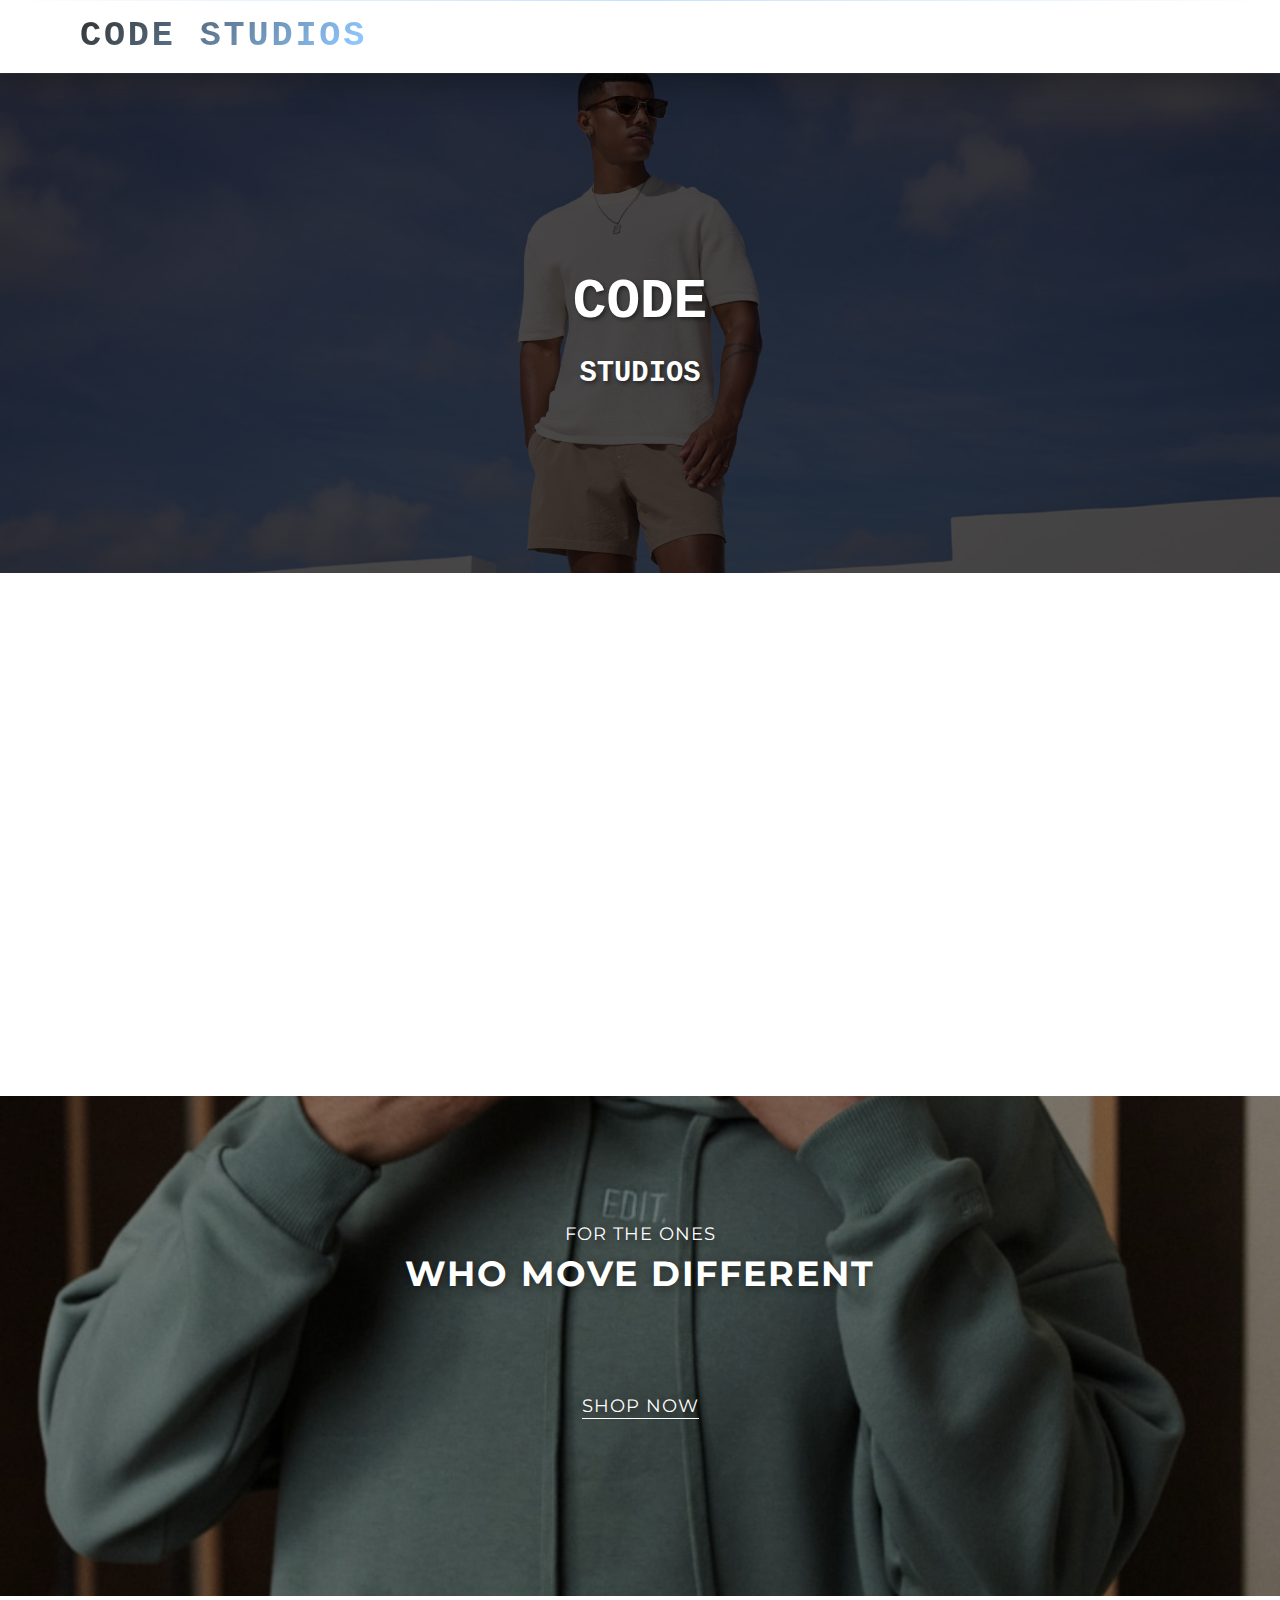
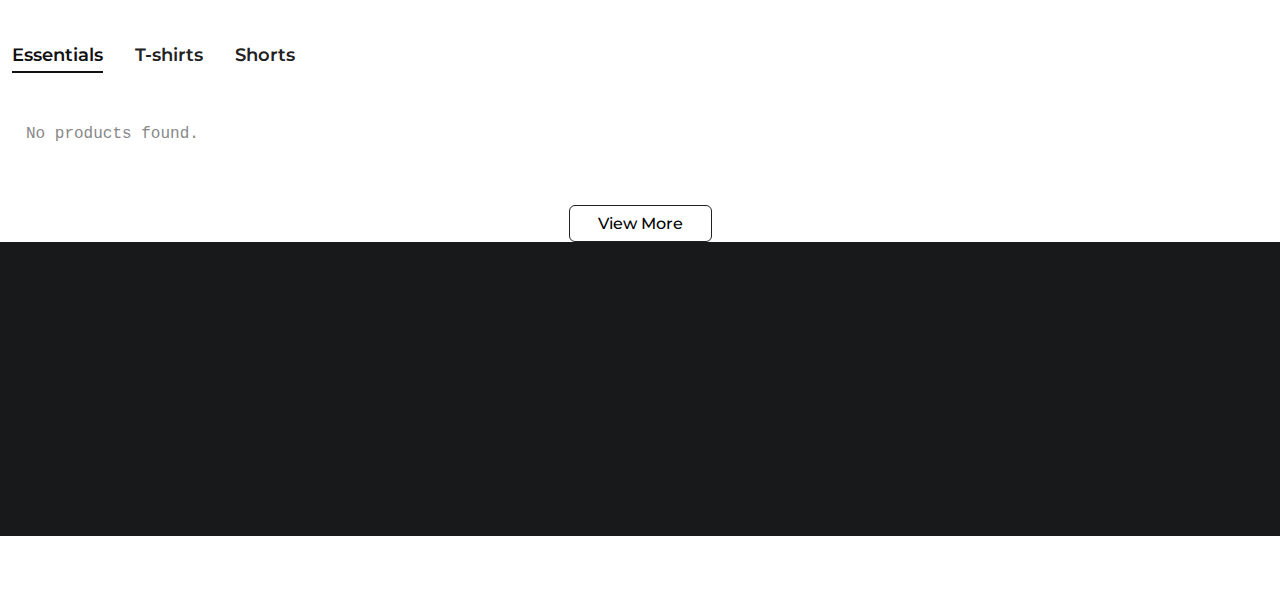
<file: index.html>
<!DOCTYPE html>
<html lang="en">

<head>
    <meta charset="UTF-8">
    <meta name="viewport" content="width=device-width, initial-scale=1.0">
    <title>Shop by Category</title>
    <link rel="stylesheet" href="style.css">
    <link href="https://fonts.googleapis.com/css2?family=Montserrat:wght@700&family=Playfair+Display:wght@700&display=swap" rel="stylesheet">
    <style>
      /* Cart Badge */
      .cart-badge {
        position: absolute;
        top: -5px;
        right: -5px;
        background: #e74c3c;
        color: white;
        border-radius: 50%;
        width: 18px;
        height: 18px;
        font-size: 10px;
        display: flex;
        align-items: center;
        justify-content: center;
        font-weight: bold;
      }

      /* Modal Styles */
      .modal {
        display: none;
        position: fixed;
        z-index: 1000;
        left: 0;
        top: 0;
        width: 100%;
        height: 100%;
        background-color: rgba(0,0,0,0.5);
      }

      .modal-content {
        background-color: #fefefe;
        margin: 5% auto;
        padding: 0;
        border-radius: 12px;
        width: 90%;
        max-width: 500px;
        max-height: 80vh;
        overflow-y: auto;
        box-shadow: 0 4px 20px rgba(0,0,0,0.15);
      }
    

      .modal-header {
        display: flex;
        justify-content: space-between;
        align-items: center;
        padding: 20px;
        border-bottom: 1px solid #eee;
      }

      .modal-header h3 {
        margin: 0;
        font-size: 1.2em;
        font-weight: 600;
      }

      .close {
        color: #aaa;
        font-size: 28px;
        font-weight: bold;
        cursor: pointer;
      }

      .close:hover {
        color: #000;
      }

      .modal-body {
        padding: 20px;
      }

      .cart-item {
        display: flex;
        align-items: center;
        padding: 15px 0;
        border-bottom: 1px solid #eee;
      }

      .cart-item:last-child {
        border-bottom: none;
      }

      .cart-item-image {
        width: 60px;
        height: 60px;
        border-radius: 8px;
        object-fit: cover;
        margin-right: 15px;
      }

      .cart-item-info {
        flex: 1;
      }

      .cart-item-name {
        font-weight: 600;
        margin-bottom: 5px;
      }

      .cart-item-price {
        color: #d33;
        font-weight: 600;
      }

      .cart-item-quantity {
        display: flex;
        align-items: center;
        gap: 10px;
        margin-top: 10px;
      }

      .quantity-btn {
        background: #f8f9fa;
        border: 1px solid #ddd;
        border-radius: 4px;
        width: 30px;
        height: 30px;
        cursor: pointer;
      }

      .quantity-btn:hover {
        background: #e9ecef;
      }

      .cart-summary {
        margin-top: 20px;
        padding-top: 20px;
        border-top: 2px solid #eee;
      }

      .summary-item {
        display: flex;
        justify-content: space-between;
        margin-bottom: 10px;
      }

      .summary-item.total {
        font-weight: 600;
        font-size: 1.1em;
        color: #d33;
      }

      .btn {
        padding: 12px 24px;
        border: none;
        border-radius: 8px;
        cursor: pointer;
        font-weight: 600;
        text-decoration: none;
        display: inline-flex;
        align-items: center;
        gap: 8px;
      }

      .btn-primary {
        background: #4a90e2;
        color: white;
      }

      .btn-primary:hover {
        background: #357abd;
      }

      .btn-large {
        width: 100%;
        justify-content: center;
        margin-top: 15px;
      }

      /* Notification */
      .notification {
        position: fixed;
        top: 20px;
        right: 20px;
        background: #4a90e2;
        color: white;
        padding: 15px 20px;
        border-radius: 8px;
        box-shadow: 0 4px 12px rgba(0,0,0,0.15);
        z-index: 1001;
        transform: translateX(400px);
        transition: transform 0.3s ease;
      }

      .notification.show {
        transform: translateX(0);
      }

      .notification.success {
        background: #28a745;
      }

      .notification.error {
        background: #dc3545;
      }

      .notification.warning {
        background: #ffc107;
        color: #212529;
      }

      /* Dark theme modal */
      .dark-theme .modal-content {
        background-color: #2d2d2d;
        color: #ffffff;
      }

      .dark-theme .modal-header {
        border-bottom: 1px solid #3d3d3d;
      }

      .dark-theme .cart-item {
        border-bottom: 1px solid #3d3d3d;
      }

      .dark-theme .cart-summary {
        border-top: 2px solid #3d3d3d;
      }

      .dark-theme .quantity-btn {
        background: #3d3d3d;
        border: 1px solid #4d4d4d;
        color: #ffffff;
      }

      .dark-theme .quantity-btn:hover {
        background: #4d4d4d;
      }

      /* Banner Styles */
      .main-banner {
        position: relative;
        height: 500px; /* Adjust as needed */
        overflow: hidden;
        margin-bottom: 40px; /* Space below the banner */
      }

      .banner-img {
        width: 100%;
        height: 100%;
        object-fit: cover;
        filter: brightness(0.6); /* Darken the image */
      }

      .banner-overlay {
        position: absolute;
        top: 0;
        left: 0;
        width: 100%;
        height: 100%;
        background: rgba(0, 0, 0, 0.5); /* Semi-transparent overlay */
      }

      .banner-content {
        position: absolute;
        top: 50%;
        left: 50%;
        transform: translate(-50%, -50%);
        text-align: center;
        color: white;
        z-index: 10;
      }

      .banner-logo {
        /* Add logo SVG here if needed */
      }

      .banner-title {
        font-size: 3.5em;
        font-weight: 700;
        margin-bottom: 10px;
        text-shadow: 2px 2px 4px rgba(0, 0, 0, 0.5);
      }

      .banner-x {
        font-size: 1.5em;
        font-weight: 700;
        margin-bottom: 10px;
        text-shadow: 2px 2px 4px rgba(0, 0, 0, 0.5);
      }

      .banner-subtitle {
        font-size: 1.8em;
        font-weight: 600;
        text-shadow: 2px 2px 4px rgba(0, 0, 0, 0.5);
      }

      /* Category horizontal scroll styles */
      .category-list {
        display: flex;
        flex-direction: row;
        overflow-x: auto;
        gap: 24px;
        padding-bottom: 10px;
        scrollbar-width: none; /* Firefox */
        -ms-overflow-style: none;  /* IE 10+ */
      }
      .category-list::-webkit-scrollbar {
        display: none; /* Chrome/Safari */
      }
      .category-card {
        min-width: 180px;
        max-width: 200px;
        flex: 0 0 auto;
        padding: 0;
        height: 300px;
        display: flex;
        flex-direction: column;
        align-items: center;
        justify-content: flex-start;
        position: relative;
        background: none;
      }
      .category-card img {
        width: 100%;
        height: 220px;
        object-fit: cover;
        border-radius: 12px;
        display: block;
      }
      .category-card span {
        position: absolute;
        top: 50%;
        left: 50%;
        transform: translate(-50%, -50%);
        color: #fff;
        font-family: 'Montserrat', Arial, sans-serif;
        font-weight: 700;
        font-size: 1.3em;
        text-shadow: 0 2px 8px rgba(0,0,0,0.45), 0 1px 2px rgba(0,0,0,0.25);
        letter-spacing: 1px;
        pointer-events: none;
        text-align: center;
        width: 90%;
      }
      /* Second banner styles */
      .second-banner {
        margin-top: 32px;
      }
      .banner-content-center {
        top: 45%;
        left: 50%;
        transform: translate(-50%, -50%);
        width: 100%;
      }
      .banner-text-small {
        font-family: 'Montserrat', Arial, sans-serif;
        font-size: 1.1em;
        font-weight: 400;
        color: #fff;
        text-align: center;
        margin-bottom: 8px;
        text-shadow: 0 2px 8px rgba(0,0,0,0.45);
        letter-spacing: 1px;
      }
      .banner-text-large {
        font-family: 'Montserrat', Arial, sans-serif;
        font-size: 2.2em;
        font-weight: 700;
        color: #fff;
        text-align: center;
        margin-bottom: 40px;
        text-shadow: 0 2px 8px rgba(0,0,0,0.45);
        letter-spacing: 2px;
      }
      .banner-text-shop {
        font-family: 'Montserrat', Arial, sans-serif;
        font-size: 1.1em;
        font-weight: 400;
        color: #fff;
        text-align: center;
        margin-top: 60px;
        text-shadow: 0 2px 8px rgba(0,0,0,0.45);
        letter-spacing: 1px;
        border-bottom: 1.5px solid #fff;
        display: inline-block;
        padding-bottom: 2px;
        cursor: pointer;
      }
      /* Products carousel styles */
      .products-carousel-section {
        margin: 48px 0 0 0;
      }
      .products-carousel-title {
        font-family: 'Montserrat', Arial, sans-serif;
        font-size: 1.5em;
        font-weight: 700;
        margin-bottom: 18px;
        margin-left: 12px;
      }
      /* Products carousel tabs */
      .products-carousel-tabs {
        display: flex;
        gap: 32px;
        margin-bottom: 10px;
        margin-left: 12px;
        align-items: flex-end;
      }
      .carousel-tab {
        background: none;
        border: none;
        font-family: 'Montserrat', Arial, sans-serif;
        font-size: 1.1em;
        font-weight: 600;
        color: #222;
        padding: 0 0 6px 0;
        cursor: pointer;
        border-bottom: 2.5px solid transparent;
        transition: border 0.2s, color 0.2s;
      }
      .carousel-tab.active {
        color: #111;
        border-bottom: 2.5px solid #111;
      }
      .products-carousel-footer {
        display: flex;
        justify-content: center;
        margin-top: 10px;
      }
      .view-more-btn {
        background: #fff;
        border: 1.5px solid #222;
        border-radius: 6px;
        font-family: 'Montserrat', Arial, sans-serif;
        font-size: 1em;
        font-weight: 500;
        padding: 8px 28px;
        cursor: pointer;
        transition: background 0.2s, color 0.2s;
      }
      .view-more-btn:hover {
        background: #f5f5f5;
      }
      .products-carousel {
        display: flex;
        flex-direction: row;
        overflow-x: auto;
        gap: 24px;
        padding: 10px 0 20px 10px;
        scrollbar-width: none;
        -ms-overflow-style: none;
      }
      .products-carousel::-webkit-scrollbar {
        display: none;
      }
      .product-card {
        min-width: 210px;
        max-width: 220px;
        background: #fff;
        border-radius: 16px;
        box-shadow: 0 2px 12px rgba(0,0,0,0.10);
        display: flex;
        flex-direction: column;
        align-items: center;
        padding: 0 0 16px 0;
        position: relative;
        transition: box-shadow 0.2s;
        border: 1.5px solid #f2f2f2;
      }
      .product-card img {
        width: 100%;
        height: 220px;
        object-fit: cover;
        border-radius: 16px 16px 0 0;
        margin-bottom: 0;
      }
      .product-card-title {
        font-family: 'Montserrat', Arial, sans-serif;
        font-weight: 700;
        font-size: 1.05em;
        margin: 12px 10px 4px 10px;
        text-align: center;
        white-space: nowrap;
        overflow: hidden;
        text-overflow: ellipsis;
        width: 90%;
      }
      .product-card-row {
        display: flex;
        align-items: center;
        justify-content: center;
        gap: 8px;
        margin-bottom: 4px;
      }
      .product-card-price {
        color: #222;
        font-weight: 700;
        font-size: 1.08em;
      }
      .product-card-oldprice {
        color: #888;
        font-size: 0.98em;
        text-decoration: line-through;
        margin-left: 4px;
      }
      .product-card-discount {
        color: #e74c3c;
        background: #fff0f0;
        font-size: 0.95em;
        font-weight: 700;
        border-radius: 4px;
        padding: 2px 7px;
        margin-right: 4px;
        margin-bottom: 2px;
      }
      .product-card-rating {
        display: flex;
        align-items: center;
        font-size: 0.98em;
        color: #222;
        gap: 2px;
      }
      .product-card-rating .star {
        color: #f5b301;
        font-size: 1.1em;
      }
      .product-card-colors {
        display: flex;
        gap: 7px;
        margin: 8px 0 0 0;
        justify-content: center;
      }
      .product-card-color {
        width: 22px;
        height: 22px;
        border-radius: 50%;
        border: 1.5px solid #eee;
        cursor: pointer;
        display: inline-block;
      }
      .product-card-cart {
        position: absolute;
        top: 12px;
        right: 12px;
        background: #fff;
        border-radius: 50%;
        width: 38px;
        height: 38px;
        display: flex;
        align-items: center;
        justify-content: center;
        box-shadow: 0 2px 8px rgba(0,0,0,0.10);
        cursor: pointer;
        border: 1.5px solid #f2f2f2;
        transition: background 0.2s;
      }
      .product-card-cart:hover {
        background: #f5f5f5;
      }
      .product-card-cart svg {
        width: 22px;
        height: 22px;
        color: #222;
      }
      /* Bottom nav modern style */
      .bottom-nav {
        position: fixed;
        left: 0;
        right: 0;
        bottom: 0;
        background: #fff;
        border-top: 1.5px solid #eee;
        display: flex;
        justify-content: space-around;
        align-items: center;
        height: 58px;
        z-index: 1002;
        box-shadow: 0 -2px 12px rgba(0,0,0,0.04);
      }
      .bottom-nav-link {
        flex: 1 1 0;
        display: flex;
        flex-direction: column;
        align-items: center;
        justify-content: center;
        text-decoration: none;
        color: #222;
        font-family: 'Montserrat', Arial, sans-serif;
        font-size: 1em;
        font-weight: 500;
        padding: 0 2px;
        transition: color 0.18s;
        position: relative;
      }
      .bottom-nav-link:active,
      .bottom-nav-link:focus {
        color: #4a90e2;
      }
      .bottom-nav-icon {
        font-size: 1.45em;
        margin-bottom: 2px;
        display: block;
        position: relative;
      }
      .bottom-nav-label {
        font-size: 1em;
        font-family: 'Montserrat', Arial, sans-serif;
        margin-top: 2px;
        letter-spacing: 0.2px;
      }
      .cart-badge {
        position: absolute;
        top: -6px;
        right: -10px;
        background: #e74c3c;
        color: #fff;
        border-radius: 50%;
        width: 18px;
        height: 18px;
        font-size: 11px;
        display: flex;
        align-items: center;
        justify-content: center;
        font-weight: bold;
        z-index: 1;
        border: 2px solid #fff;
        box-shadow: 0 2px 6px rgba(0,0,0,0.10);
      }
    </style>
</head>

<body>
    <header>
        <nav class="navbar-flex">
            <button class="menu-btn" id="openSidebar" aria-label="Open menu">
                <span></span><span></span><span></span>
            </button>
            <div class="brand-logo-wrap">
                <div class="logo">
                    <div class="logo-icon">
                        <svg width="64" height="64" viewBox="0 0 64 64">
                            <!-- Круг с разрывами слева и справа -->
                            <path class="logo-arc-top" d="M 14 29 a 20 20 0 1 1 40 0" stroke="#221C19"
                                stroke-width="6" fill="none" stroke-linecap="butt" />
                            <!-- Нижняя дуга с укороченными краями -->
                            <path class="logo-arc-bottom" d="M 14 35 a 20.5 21 0 0 0  40 0" stroke="#221C19"
                                stroke-width="6" fill="none" stroke-linecap="butt" />
                            <!-- Вертикальная линия -->
                            <line class="logo-vert" x1="32" y1="12" x2="32" y2="52" stroke="#221C19" stroke-width="6" stroke-linecap="butt" />
                            <!-- Горизонтальная линия справа -->
                            <line class="logo-horiz" x1="32" y1="32" x2="52" y2="32" stroke="#221C19" stroke-width="6" stroke-linecap="butt" />
                        </svg>
                    </div>
                </div>
                <span class="brand-name">Code Studios</span>
            </div>

            <button class="search-btn" aria-label="Search">
                <svg class="search-icon" width="38" height="38" viewBox="0 0 24 24" fill="none" stroke="#222" stroke-width="2.2" stroke-linecap="round" stroke-linejoin="round">
                    <circle cx="11" cy="11" r="7" />
                    <line x1="18" y1="18" x2="15.5" y2="15.5" />
                </svg>
            </button>
        </nav>
    </header>
    <!-- Sidebar для работы кнопки меню -->
    <aside class="sidebar" id="sidebar">
        <button class="close-btn" id="closeSidebar" aria-label="Close menu">&times;</button>
        <ul class="sidebar-links">
            <li><a href="index.html">Home</a></li>
            <li class="sidebar-dropdown">
                <button class="sidebar-dropdown-btn" id="sidebarCategoriesDropdown">
                    Categories
                    <span class="dropdown-arrow">▼</span>
                </button>
                <div class="sidebar-dropdown-content" id="sidebarCategoriesDropdownContent">
                    <a href="pages/tshirts.html">T-shirts</a>
                    <a href="pages/shirts.html">Shirts</a>
                    <a href="pages/trousers.html">Trousers</a>
                    <a href="pages/shorts.html">Shorts</a>
                    <a href="pages/shoes.html">Shoes</a>
                </div>
            </li>
            <li><a href="dashboard/dash.html">Dashboard</a></li>
            <li><a href="#" onclick="showCart()">Cart</a></li>
            <li><a href="pages/profile.html">Profile</a></li>
            <li class="theme-toggle">
                <button id="themeToggle" style="background:none;border:none;color:inherit;font-size:1.2em;padding:0.5em 1em;display:block;width:100%;text-align:left;cursor:pointer;">
                    🌙 Dark Mode
                </button>
            </li>
        </ul>
    </aside>
    <main>
      <div class="main-banner">
        <img src="resourse/Img/mens-hero-dt-data.jpg" alt="Brand Banner" class="banner-img">
        <div class="banner-overlay"></div>
        <div class="banner-content">
          <div class="banner-logo">
            <!-- Можно вставить SVG логотипа, если нужен -->
          </div>
          <h1 class="banner-title">CODE</h1>
          <h2 class="banner-subtitle">STUDIOS</h2>
        </div>
      </div>
      <section class="categories">
        <h2 class="scroll-animate from-left">SHOP BY CATEGORY</h2>
        <div class="category-list">
          <a class="category-card scroll-animate from-bottom stagger-1" href="pages/tshirts.html">
            <img src="resourse/Img/tops-t-shirts-data.jpg" alt="T-shirts">
            <span>T-shirts</span>
          </a>
          <a class="category-card scroll-animate from-bottom stagger-2" href="pages/shirts.html">
            <img src="resourse/Img/shirts-data.jpg" alt="Shirts">
            <span>Shirts</span>
          </a>
          <a class="category-card scroll-animate from-bottom stagger-3" href="pages/trousers.html">
            <img src="resourse/Img/trousers-chinos-data.jpg" alt="Trousers">
            <span>Trousers</span>
          </a>
          <a class="category-card scroll-animate from-bottom stagger-4" href="pages/shorts.html">
            <img src="resourse/Img/short.webp" alt="Shorts">
            <span>Shorts</span>
          </a>
          <a class="category-card scroll-animate from-bottom stagger-5" href="pages/shoes.html">
            <img src="resourse/Img/716979.webp" alt="Shoes">
            <span>Shoes</span>
          </a>
        </div>
      </section>
      <div class="main-banner second-banner">
        <img src="resourse/Img/hoodies-sweatshirts-data.jpg" alt="Who Move Different Banner" class="banner-img">
        <div class="banner-content banner-content-center">
          <div class="banner-text-small">FOR THE ONES</div>
          <div class="banner-text-large">WHO MOVE DIFFERENT</div>
          <div class="banner-text-shop">SHOP NOW</div>
        </div>
      </div>
      <section class="products-carousel-section">
        <div class="products-carousel-tabs">
          <button class="carousel-tab active" data-category="essentials">Essentials</button>
          <button class="carousel-tab" data-category="tshirts">T-shirts</button>
          <button class="carousel-tab" data-category="shorts">Shorts</button>
        </div>
        <div class="products-carousel" id="productsCarousel">
          <!-- JS will insert product cards here -->
        </div>
        <div class="products-carousel-footer">
          <button class="view-more-btn">View More</button>
        </div>
      </section>
    </main>
    <footer>
        <section class="subscribe scroll-animate from-bottom stagger-1">
            <h3>Join our mailing list</h3>
            <form>
                <input type="email" placeholder="Your Email" required>
                <button type="submit">Subscribe</button>
            </form>
            <p class="terms">By continuing, you agree to our <a href="#">Terms Of Use</a> and <a href="#">Privacy & Cookie Policy</a>.</p>
        </section>
        <ul class="footer-links scroll-animate from-bottom stagger-2">
            <li><a href="#">Shipping Info</a></li>
            <li><a href="#">Terms & Conditions</a></li>
            <li><a href="#">Privacy Policy</a></li>
            <li><a href="#">Return Policy</a></li>
            <li><a href="#">Contact Us</a></li>
        </ul>
        <p class="scroll-animate from-bottom stagger-3">© 2025 Sumwon-ALL RIGHTS RESERVED</p>
    </footer>
    <!-- Bottom Navigation Bar -->
    <nav class="bottom-nav">
      <a href="index.html" class="bottom-nav-link">
        <span class="bottom-nav-icon">
          <svg width="28" height="28" viewBox="0 0 24 24" fill="none" stroke="#222" stroke-width="2.2" stroke-linecap="round" stroke-linejoin="round"><path d="M3 12L12 3l9 9"/><path d="M9 21V9h6v12"/></svg>
        </span>
        <span class="bottom-nav-label">Home</span>
      </a>
      <a href="#" class="bottom-nav-link" onclick="showCart()">
        <span class="bottom-nav-icon">
          <svg width="28" height="28" viewBox="0 0 24 24" fill="none" stroke="#222" stroke-width="2.2" stroke-linecap="round" stroke-linejoin="round"><circle cx="9" cy="21" r="1"/><circle cx="20" cy="21" r="1"/><path d="M1 1h4l2.68 13.39a2 2 0 0 0 2 1.61h9.72a2 2 0 0 0 2-1.61L23 6H6"/></svg>
          <span class="cart-badge" id="cartBadge">0</span>
        </span>
        <span class="bottom-nav-label">Cart</span>
      </a>
      <a href="pages/profile.html" class="bottom-nav-link">
        <span class="bottom-nav-icon">
          <svg width="28" height="28" viewBox="0 0 24 24" fill="none" stroke="#222" stroke-width="2.2" stroke-linecap="round" stroke-linejoin="round"><circle cx="12" cy="8" r="4"/><path d="M2 21v-2a4 4 0 0 1 4-4h12a4 4 0 0 1 4 4v2"/></svg>
        </span>
        <span class="bottom-nav-label">Me</span>
      </a>
    </nav>

    <!-- Cart Modal -->
    <div id="cartModal" class="modal">
        <div class="modal-content">
            <div class="modal-header">
                <h3>Корзина</h3>
                <span class="close" onclick="closeCart()">&times;</span>
            </div>
            <div class="modal-body">
                <div id="cartItems"></div>
                <div class="cart-summary">
                    <div class="summary-item">
                        <span>Товаров:</span>
                        <span id="totalItems">0</span>
                    </div>
                    <div class="summary-item total">
                        <span>Итого:</span>
                        <span id="totalPrice">0 AED</span>
                    </div>
                    <button class="btn btn-primary btn-large" onclick="checkout()">
                        <i class="fas fa-credit-card"></i>
                        Оформить заказ
                    </button>
                </div>
            </div>
        </div>
    </div>

    <!-- Notification -->
    <div id="notification" class="notification"></div>

    <script src="script.js"></script>
    <script>
      // Cart and Favorites functionality
      let cart = JSON.parse(localStorage.getItem('cart') || '[]');

      function updateCartBadge() {
        const cartCount = cart.reduce((sum, item) => sum + item.quantity, 0);
        const cartBadge = document.getElementById('cartBadge');
        if (cartBadge) {
          cartBadge.textContent = cartCount;
        }
      }

      function showCart() {
        const modal = document.getElementById('cartModal');
        const cartItems = document.getElementById('cartItems');
        const totalItems = document.getElementById('totalItems');
        const totalPrice = document.getElementById('totalPrice');

        if (cart.length === 0) {
          cartItems.innerHTML = '<p style="text-align: center; padding: 20px;">Корзина пуста</p>';
        } else {
          cartItems.innerHTML = cart.map(item => `
            <div class="cart-item">
              <img src="${item.image}" alt="${item.name}" class="cart-item-image">
              <div class="cart-item-info">
                <div class="cart-item-name">${item.name}</div>
                <div class="cart-item-price">${item.price} AED</div>
                <div class="cart-item-quantity">
                  <button class="quantity-btn" onclick="updateQuantity('${item.id}', -1)">-</button>
                  <span>${item.quantity}</span>
                  <button class="quantity-btn" onclick="updateQuantity('${item.id}', 1)">+</button>
                </div>
              </div>
            </div>
          `).join('');
        }

        const totalCount = cart.reduce((sum, item) => sum + item.quantity, 0);
        const totalAmount = cart.reduce((sum, item) => sum + (item.price * item.quantity), 0);

        totalItems.textContent = totalCount;
        totalPrice.textContent = totalAmount.toFixed(2) + ' AED';
        modal.style.display = 'block';
      }

      function closeCart() {
        const modal = document.getElementById('cartModal');
        modal.style.display = 'none';
      }

      function updateQuantity(productId, change) {
        const item = cart.find(item => item.id === productId);
        if (item) {
          item.quantity += change;
          if (item.quantity <= 0) {
            cart = cart.filter(item => item.id !== productId);
          }
          localStorage.setItem('cart', JSON.stringify(cart));
          updateCartBadge();
          showCart(); // Refresh cart display
        }
      }

      function checkout() {
        showNotification('Функция оформления заказа в разработке', 'info');
        closeCart();
      }

      function showNotification(message, type = 'info') {
        const notification = document.getElementById('notification');
        notification.textContent = message;
        notification.className = `notification ${type}`;
        notification.classList.add('show');
        
        setTimeout(() => {
          notification.classList.remove('show');
        }, 3000);
      }

      // Close modal when clicking outside
      window.onclick = function(event) {
        const modal = document.getElementById('cartModal');
        if (event.target === modal) {
          closeCart();
        }
      }

      // Initialize cart badge
      updateCartBadge();

      // Theme toggle functionality
      const themeToggle = document.getElementById('themeToggle');
      const body = document.body;
      
      function getTheme() {
        return localStorage.getItem('theme') || 'light';
      }
      
      function setTheme(theme) {
        localStorage.setItem('theme', theme);
        if (theme === 'dark') {
          body.classList.add('dark-theme');
          themeToggle.innerHTML = '☀️ Light Mode';
        } else {
          body.classList.remove('dark-theme');
          themeToggle.innerHTML = '🌙 Dark Mode';
        }
      }
      
      // Initialize theme
      setTheme(getTheme());
      
      // Theme toggle event
      if (themeToggle) {
        themeToggle.addEventListener('click', function() {
          const currentTheme = getTheme();
          setTheme(currentTheme === 'light' ? 'dark' : 'light');
        });
      }

      // PRODUCTS CAROUSEL
      let allProducts = [];
      let currentCategory = 'essentials';
      function getProductsFromLocalStorage() {
        const data = localStorage.getItem('products');
        if (!data) return [];
        try { return JSON.parse(data); } catch { return []; }
      }
      function renderProductsCarousel(category) {
        const carousel = document.getElementById('productsCarousel');
        if (!carousel) return;
        let filtered = allProducts;
        if (category !== 'essentials') {
          filtered = allProducts.filter(p => p.category && p.category.toLowerCase().includes(category.replace('-', '')));
        }
        if (!filtered.length) {
          carousel.innerHTML = '<div style="color:#888;padding:2em 1em;">No products found.</div>';
          return;
        }
        carousel.innerHTML = filtered.map(product => `
          <div class="product-card" onclick="openProductPage(event, '${product.id}')">
            <img src="${(product.photos && product.photos[0]) ? product.photos[0] : (product.image || '')}" alt="${product.name || product.title}">
            <div class="product-card-cart" onclick="addToCartFromCarousel(event, '${product.id}')">
              <svg viewBox="0 0 24 24" fill="none" stroke="currentColor" stroke-width="2" stroke-linecap="round" stroke-linejoin="round"><circle cx="9" cy="21" r="1"/><circle cx="20" cy="21" r="1"/><path d="M1 1h4l2.68 13.39a2 2 0 0 0 2 1.61h9.72a2 2 0 0 0 2-1.61L23 6H6"/></svg>
            </div>
            <div class="product-card-title" title="${product.name || product.title}">${product.name || product.title}</div>
            <div class="product-card-row">
              ${product.discount ? `<span class='product-card-discount'>-${product.discount}%</span>` : ''}
              <span class="product-card-price" style="${product.discount ? 'color:#e74c3c' : ''}">${product.price} AED</span>
              ${product.oldPrice ? `<span class="product-card-oldprice">${product.oldPrice} AED</span>` : ''}
            </div>
            <div class="product-card-row">
              <span class="product-card-rating">
                <span class="star">★</span> ${product.rating ? product.rating : '4.8'}
              </span>
            </div>
            <div class="product-card-colors">
              ${(product.colors||[]).map(color => {
                if (typeof color === 'string') return `<span class=\"product-card-color\" style=\"background:${color}\"></span>`;
                if (color.hex) return `<span class=\"product-card-color\" style=\"background:${color.hex}\"></span>`;
                return '';
              }).join('')}
            </div>
          </div>
        `).join('');
      }
      function loadProductsCarousel() {
        allProducts = getProductsFromLocalStorage();
        renderProductsCarousel(currentCategory);
      }
      document.querySelectorAll('.carousel-tab').forEach(tab => {
        tab.addEventListener('click', function() {
          document.querySelectorAll('.carousel-tab').forEach(t => t.classList.remove('active'));
          this.classList.add('active');
          currentCategory = this.dataset.category;
          renderProductsCarousel(currentCategory);
        });
      });
      function addToCartFromCarousel(event, productId) {
        event.stopPropagation();
        const products = allProducts;
        const product = products.find(p => p.id === productId);
        if (!product) return;
        let cart = JSON.parse(localStorage.getItem('cart') || '[]');
        const cartItem = cart.find(item => item.id === productId);
        if (cartItem) {
          cartItem.quantity += 1;
        } else {
          cart.push({
            id: productId,
            name: product.name || product.title,
            price: product.price,
            image: (product.photos && product.photos[0]) ? product.photos[0] : (product.image || ''),
            quantity: 1
          });
        }
        localStorage.setItem('cart', JSON.stringify(cart));
        updateCartBadge && updateCartBadge();
        showNotification('Товар добавлен в корзину!', 'success');
      }
      function openProductPage(event, productId) {
        // Не переходить, если клик по иконке корзины
        if (event.target.closest('.product-card-cart')) return;
        window.location.href = `product.html?id=${productId}`;
      }
      // Инициализация при загрузке страницы
      loadProductsCarousel();
    </script>
</body>

</html>
</file>
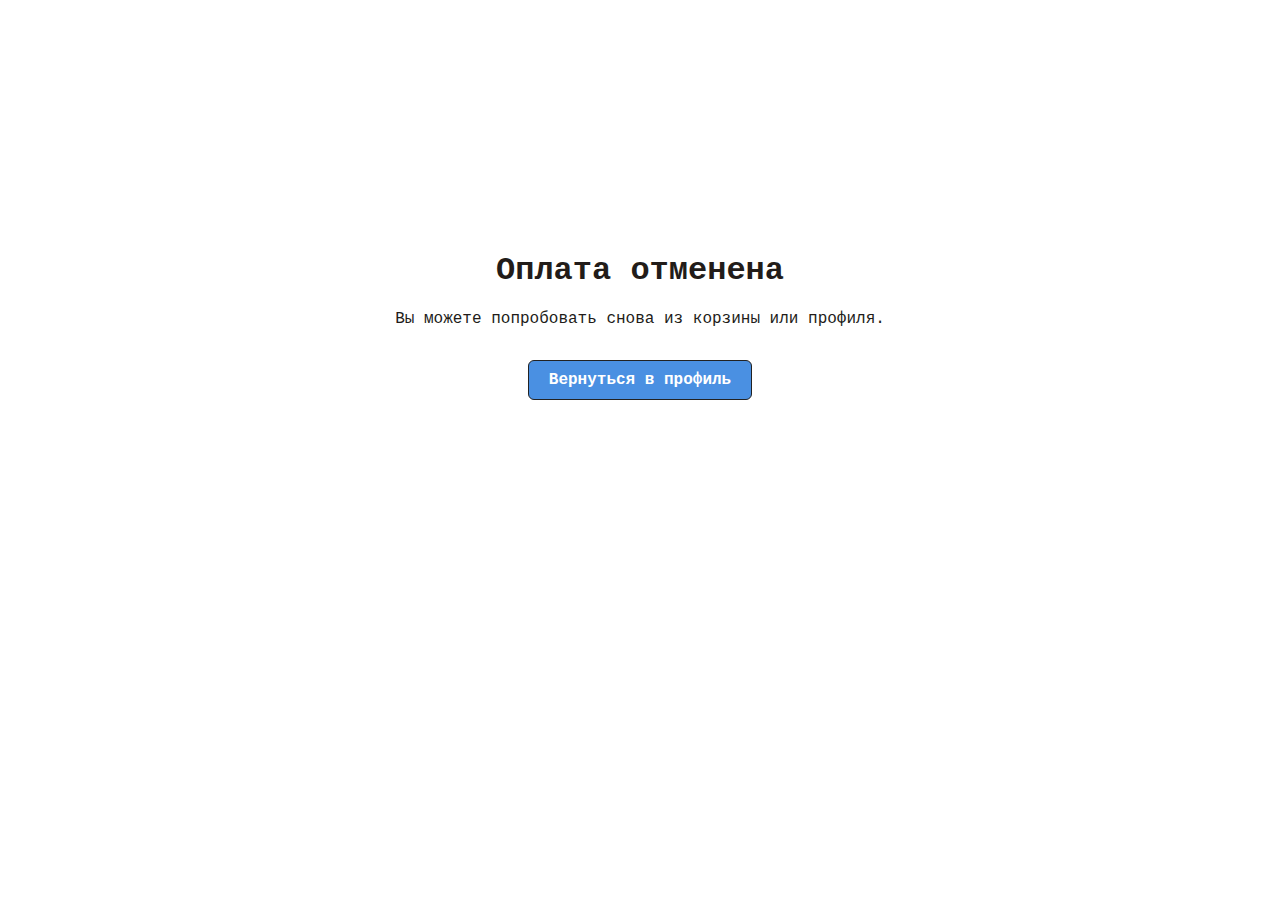
<file: payment-cancel.html>
<!DOCTYPE html>
<html lang="en">
<head>
  <meta charset="UTF-8">
  <meta name="viewport" content="width=device-width, initial-scale=1.0">
  <title>Payment Canceled</title>
  <link rel="stylesheet" href="style.css">
</head>
<body style="display:flex;align-items:center;justify-content:center;min-height:70vh;font-family: 'Courier New', monospace;">
  <div style="text-align:center;max-width:600px;padding:2rem;">
    <h1>Оплата отменена</h1>
    <p>Вы можете попробовать снова из корзины или профиля.</p>
    <a href="/pages/profile.html" class="btn btn-primary" style="display:inline-block;margin-top:1rem;padding:10px 20px;border:1px solid #222;border-radius:6px;text-decoration:none;">Вернуться в профиль</a>
  </div>
</body>
</html>
</file>
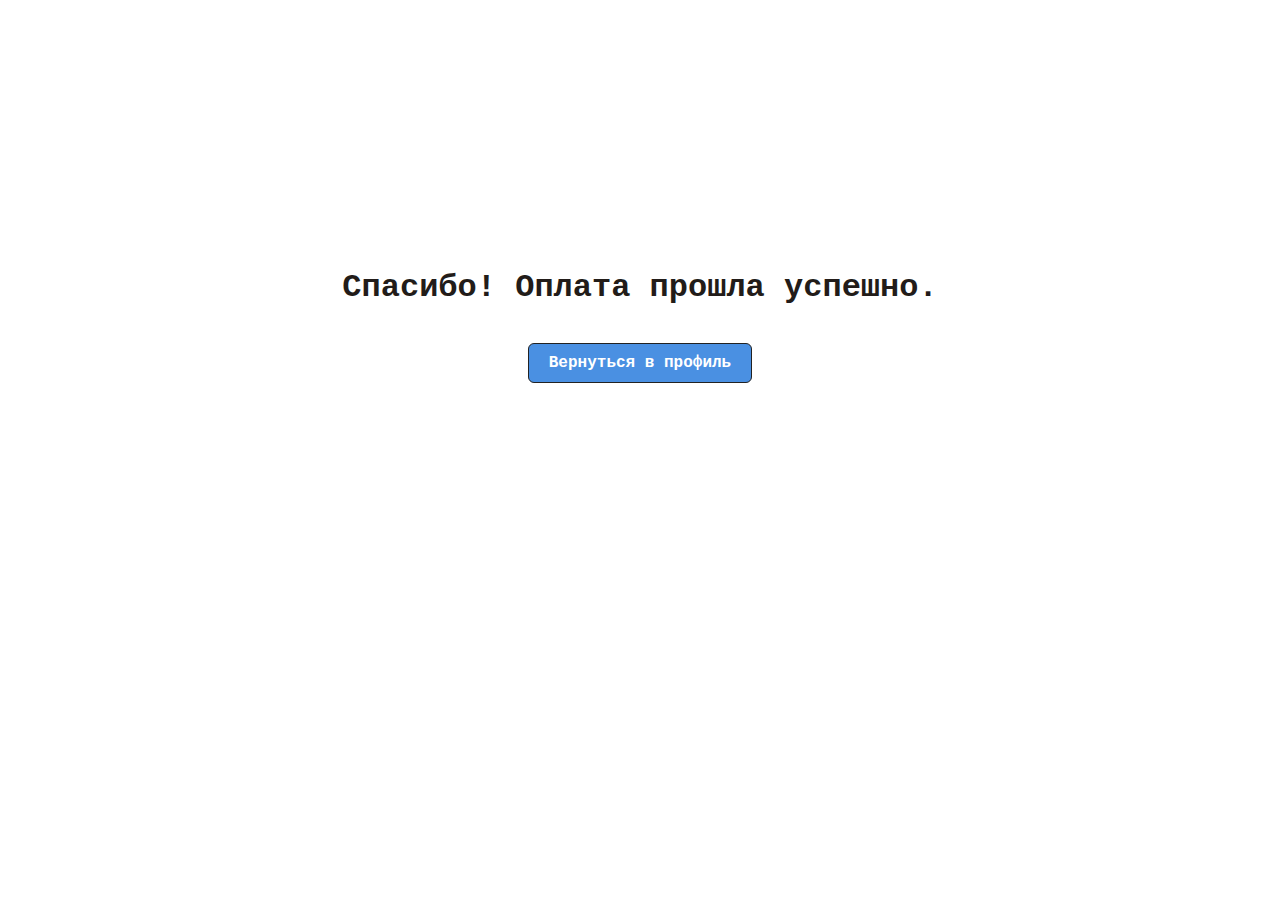
<file: payment-success.html>
<!DOCTYPE html>
<html lang="en">
<head>
  <meta charset="UTF-8">
  <meta name="viewport" content="width=device-width, initial-scale=1.0">
  <title>Payment Success</title>
  <link rel="stylesheet" href="style.css">
</head>
<body style="display:flex;align-items:center;justify-content:center;min-height:70vh;font-family: 'Courier New', monospace;">
  <div style="text-align:center;max-width:600px;padding:2rem;">
    <h1>Спасибо! Оплата прошла успешно.</h1>
    <p id="orderId"></p>
    <a href="/pages/profile.html" class="btn btn-primary" style="display:inline-block;margin-top:1rem;padding:10px 20px;border:1px solid #222;border-radius:6px;text-decoration:none;">Вернуться в профиль</a>
  </div>
  <script>
    const p = new URLSearchParams(location.search);
    const oid = p.get('order_id');
    if (oid) document.getElementById('orderId').textContent = 'Номер заказа: ' + oid;
  </script>
</body>
</html>
</file>
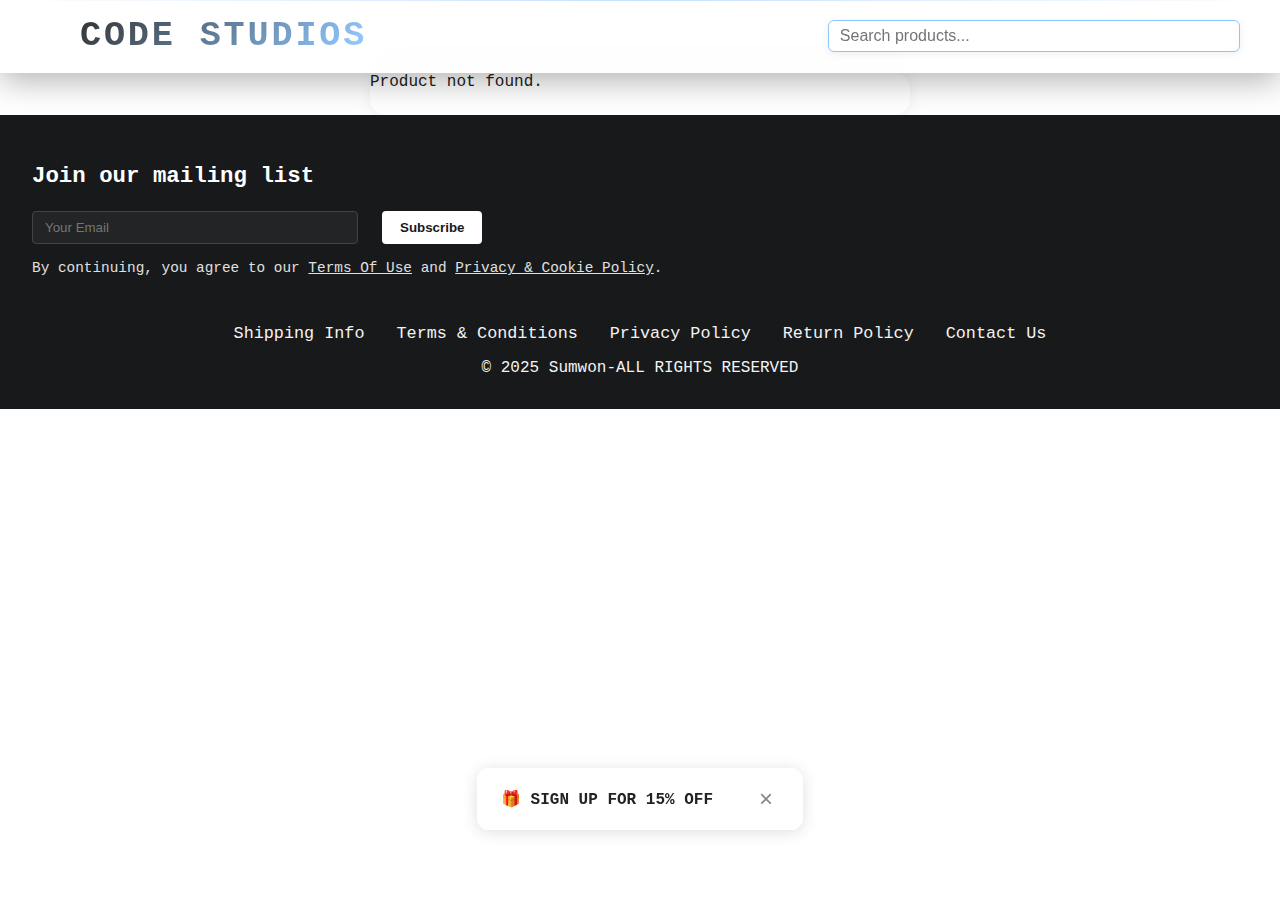
<file: product.html>
<!DOCTYPE html>
<html lang="en">
<head>
  <meta charset="UTF-8">
  <meta name="viewport" content="width=device-width, initial-scale=1.0">
  <title>Product | SUMWON</title>
  <link rel="stylesheet" href="style.css">
  <link href="https://fonts.googleapis.com/css2?family=Montserrat:wght@700&family=Playfair+Display:wght@700&display=swap" rel="stylesheet">
  <style>
    .product-detail { max-width: 540px; margin: 0 auto; background: #fff; border-radius: 16px; box-shadow: 0 2px 16px rgba(0,0,0,0.07); padding: 0 0 1.5em 0; }
    .product-gallery { width: 100%; position: relative; text-align: center; }
    .product-gallery img { width: 100%; max-width: 420px; border-radius: 0 0 16px 16px; }
    .product-gallery-dots { display: flex; justify-content: center; gap: 7px; margin: 0.5em 0; }
    .product-gallery-dot { width: 8px; height: 8px; border-radius: 50%; background: #bbb; border: none; }
    .product-gallery-dot.active { background: #222; }
    .product-info { padding: 1.1em 1.2em 0 1.2em; }
    .product-price { display: flex; align-items: center; gap: 0.7em; font-size: 1.3em; margin-bottom: 0.2em; }
    .current-price { color: #e53935; font-weight: bold; font-size: 1.3em; }
    .old-price { color: #888; text-decoration: line-through; font-size: 1em; }
    .discount { color: #e53935; background: #fff0f0; border: 1px solid #e53935; border-radius: 5px; font-size: 0.95em; padding: 2px 7px; font-weight: 600; }
    .product-title { font-size: 1.15em; font-weight: 700; margin: 0.2em 0 0.3em 0; }
    .product-rating { color: #ffb400; font-size: 1.1em; margin-right: 0.3em; }
    .product-reviews { color: #888; font-size: 0.98em; margin-left: 0.2em; }
    .product-swatches { display: flex; flex-wrap: wrap; gap: 0.5em; margin: 0.7em 0 1em 0; }
    .swatch { position: relative; width: 32px; height: 32px; border-radius: 50%; border: 2px solid #eee; cursor: pointer; display: flex; align-items: center; justify-content: center; transition: border 0.2s; }
    .swatch.selected { border: 2.5px solid #e53935; }
    .swatch-discount { position: absolute; top: -13px; left: 50%; transform: translateX(-50%); background: #fff; color: #e53935; border: 1px solid #e53935; border-radius: 4px; font-size: 0.8em; padding: 0 4px; font-weight: 600; }
    .swatch-inner { width: 22px; height: 22px; border-radius: 50%; border: 1.5px solid #ccc; }
    .product-options { margin-bottom: 1.1em; }
    .product-sizes { display: flex; flex-wrap: wrap; gap: 0.5em; margin: 0.7em 0 1.2em 0; }
    .size-btn { padding: 0.5em 1.2em; border-radius: 7px; border: 1.5px solid #eee; background: #fafafa; font-size: 1em; font-weight: 600; cursor: pointer; transition: border 0.2s, background 0.2s; }
    .size-btn.selected { border: 2px solid #222; background: #e6e6e6; }
    .size-btn[disabled] { color: #aaa; border: 1.5px dashed #ddd; background: #f5f5f5; cursor: not-allowed; }
    .add-to-cart-bar { position: fixed; left: 0; right: 0; bottom: 0; background: #18191a; color: #fff; z-index: 100; display: flex; align-items: center; justify-content: center; padding: 1em 0.5em; box-shadow: 0 -2px 16px rgba(0,0,0,0.10); }
    .add-to-cart-bar .add-to-cart-btn { background: #fff; color: #18191a; font-weight: 700; border: none; border-radius: 8px; padding: 0.7em 2.2em; font-size: 1.1em; cursor: pointer; margin-left: 1em; }
    .signup-offer { position: fixed; left: 50%; bottom: 70px; transform: translateX(-50%); background: #fff; color: #222; border-radius: 12px; box-shadow: 0 2px 16px rgba(0,0,0,0.13); padding: 1em 1.5em; z-index: 101; display: flex; align-items: center; gap: 1em; }
    .signup-offer .close-signup { background: none; border: none; font-size: 1.5em; color: #888; cursor: pointer; margin-left: 1em; }
    @media (max-width: 600px) {
      .product-detail { border-radius: 0; box-shadow: none; }
      .product-info { padding: 0.7em 0.5em 0 0.5em; }
      .add-to-cart-bar { font-size: 0.98em; padding: 0.7em 0.2em; }
      .signup-offer { padding: 0.7em 0.7em; font-size: 0.98em; }
    }
  </style>
</head>
<body>
  <header>
    <nav class="navbar-flex">
      <button class="menu-btn" id="openSidebar" aria-label="Open menu">
        <span></span><span></span><span></span>
      </button>
      <div class="brand-logo-wrap">
        <div class="logo">
          <div class="logo-icon">
            <svg width="64" height="64" viewBox="0 0 64 64">
              <path class="logo-arc-top" d="M 14 29 a 20 20 0 1 1 40 0" stroke="#221C19" stroke-width="6" fill="none" stroke-linecap="butt" />
              <path class="logo-arc-bottom" d="M 14 35 a 20.5 21 0 0 0  40 0" stroke="#221C19" stroke-width="6" fill="none" stroke-linecap="butt" />
              <line class="logo-vert" x1="32" y1="12" x2="32" y2="52" stroke="#221C19" stroke-width="6" stroke-linecap="butt" />
              <line class="logo-horiz" x1="32" y1="32" x2="52" y2="32" stroke="#221C19" stroke-width="6" stroke-linecap="butt" />
            </svg>
          </div>
        </div>
        <span class="brand-name">Code Studios</span>
      </div>
      <div class="search-box-wrap">
        <input type="text" class="search-input-box" id="searchInputBox" placeholder="Search products..." style="display:none;">
        <div class="search-suggestions" id="searchSuggestions" style="display:none;"></div>
      </div>
      <button class="search-btn" aria-label="Search">
        <svg class="search-icon" width="38" height="38" viewBox="0 0 24 24" fill="none" stroke="#221C19" stroke-width="2.5" stroke-linecap="round" stroke-linejoin="round">
          <circle cx="11" cy="11" r="7" />
          <line x1="18" y1="18" x2="15.5" y2="15.5" />
        </svg>
      </button>
    </nav>
  </header>
  <aside class="sidebar" id="sidebar">
    <button class="close-btn" id="closeSidebar" aria-label="Close menu">&times;</button>
    <ul class="sidebar-links">
      <li><a href="index.html">Home</a></li>
      <li><a href="dashboard/dash.html">Dashboard</a></li>
      <li><a href="#">Cart</a></li>
      <li><a href="#">Me</a></li>
      <li class="theme-toggle">
        <button id="themeToggle" style="background:none;border:none;color:inherit;font-size:1.2em;padding:0.5em 1em;display:block;width:100%;text-align:left;cursor:pointer;">
          🌙 Dark Mode
        </button>
      </li>
    </ul>
  </aside>
  <main>
    <section class="product-detail" id="productDetail">
      <div class="loading">Loading...</div>
    </section>
    <div class="signup-offer" id="signupOffer">
      <span>🎁 <b>SIGN UP FOR 15% OFF</b></span>
      <button class="close-signup" onclick="document.getElementById('signupOffer').style.display='none'">&times;</button>
    </div>
    <div class="add-to-cart-bar" id="addToCartBar" style="display:none">
      <span id="cartBarPrice"></span>
      <button class="add-to-cart-btn">ADD TO CART</button>
    </div>
  </main>
  <footer>
    <section class="subscribe">
      <h3>Join our mailing list</h3>
      <form>
        <input type="email" placeholder="Your Email" required>
        <button type="submit">Subscribe</button>
      </form>
      <p class="terms">By continuing, you agree to our <a href="#">Terms Of Use</a> and <a href="#">Privacy & Cookie Policy</a>.</p>
    </section>
    <ul class="footer-links">
      <li><a href="#">Shipping Info</a></li>
      <li><a href="#">Terms & Conditions</a></li>
      <li><a href="#">Privacy Policy</a></li>
      <li><a href="#">Return Policy</a></li>
      <li><a href="#">Contact Us</a></li>
    </ul>
    <p>© 2025 Sumwon-ALL RIGHTS RESERVED</p>
  </footer>
  <script src="script.js"></script>
  <script>
    function getProducts() {
      const data = localStorage.getItem('products');
      if (!data) return [];
      return JSON.parse(data);
    }

    function generateProductId() {
      return 'prod_' + Date.now() + '_' + Math.random().toString(36).substr(2, 9);
    }

    function migrateExistingProducts() {
      const products = getProducts();
      let needsUpdate = false;
      products.forEach(product => {
        if (!product.id) {
          product.id = generateProductId();
          needsUpdate = true;
        }
      });
      if (needsUpdate) {
        localStorage.setItem('products', JSON.stringify(products));
      }
    }

    function addDemoProducts() {
      const products = getProducts();
      if (products.length === 0) {
        const demoProducts = [
          {
            id: generateProductId(),
            name: "Classic White T-Shirt",
            price: 45.00,
            oldPrice: 65.00,
            description: "Premium cotton classic white t-shirt with comfortable fit.",
            colors: ["#ffffff", "#000000", "#808080"],
            quantity: 25,
            category: "tshirt",
            rating: 4.5,
            photos: ["https://images.unsplash.com/photo-1521572163474-6864f9cf17ab?auto=format&fit=crop&w=400&q=80"]
          },
          {
            id: generateProductId(),
            name: "Oversized Black Tee",
            price: 55.00,
            oldPrice: 75.00,
            description: "Trendy oversized black t-shirt perfect for casual wear.",
            colors: ["#000000", "#333333"],
            quantity: 18,
            category: "tshirt",
            rating: 4.8,
            photos: ["https://images.unsplash.com/photo-1503341504253-dff4815485f1?auto=format&fit=crop&w=400&q=80"]
          },
          {
            id: generateProductId(),
            name: "Striped Summer Tee",
            price: 35.00,
            description: "Lightweight striped t-shirt perfect for summer days.",
            colors: ["#0000ff", "#ff0000", "#00ff00"],
            quantity: 30,
            category: "tshirt",
            rating: 4.2,
            photos: ["https://images.unsplash.com/photo-1434389677669-e08b4cac3105?auto=format&fit=crop&w=400&q=80"]
          },
          {
            id: generateProductId(),
            name: "Premium Cotton V-Neck",
            price: 65.00,
            oldPrice: 85.00,
            description: "High-quality cotton v-neck t-shirt with elegant design.",
            colors: ["#ffffff", "#000000", "#8B4513"],
            quantity: 15,
            category: "tshirt",
            rating: 4.7,
            photos: ["https://images.unsplash.com/photo-1581655353564-df123a1eb820?auto=format&fit=crop&w=400&q=80"]
          }
        ];
        localStorage.setItem('products', JSON.stringify(demoProducts));
      }
    }

    function calcDiscount(price, oldPrice) {
      if (!oldPrice || !price) return null;
      return Math.round(100 - (price / oldPrice) * 100);
    }

    function loadProduct() {
      migrateExistingProducts(); // Ensure all products have IDs
      addDemoProducts(); // Add demo products if none exist
      
      const params = new URLSearchParams(window.location.search);
      const id = params.get('id');
      const detail = document.getElementById('productDetail');
      
      if (!id) {
        detail.innerHTML = '<div class="error">Product not found.</div>';
        return;
      }

      const products = getProducts();
      const product = products.find(p => p.id === id);
      
      if (!product) {
        detail.innerHTML = '<div class="error">Product not found.</div>';
        return;
      }

      // Галерея
      let gallery = '';
      if (product.photos && product.photos.length > 0) {
        gallery = `<div class='product-gallery'><img id='mainImg' src='${product.photos[0]}' alt='${product.name}' />`;
        if (product.photos.length > 1) {
          gallery += `<div class='product-gallery-dots'>`;
          for (let i = 0; i < product.photos.length; i++) {
            gallery += `<button class='product-gallery-dot' data-idx='${i}'${i===0?' active':''}></button>`;
          }
          gallery += `</div>`;
        }
        gallery += `</div>`;
      }

      // Цвета
      let swatches = '';
      if (product.colors && product.colors.length > 0) {
        swatches = `<div class='product-swatches'>`;
        for (let i = 0; i < product.colors.length; i++) {
          const color = product.colors[i];
          swatches += `<div class='swatch' data-color='${i}' title='Color ${i+1}'>
            <span class='swatch-inner' style='background:${color}'></span>
          </div>`;
        }
        swatches += `</div>`;
      }

      // Размеры (используем стандартные размеры)
      let sizes = '';
      const standardSizes = ['XS', 'S', 'M', 'L', 'XL', 'XXL'];
      sizes = `<div class='product-sizes'>`;
      for (let size of standardSizes) {
        const available = product.quantity > 0;
        sizes += `<button class='size-btn'${!available?' disabled':''}>${size}</button>`;
      }
      sizes += `</div>`;

      // Рейтинг и отзывы
      let reviews = `<div style='margin:0.5em 0 1em 0;'>`;
      if (product.rating) {
        reviews += `<span class='product-rating'>${'★'.repeat(Math.floor(product.rating))}${'☆'.repeat(5-Math.floor(product.rating))}</span> <span class='product-reviews'>${product.rating} RATING</span>`;
      } else {
        reviews += `<span class='product-rating'>★★★★★</span> <span class='product-reviews'>NEW PRODUCT</span>`;
      }
      reviews += `</div>`;

      // Скидка
      const discount = (product.oldPrice && product.price) ? calcDiscount(product.price, product.oldPrice) : null;

      // Итоговая разметка
      detail.innerHTML = `
        ${gallery}
        <div class='product-info'>
          <div class='product-price'>
            <span class='current-price'>${product.price} AED</span>
            ${product.oldPrice ? `<span class='old-price'>${product.oldPrice} AED</span>` : ''}
            ${discount ? `<span class='discount'>-${discount}%</span>` : ''}
          </div>
          <div class='product-title'>${product.name}</div>
          ${reviews}
          ${product.colors && product.colors.length > 0 ? `<div class='product-options'><b>COLOR:</b> <span id='colorName'>Color 1</span></div>` : ''}
          ${swatches}
          <div class='product-options'><b>SIZE:</b></div>
          ${sizes}
          <div class='product-description'><p>${product.description || 'No description available.'}</p></div>
          <div style='margin-top:1em;color:#888;font-size:0.9em;'>Stock: ${product.quantity} units</div>
        </div>
        <div class="product-accordion" id="productAccordion">
          <div class="accordion-item">
            <button class="accordion-header" type="button">
              <span class="accordion-icon"> <svg width="22" height="22" fill="none" stroke="currentColor" stroke-width="2" stroke-linecap="round" stroke-linejoin="round"><rect x="3" y="6" width="18" height="12" rx="2"/><line x1="3" y1="10" x2="21" y2="10"/></svg> </span>
              <span class="accordion-title">DESCRIPTION</span>
              <span class="accordion-value">100% Polyester</span>
              <span class="accordion-arrow">&#9660;</span>
            </button>
            <div class="accordion-content">${product.description || 'No description available.'}</div>
          </div>
          <div class="accordion-item">
            <button class="accordion-header" type="button">
              <span class="accordion-icon"> <svg width="22" height="22" fill="none" stroke="currentColor" stroke-width="2" stroke-linecap="round" stroke-linejoin="round"><circle cx="12" cy="12" r="10"/><path d="M12 8v4l3 3"/></svg> </span>
              <span class="accordion-title">SECURE PAYMENT</span>
              <span class="accordion-arrow">&#9660;</span>
            </button>
            <div class="accordion-content">All payments are processed securely. Your payment information is encrypted and protected.</div>
          </div>
          <div class="accordion-item">
            <button class="accordion-header" type="button">
              <span class="accordion-icon"> <svg width="22" height="22" fill="none" stroke="currentColor" stroke-width="2" stroke-linecap="round" stroke-linejoin="round"><rect x="1" y="7" width="20" height="13" rx="2"/><path d="M16 3h-1a2 2 0 0 0-2 2v2"/><circle cx="8.5" cy="14.5" r="1.5"/><circle cx="15.5" cy="14.5" r="1.5"/></svg> </span>
              <span class="accordion-title">SHIPPING INFO</span>
              <span class="accordion-arrow">&#9654;</span>
            </button>
            <div class="accordion-content">We offer worldwide shipping. Orders are processed within 1-2 business days and delivered within 5-10 business days depending on your location.</div>
          </div>
          <div class="accordion-item">
            <button class="accordion-header" type="button">
              <span class="accordion-icon"> <svg width="22" height="22" fill="none" stroke="currentColor" stroke-width="2" stroke-linecap="round" stroke-linejoin="round"><rect x="3" y="7" width="18" height="13" rx="2"/><path d="M8 7V5a4 4 0 0 1 8 0v2"/></svg> </span>
              <span class="accordion-title">RETURN POLICY</span>
              <span class="accordion-arrow">&#9654;</span>
            </button>
            <div class="accordion-content">You can return any item within 14 days of delivery for a full refund. Items must be unused and in original packaging.</div>
          </div>
        </div>
        <div class="product-reviews-block">
          <div class="reviews-header-row">
            <span class="reviews-title">REVIEWS <span class="reviews-count">(1082)</span></span>
            <a href="#" class="reviews-view-more">VIEW MORE <span class="reviews-arrow">&#8250;</span></a>
          </div>
          <div class="reviews-summary">
            <span class="reviews-average">4.8</span>
            <span class="reviews-stars">&#9733;&#9733;&#9733;&#9733;&#9733;</span>
          </div>
          <div class="review-item">
            <div class="review-row">
              <span class="review-author">F***A</span>
              <span class="review-date">2025/06/30</span>
            </div>
            <div class="review-stars">&#9733;&#9733;&#9733;&#9733;&#9733;</div>
            <div class="review-text">This is a great jumper. It's not super thick or warm but it's fine over another layer.</div>
            <div class="review-photos">
              <img src="https://images.unsplash.com/photo-1521572163474-6864f9cf17ab?auto=format&fit=crop&w=200&q=80" alt="review photo">
            </div>
          </div>
        </div>
        <div class="product-recommend-block" id="productRecommendBlock"></div>
      `;

      // Галерея dots
      if (product.photos && product.photos.length > 1) {
        const mainImg = document.getElementById('mainImg');
        document.querySelectorAll('.product-gallery-dot').forEach(dot => {
          dot.addEventListener('click', function() {
            const idx = +this.getAttribute('data-idx');
            mainImg.src = product.photos[idx];
            document.querySelectorAll('.product-gallery-dot').forEach(d => d.classList.remove('active'));
            this.classList.add('active');
          });
        });
      }

      // Swatch выбор цвета
      if (product.colors && product.colors.length > 0) {
        let selectedColorIndex = 0;
        document.querySelectorAll('.swatch').forEach((sw, i) => {
          if (i === 0) sw.classList.add('selected');
          sw.addEventListener('click', function() {
            document.querySelectorAll('.swatch').forEach(s => s.classList.remove('selected'));
            this.classList.add('selected');
            selectedColorIndex = i;
            document.getElementById('colorName').textContent = `Color ${i+1}`;
          });
        });
      }

      // Size выбор
      let selectedSize = null;
      document.querySelectorAll('.size-btn').forEach(btn => {
        btn.addEventListener('click', function() {
          if (this.disabled) return;
          document.querySelectorAll('.size-btn').forEach(b => b.classList.remove('selected'));
          this.classList.add('selected');
          selectedSize = this.textContent;
        });
      });

      // Add to cart bar
      const cartBar = document.getElementById('addToCartBar');
      const cartBarPrice = document.getElementById('cartBarPrice');
      cartBarPrice.textContent = `${product.price} AED`;
      cartBar.style.display = 'flex';
    }
    
    loadProduct();
    
    // Render recommendations
    function renderRecommendations(currentProduct) {
      const block = document.getElementById('productRecommendBlock');
      if (!block) return;
      const all = getProducts().filter(p => p.category === currentProduct.category && p.id !== currentProduct.id);
      if (all.length === 0) {
        block.innerHTML = '';
        return;
      }
      // Shuffle and pick up to 4
      const shuffled = all.sort(() => 0.5 - Math.random());
      const recs = shuffled.slice(0, 4);
      block.innerHTML = `
        <div class="recommend-title">YOU MAY ALSO LIKE</div>
        <div class="recommend-list">
          ${recs.map(product => {
            const discount = (product.oldPrice && product.price) ? Math.round(100 - (product.price / product.oldPrice) * 100) : null;
            return `
              <div class="recommend-card" onclick="window.location.href='product.html?id=${product.id}'">
                ${discount ? `<div class='recommend-discount'>-${discount}%</div>` : ''}
                <div class="recommend-img-wrap">
                  ${product.photos && product.photos[0] ? `<img src="${product.photos[0]}" alt="product">` : ''}
                  <button class="recommend-cart" onclick="event.stopPropagation();">&#128722;</button>
                </div>
                <div class="recommend-title-row">${product.name.length > 22 ? product.name.slice(0, 20) + '…' : product.name}</div>
                <div class="recommend-price-row">
                  <span class="recommend-price">${product.price} AED</span>
                  ${product.oldPrice ? `<span class="recommend-old-price">${product.oldPrice} AED</span>` : ''}
                  ${product.rating ? `<span class="recommend-rating">&#9733; ${product.rating}</span>` : ''}
                </div>
                <div class="recommend-colors">
                  ${(product.colors||[]).slice(0,3).map(c=>`<span class='recommend-color-dot' style='background:${c}'></span>`).join('')}
                </div>
              </div>
            `;
          }).join('')}
        </div>
      `;
    }

    // After loadProduct, call renderRecommendations
    const params = new URLSearchParams(window.location.search);
    const id = params.get('id');
    const products = getProducts();
    const currentProduct = products.find(p => p.id === id);
    if (currentProduct) renderRecommendations(currentProduct);

    // Accordion logic
    document.addEventListener('click', function(e) {
      if (e.target.closest('.accordion-header')) {
        const btn = e.target.closest('.accordion-header');
        const item = btn.parentElement;
        const content = item.querySelector('.accordion-content');
        const arrow = btn.querySelector('.accordion-arrow');
        const isOpen = item.classList.contains('open');
        document.querySelectorAll('.product-accordion .accordion-item').forEach(i => {
          i.classList.remove('open');
          i.querySelector('.accordion-content').style.maxHeight = null;
          i.querySelector('.accordion-arrow').innerHTML = '&#9660;';
        });
        if (!isOpen) {
          item.classList.add('open');
          content.style.maxHeight = content.scrollHeight + 'px';
          arrow.innerHTML = '&#9650;';
        }
      }
    });
    
    // Theme toggle functionality
    const themeToggle = document.getElementById('themeToggle');
    const body = document.body;
    
    function getTheme() {
      return localStorage.getItem('theme') || 'light';
    }
    
    function setTheme(theme) {
      localStorage.setItem('theme', theme);
      if (theme === 'dark') {
        body.classList.add('dark-theme');
        themeToggle.innerHTML = '☀️ Light Mode';
      } else {
        body.classList.remove('dark-theme');
        themeToggle.innerHTML = '🌙 Dark Mode';
      }
    }
    
    // Initialize theme
    setTheme(getTheme());
    
    // Theme toggle event
    if (themeToggle) {
      themeToggle.addEventListener('click', function() {
        const currentTheme = getTheme();
        setTheme(currentTheme === 'light' ? 'dark' : 'light');
      });
    }
  </script>
  <style>
  .product-accordion {
    margin: 2em 0 1em 0;
    border-radius: 12px;
    background: #fafbfc;
    box-shadow: 0 2px 8px rgba(0,0,0,0.04);
    overflow: hidden;
  }
  .accordion-item + .accordion-item {
    border-top: 1px solid #eee;
  }
  .accordion-header {
    width: 100%;
    background: none;
    border: none;
    outline: none;
    display: flex;
    align-items: center;
    justify-content: flex-start;
    gap: 1em;
    font-size: 1.08em;
    font-weight: 600;
    color: #222;
    padding: 1.1em 1.2em;
    cursor: pointer;
    transition: background 0.2s;
  }
  .accordion-header:hover {
    background: #f0f4f8;
  }
  .accordion-icon {
    display: flex;
    align-items: center;
    color: #888;
    min-width: 28px;
    justify-content: center;
  }
  .accordion-title {
    flex: 1 1 auto;
    text-align: left;
    letter-spacing: 0.5px;
  }
  .accordion-value {
    color: #666;
    font-size: 0.98em;
    margin-right: 1em;
    font-weight: 400;
  }
  .accordion-arrow {
    font-size: 1.2em;
    color: #888;
    margin-left: 0.5em;
    transition: transform 0.2s;
  }
  .accordion-content {
    max-height: 0;
    overflow: hidden;
    background: #fff;
    color: #222;
    font-size: 1em;
    padding: 0 1.2em;
    transition: max-height 0.3s cubic-bezier(.4,1.2,.7,1.01);
    border-bottom-left-radius: 12px;
    border-bottom-right-radius: 12px;
  }
  .accordion-item.open .accordion-content {
    padding: 1em 1.2em 1.2em 1.2em;
    max-height: 300px;
  }
  .accordion-item.open .accordion-header {
    background: #f0f4f8;
  }
  /* Dark theme */
  .dark-theme .product-accordion {
    background: #23272b;
    box-shadow: 0 2px 8px rgba(0,0,0,0.18);
  }
  .dark-theme .accordion-header {
    color: #fff;
    background: none;
  }
  .dark-theme .accordion-header:hover,
  .dark-theme .accordion-item.open .accordion-header {
    background: #2a2d31;
  }
  .dark-theme .accordion-icon {
    color: #bbb;
  }
  .dark-theme .accordion-value {
    color: #aaa;
  }
  .dark-theme .accordion-arrow {
    color: #bbb;
  }
  .dark-theme .accordion-content {
    background: #23272b;
    color: #fff;
  }
  </style>
  <style>
  .product-reviews-block {
    margin: 2.5em 0 1.5em 0;
    background: #fff;
    border-radius: 12px;
    box-shadow: 0 2px 8px rgba(0,0,0,0.04);
    padding: 1.5em 1.2em 1.2em 1.2em;
    max-width: 540px;
    margin-left: auto;
    margin-right: auto;
  }
  .reviews-header-row {
    display: flex;
    align-items: center;
    justify-content: space-between;
    margin-bottom: 1em;
  }
  .reviews-title {
    font-weight: 700;
    font-size: 1.1em;
    letter-spacing: 0.5px;
  }
  .reviews-count {
    color: #888;
    font-weight: 500;
    font-size: 0.98em;
    margin-left: 2px;
  }
  .reviews-view-more {
    color: #222;
    font-size: 1em;
    text-decoration: none;
    font-weight: 500;
    letter-spacing: 0.5px;
    display: flex;
    align-items: center;
    gap: 2px;
    transition: color 0.2s;
  }
  .reviews-view-more:hover {
    color: #007aff;
  }
  .reviews-arrow {
    font-size: 1.2em;
    margin-left: 2px;
  }
  .reviews-summary {
    display: flex;
    align-items: center;
    gap: 0.7em;
    font-size: 1.5em;
    font-weight: 700;
    margin-bottom: 1.2em;
  }
  .reviews-average {
    font-size: 2.2em;
    color: #e53935;
    font-weight: 700;
    margin-right: 0.2em;
  }
  .reviews-stars {
    color: #ffb400;
    font-size: 1.5em;
    letter-spacing: 2px;
  }
  .review-item {
    background: #fafbfc;
    border-radius: 10px;
    padding: 1em 1em 1.2em 1em;
    margin-bottom: 0.5em;
    box-shadow: 0 1px 4px rgba(0,0,0,0.03);
  }
  .review-row {
    display: flex;
    align-items: center;
    justify-content: space-between;
    margin-bottom: 0.2em;
  }
  .review-author {
    font-weight: 700;
    font-size: 1.05em;
    letter-spacing: 1px;
  }
  .review-date {
    color: #888;
    font-size: 0.98em;
    font-weight: 500;
  }
  .review-stars {
    color: #ffb400;
    font-size: 1.1em;
    margin-bottom: 0.3em;
  }
  .review-text {
    font-size: 1em;
    color: #222;
    margin-bottom: 0.7em;
    margin-top: 0.2em;
  }
  .review-photos {
    display: flex;
    gap: 0.7em;
  }
  .review-photos img {
    width: 90px;
    height: 90px;
    object-fit: cover;
    border-radius: 8px;
    border: 1.5px solid #eee;
    background: #fff;
  }
  /* Dark theme */
  .dark-theme .product-reviews-block {
    background: #23272b;
    color: #fff;
    box-shadow: 0 2px 8px rgba(0,0,0,0.18);
  }
  .dark-theme .reviews-title {
    color: #fff;
  }
  .dark-theme .reviews-count {
    color: #aaa;
  }
  .dark-theme .reviews-view-more {
    color: #fff;
  }
  .dark-theme .reviews-view-more:hover {
    color: #8ec5fc;
  }
  .dark-theme .reviews-summary {
    color: #fff;
  }
  .dark-theme .reviews-average {
    color: #ffb400;
  }
  .dark-theme .review-item {
    background: #2a2d31;
    color: #fff;
    box-shadow: 0 1px 4px rgba(0,0,0,0.10);
  }
  .dark-theme .review-author {
    color: #fff;
  }
  .dark-theme .review-date {
    color: #bbb;
  }
  .dark-theme .review-stars {
    color: #ffe082;
  }
  .dark-theme .review-text {
    color: #fff;
  }
  .dark-theme .review-photos img {
    background: #23272b;
    border-color: #444;
  }
  </style>
  <style>
  .recommend-title {
    font-size: 1.1em;
    font-weight: 700;
    margin-bottom: 1em;
    color: #222;
    letter-spacing: 0.5px;
  }
  .recommend-list {
    display: grid;
    grid-template-columns: repeat(auto-fill, minmax(150px, 1fr));
    gap: 1em;
  }
  .recommend-card {
    position: relative;
    background: #fafbfc;
    border-radius: 12px;
    overflow: hidden;
    box-shadow: 0 2px 8px rgba(0,0,0,0.04);
    cursor: pointer;
    transition: transform 0.2s ease-in-out, box-shadow 0.2s ease-in-out;
    border: 1px solid #eee;
  }
  .recommend-card:hover {
    transform: translateY(-5px);
    box-shadow: 0 4px 12px rgba(0,0,0,0.08);
  }
  .recommend-discount {
    position: absolute;
    top: 10px;
    right: 10px;
    background: #e53935;
    color: #fff;
    padding: 4px 8px;
    border-radius: 8px;
    font-size: 0.8em;
    font-weight: 600;
    z-index: 1;
  }
  .recommend-img-wrap {
    position: relative;
    width: 100%;
    height: 120px;
    overflow: hidden;
  }
  .recommend-img-wrap img {
    width: 100%;
    height: 100%;
    object-fit: cover;
  }
  .recommend-cart {
    position: absolute;
    top: 10px;
    left: 10px;
    background: #fff;
    color: #222;
    border: none;
    border-radius: 50%;
    width: 30px;
    height: 30px;
    display: flex;
    align-items: center;
    justify-content: center;
    font-size: 1.1em;
    cursor: pointer;
    box-shadow: 0 2px 8px rgba(0,0,0,0.1);
    z-index: 2;
  }
  .recommend-title-row {
    padding: 0.8em 1em;
    font-size: 0.95em;
    font-weight: 600;
    color: #222;
    text-align: left;
    overflow: hidden;
    text-overflow: ellipsis;
    white-space: nowrap;
  }
  .recommend-price-row {
    padding: 0 1em 0.8em 1em;
    display: flex;
    align-items: baseline;
    gap: 0.5em;
    font-size: 1.1em;
    font-weight: 700;
    color: #e53935;
  }
  .recommend-price {
    color: #e53935;
  }
  .recommend-old-price {
    color: #888;
    text-decoration: line-through;
    font-size: 0.9em;
  }
  .recommend-rating {
    font-size: 0.9em;
    color: #ffb400;
    font-weight: 600;
  }
  .recommend-colors {
    padding: 0 1em 0.8em 1em;
    display: flex;
    gap: 0.4em;
    justify-content: flex-start;
  }
  .recommend-color-dot {
    width: 10px;
    height: 10px;
    border-radius: 50%;
    border: 1px solid #eee;
    background: #fff;
    box-shadow: 0 1px 4px rgba(0,0,0,0.05);
  }
  /* Dark theme */
  .dark-theme .recommend-card {
    background: #2a2d31;
    border: 1px solid #444;
    box-shadow: 0 2px 8px rgba(0,0,0,0.18);
  }
  .dark-theme .recommend-card:hover {
    box-shadow: 0 4px 12px rgba(0,0,0,0.25);
  }
  .dark-theme .recommend-discount {
    background: #e53935;
    color: #fff;
  }
  .dark-theme .recommend-title-row {
    color: #fff;
  }
  .dark-theme .recommend-price-row {
    color: #ffb400;
  }
  .dark-theme .recommend-price {
    color: #ffb400;
  }
  .dark-theme .recommend-old-price {
    color: #aaa;
  }
  .dark-theme .recommend-rating {
    color: #ffe082;
  }
  .dark-theme .recommend-colors .recommend-color-dot {
    border-color: #444;
    background: #2a2d31;
  }
  </style>
</body>
</html>
</file>
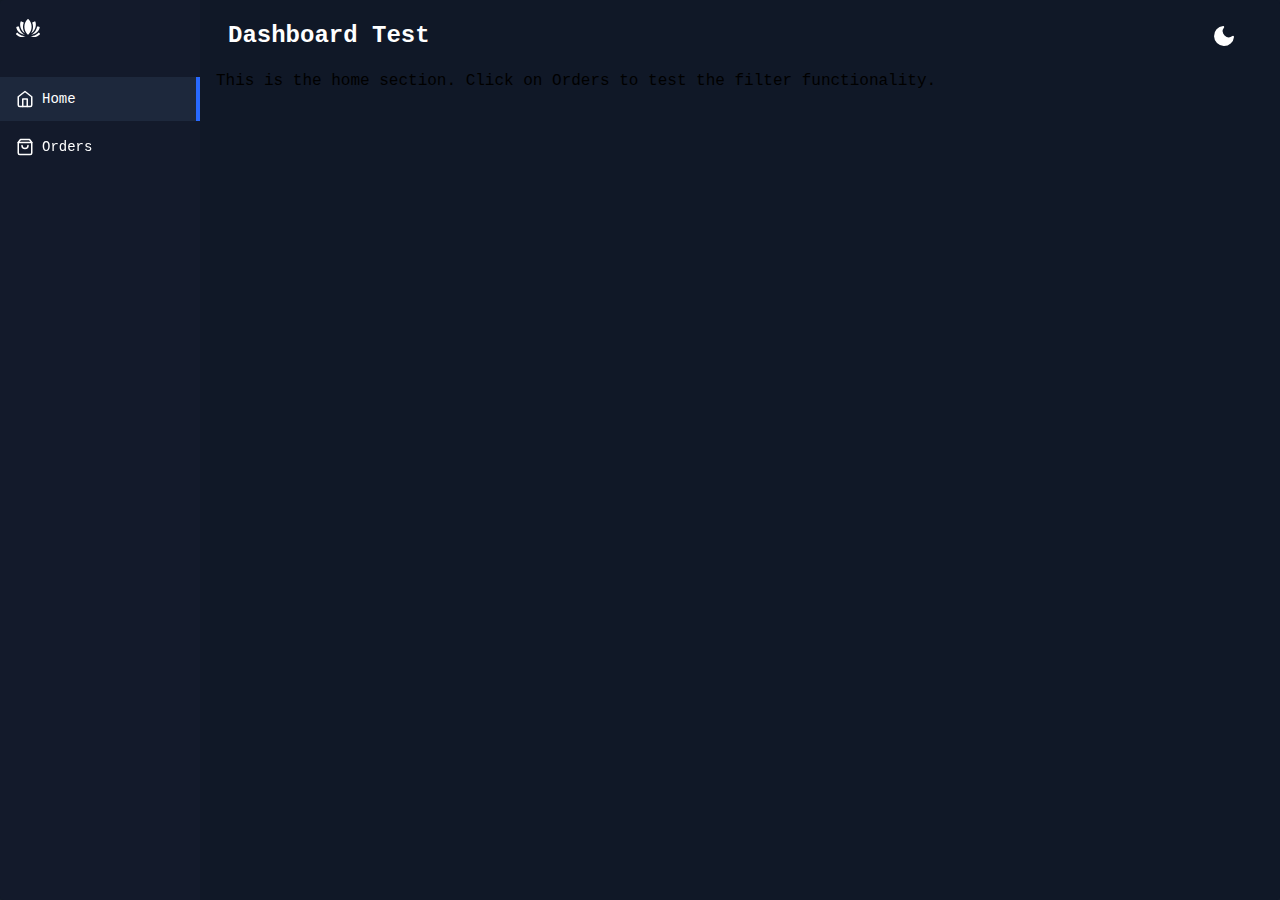
<file: dashboard/test.html>
<!DOCTYPE html>
<html lang="en">
<head>
  <meta charset="UTF-8">
  <title>Dashboard Test</title>
  <link rel="stylesheet" href="./dash.css">
</head>
<body>
  <div class="app-container">
    <div class="sidebar">
      <div class="sidebar-header">
        <div class="app-icon">
          <svg viewBox="0 0 512 512" xmlns="http://www.w3.org/2000/svg"><path fill="currentColor" d="M507.606 371.054a187.217 187.217 0 00-23.051-19.606c-17.316 19.999-37.648 36.808-60.572 50.041-35.508 20.505-75.893 31.452-116.875 31.711 21.762 8.776 45.224 13.38 69.396 13.38 49.524 0 96.084-19.286 131.103-54.305a15 15 0 004.394-10.606 15.028 15.028 0 00-4.395-10.615zM27.445 351.448a187.392 187.392 0 00-23.051 19.606C1.581 373.868 0 377.691 0 381.669s1.581 7.793 4.394 10.606c35.019 35.019 81.579 54.305 131.103 54.305 24.172 0 47.634-4.604 69.396-13.38-40.985-.259-81.367-11.206-116.879-31.713-22.922-13.231-43.254-30.04-60.569-50.039zM103.015 375.508c24.937 14.4 53.928 24.056 84.837 26.854-53.409-29.561-82.274-70.602-95.861-94.135-14.942-25.878-25.041-53.917-30.063-83.421-14.921.64-29.775 2.868-44.227 6.709-6.6 1.576-11.507 7.517-11.507 14.599 0 1.312.172 2.618.512 3.885 15.32 57.142 52.726 100.35 96.309 125.509zM324.148 402.362c30.908-2.799 59.9-12.454 84.837-26.854 43.583-25.159 80.989-68.367 96.31-125.508.34-1.267.512-2.573.512-3.885 0-7.082-4.907-13.023-11.507-14.599-14.452-3.841-29.306-6.07-44.227-6.709-5.022 29.504-15.121 57.543-30.063 83.421-13.588 23.533-42.419 64.554-95.862 94.134zM187.301 366.948c-15.157-24.483-38.696-71.48-38.696-135.903 0-32.646 6.043-64.401 17.945-94.529-16.394-9.351-33.972-16.623-52.273-21.525-8.004-2.142-16.225 2.604-18.37 10.605-16.372 61.078-4.825 121.063 22.064 167.631 16.325 28.275 39.769 54.111 69.33 73.721zM324.684 366.957c29.568-19.611 53.017-45.451 69.344-73.73 26.889-46.569 38.436-106.553 22.064-167.631-2.145-8.001-10.366-12.748-18.37-10.605-18.304 4.902-35.883 12.176-52.279 21.529 11.9 30.126 17.943 61.88 17.943 94.525.001 64.478-23.58 111.488-38.702 135.912zM266.606 69.813c-2.813-2.813-6.637-4.394-10.615-4.394a15 15 0 00-10.606 4.394c-39.289 39.289-66.78 96.005-66.78 161.231 0 65.256 27.522 121.974 66.78 161.231 2.813 2.813 6.637 4.394 10.615 4.394s7.793-1.581 10.606-4.394c39.248-39.247 66.78-95.96 66.78-161.231.001-65.256-27.511-121.964-66.78-161.231z"/></svg>
        </div>
      </div>
      <ul class="sidebar-list">
        <li class="sidebar-list-item active" data-section="home">
          <a href="#">
            <svg xmlns="http://www.w3.org/2000/svg" width="18" height="18" viewBox="0 0 24 24" fill="none" stroke="currentColor" stroke-width="2" stroke-linecap="round" stroke-linejoin="round" class="feather feather-home"><path d="M3 9l9-7 9 7v11a2 2 0 0 1-2 2H5a2 2 0 0 1-2-2z"/><polyline points="9 22 9 12 15 12 15 22"/></svg>
            <span>Home</span>
          </a>
        </li>
        <li class="sidebar-list-item" data-section="listings">
          <a href="#">
            <svg xmlns="http://www.w3.org/2000/svg" width="18" height="18" viewBox="0 0 24 24" fill="none" stroke="currentColor" stroke-width="2" stroke-linecap="round" stroke-linejoin="round" class="feather feather-shopping-bag"><path d="M6 2L3 6v14a2 2 0 0 0 2 2h14a2 2 0 0 0 2-2V6l-3-4z"/><line x1="3" y1="6" x2="21" y2="6"/><path d="M16 10a4 4 0 0 1-8 0"/></svg>
            <span>Orders</span>
          </a>
        </li>
      </ul>
    </div>
    
    <div class="app-content">
      <div id="section-home" class="dashboard-section">
        <div class="app-content-header">
          <h1 class="app-content-headerText">Dashboard Test</h1>
          <button class="mode-switch" title="Switch Theme">
            <svg class="moon" fill="none" stroke="currentColor" stroke-linecap="round" stroke-linejoin="round" stroke-width="2" width="24" height="24" viewBox="0 0 24 24">
              <defs></defs>
              <path d="M21 12.79A9 9 0 1111.21 3 7 7 0 0021 12.79z"></path>
            </svg>
          </button>
        </div>
        <p>This is the home section. Click on Orders to test the filter functionality.</p>
      </div>
      
      <div id="section-listings" class="dashboard-section" style="display:none">
        <div class="app-content-header">
          <h1 class="app-content-headerText">Order Management</h1>
          <button class="mode-switch" title="Switch Theme">
            <svg class="moon" fill="none" stroke="currentColor" stroke-linecap="round" stroke-linejoin="round" stroke-width="2" width="24" height="24" viewBox="0 0 24 24">
              <defs></defs>
              <path d="M21 12.79A9 9 0 1111.21 3 7 7 0 0021 12.79z"></path>
            </svg>
          </button>
        </div>
        
        <div class="app-content-actions">
          <input class="search-bar" placeholder="Search orders..." type="text">
          <div class="app-content-actions-wrapper">
            <div class="filter-button-wrapper">
              <button class="action-button filter jsFilter">
                <span>Filter</span>
                <svg xmlns="http://www.w3.org/2000/svg" width="16" height="16" viewBox="0 0 24 24" fill="none" stroke="currentColor" stroke-width="2" stroke-linecap="round" stroke-linejoin="round" class="feather feather-filter">
                  <polygon points="22 3 2 3 10 12.46 10 19 14 21 14 12.46 22 3"/>
                </svg>
              </button>
              <div class="filter-menu">
                <label>Status</label>
                <select>
                  <option>All Status</option>
                  <option>Pending</option>
                  <option>Processing</option>
                  <option>Shipped</option>
                  <option>Delivered</option>
                  <option>Cancelled</option>
                </select>
                <div class="filter-menu-buttons">
                  <button class="filter-button reset">Reset</button>
                  <button class="filter-button apply">Apply</button>
                </div>
              </div>
            </div>
          </div>
        </div>
        
        <div class="orders-area-wrapper">
          <div class="orders-header">
            <div class="order-cell">Order ID</div>
            <div class="order-cell">Customer</div>
            <div class="order-cell">Products</div>
            <div class="order-cell">Total</div>
            <div class="order-cell">Status</div>
            <div class="order-cell">Date</div>
            <div class="order-cell">Actions</div>
          </div>
          
          <div class="no-orders">
            <svg xmlns="http://www.w3.org/2000/svg" width="64" height="64" viewBox="0 0 24 24" fill="none" stroke="currentColor" stroke-width="2" stroke-linecap="round" stroke-linejoin="round">
              <path d="M6 2L3 6v14a2 2 0 0 0 2 2h14a2 2 0 0 0 2-2V6l-3-4z"/>
              <line x1="3" y1="6" x2="21" y2="6"/>
              <path d="M16 10a4 4 0 0 1-8 0"/>
            </svg>
            <h3>No Orders Yet</h3>
            <p>Orders will appear here once customers start placing them.</p>
          </div>
        </div>
      </div>
    </div>
  </div>
  
  <script src="./dash.js"></script>
  <script>
    // Simple test functionality
    document.querySelectorAll('.sidebar-list-item').forEach(item => {
      item.addEventListener('click', function(e) {
        e.preventDefault();
        document.querySelectorAll('.sidebar-list-item').forEach(i => i.classList.remove('active'));
        this.classList.add('active');
        
        const section = this.getAttribute('data-section');
        document.querySelectorAll('.dashboard-section').forEach(s => s.style.display = 'none');
        document.getElementById('section-' + section).style.display = '';
      });
    });
  </script>
</body>
</html>
</file>
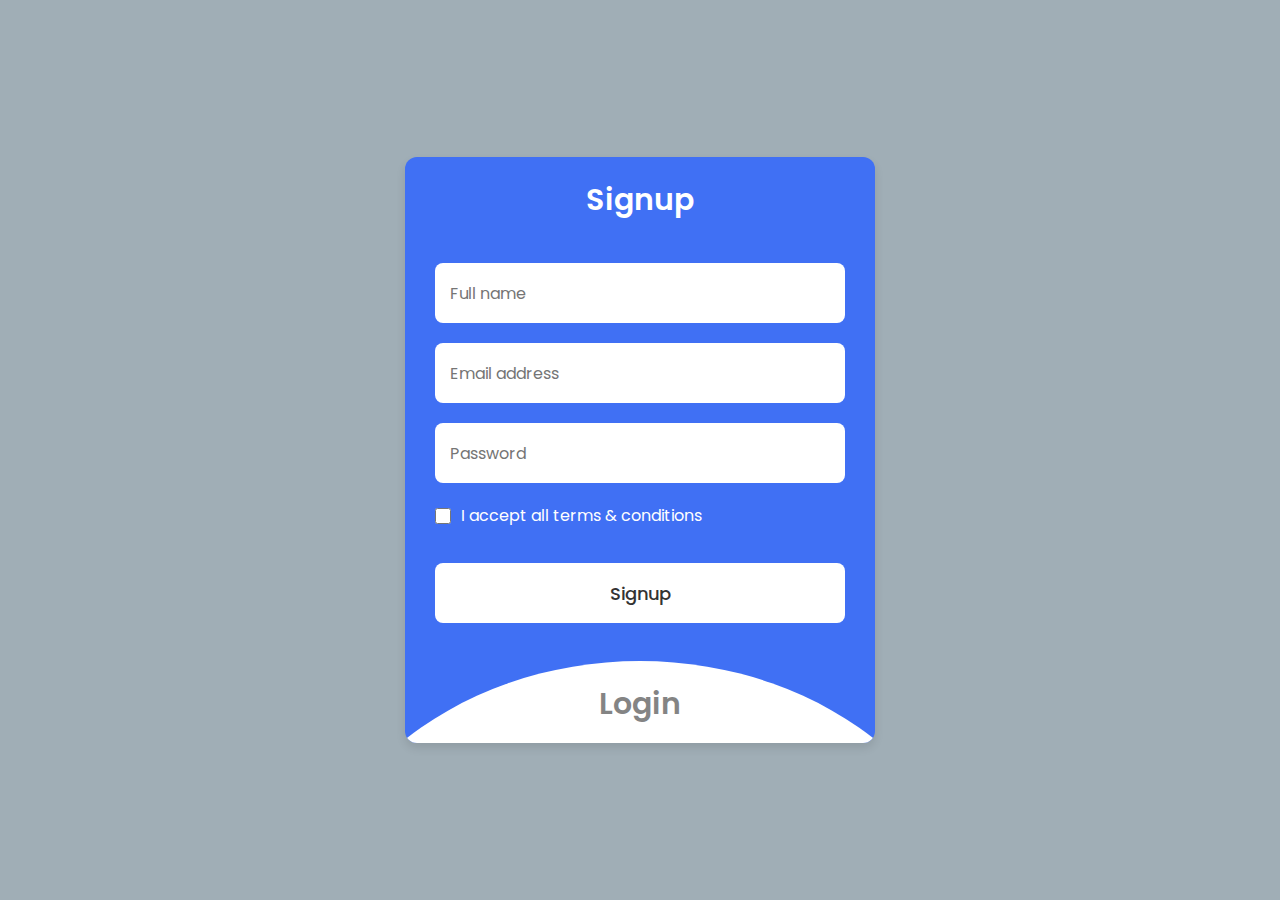
<file: pages/login.html>
<!DOCTYPE html>
<!-- Coding By CodingNepal - codingnepalweb.com -->
<html lang="en">
  <head>
    <meta charset="UTF-8" />
    <meta http-equiv="X-UA-Compatible" content="IE=edge" />
    <meta name="viewport" content="width=device-width, initial-scale=1.0" />
   <title>Login & Signup Form</title>
    <link rel="stylesheet" href="../login.css" />
  </head>
  <body>
    <section class="wrapper">
      <div class="form signup">
        <header>Signup</header>
        <form action="#">
          <input type="text" placeholder="Full name" required />
          <input type="text" placeholder="Email address" required />
          <input type="password" placeholder="Password" required />
          <div class="checkbox">
            <input type="checkbox" id="signupCheck" />
            <label for="signupCheck">I accept all terms & conditions</label>
          </div>
          <input type="submit" value="Signup" />
        </form>
      </div>
      <div class="form login">
        <header>Login</header>
        <form action="#">
          <input type="text" placeholder="Email address" required />
          <input type="password" placeholder="Password" required />
          <a href="#">Forgot password?</a>
          <input type="submit" value="Login" />
        </form>
      </div>
      <script>
        const wrapper = document.querySelector(".wrapper"),
          signupHeader = document.querySelector(".signup header"),
          loginHeader = document.querySelector(".login header");
        loginHeader.addEventListener("click", () => {
          wrapper.classList.add("active");
        });
        signupHeader.addEventListener("click", () => {
          wrapper.classList.remove("active");
        });
      </script>
    </section>
  </body>
</html>
</file>
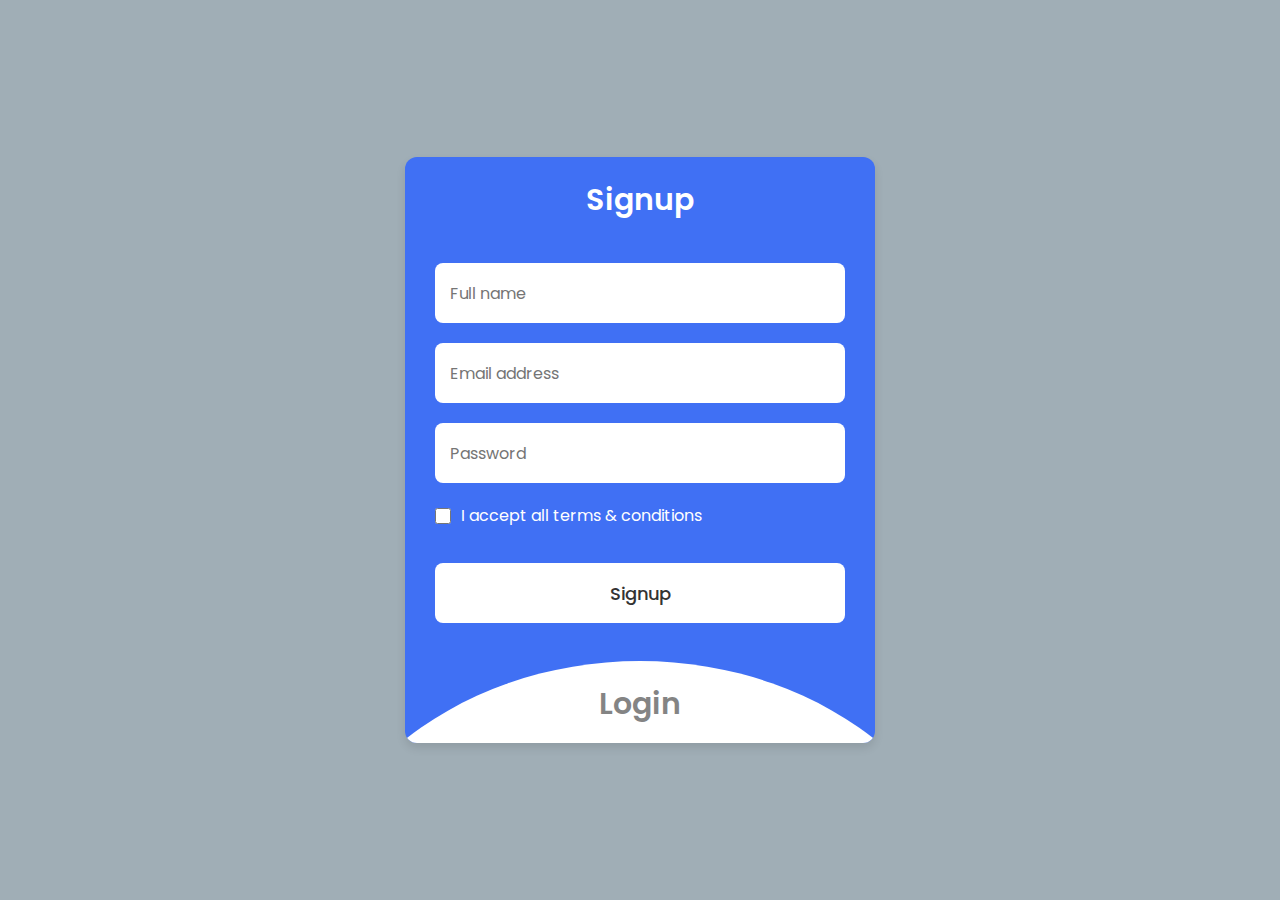
<file: pages/profile.html>
<!DOCTYPE html>
<html lang="en">
<head>
    <meta charset="UTF-8">
    <meta name="viewport" content="width=device-width, initial-scale=1.0">
    <title>Profile | Code Studios</title>
    <link rel="stylesheet" href="../style.css">
    <link rel="stylesheet" href="profile.css">
    <link href="https://fonts.googleapis.com/css2?family=Montserrat:wght@700&family=Playfair+Display:wght@700&display=swap" rel="stylesheet">
    <link href="https://cdnjs.cloudflare.com/ajax/libs/font-awesome/6.0.0/css/all.min.css" rel="stylesheet">
</head>
<body>
    <header>
         <nav class="navbar-flex">
            <button class="menu-btn" id="openSidebar" aria-label="Open menu">
                <span></span><span></span><span></span>
            </button>
            <!-- Mobile centered logo -->
            <a href="index.html" class="mobile-logo" aria-label="Home">
              <span class="logo-icon" aria-hidden="true">
                <svg width="28" height="28" viewBox="0 0 64 64">
                  <path class="logo-arc-top" d="M 14 29 a 20 20 0 1 1 40 0" stroke="#fff" stroke-width="6" fill="none" stroke-linecap="butt" />
                  <path class="logo-arc-bottom" d="M 14 35 a 20.5 21 0 0 0  40 0" stroke="#fff" stroke-width="6" fill="none" stroke-linecap="butt" />
                  <line class="logo-vert" x1="32" y1="12" x2="32" y2="52" stroke="#fff" stroke-width="6" stroke-linecap="butt" />
                  <line class="logo-horiz" x1="32" y1="32" x2="52" y2="32" stroke="#fff" stroke-width="6" stroke-linecap="butt" />
                </svg>
              </span>
              <span class="mobile-brand-text">Code Studios</span>
            </a>

            <!-- Brand logo + name (desktop like in pages/tshirts.html) -->
            <div class="brand-logo-wrap brand-logo-main" onclick="location.href='index.html'" style="cursor:pointer;">
              <div class="logo">
                <div class="logo-icon">
                  <svg width="64" height="64" viewBox="0 0 64 64">
                    <path class="logo-arc-top" d="M 14 29 a 20 20 0 1 1 40 0" stroke="#fff" stroke-width="6" fill="none" stroke-linecap="butt" />
                    <path class="logo-arc-bottom" d="M 14 35 a 20.5 21 0 0 0  40 0" stroke="#fff" stroke-width="6" fill="none" stroke-linecap="butt" />
                    <line class="logo-vert" x1="32" y1="12" x2="32" y2="52" stroke="#fff" stroke-width="6" stroke-linecap="butt" />
                    <line class="logo-horiz" x1="32" y1="32" x2="52" y2="32" stroke="#fff" stroke-width="6" stroke-linecap="butt" />
                  </svg>
                </div>
              </div>
              <span class="brand-name">Code Studios</span>
            </div>

            <!-- Desktop Navigation Menu -->
            <nav class="desktop-nav">
                <ul class="nav-links">
                    <li><a href="index.html">Home</a></li>
                    <li class="nav-dropdown">
                        <button class="nav-dropdown-btn" id="categoriesDropdown">
                            Categories
                            <span class="dropdown-arrow">▼</span>
                        </button>
                        <div class="nav-dropdown-content" id="categoriesDropdownContent">
                            <a href="pages/tshirts.html">T-shirts</a>
                            <a href="pages/shirts.html">Shirts</a>
                            <a href="pages/trousers.html">Trousers</a>
                            <a href="pages/shorts.html">Shorts</a>
                            <a href="pages/shoes.html">Shoes</a>
                        </div>
                    </li>
                    <li><a href="dashboard/dash.html">Dashboard</a></li>
                    <li><a href="#" onclick="showCart()">Cart</a></li>
                    <li><a href="pages/profile.html">Profile</a></li>
                    <li>
                        <button id="desktopThemeToggle" class="theme-toggle-btn">
                            🌙 Dark Mode
                        </button>
                    </li>
                </ul>
            </nav>

            <div class="search-box-wrap" style="position:relative;display:inline-block;">
              <button class="search-btn" aria-label="Search">
                <svg class="search-icon" width="28" height="28" viewBox="0 0 24 24" fill="none" stroke="#222" stroke-width="2.2" stroke-linecap="round" stroke-linejoin="round">
                  <circle cx="11" cy="11" r="7" />
                  <line x1="18" y1="18" x2="15.5" y2="15.5" />
                </svg>
              </button>
              <input type="text" class="search-input-box" id="searchInputBox" placeholder="Search products..." style="display:none;">
              <div class="search-suggestions" id="searchSuggestions" style="display:none;"></div>
            </div>
        </nav>
    </header>

    <!-- Sidebar для работы кнопки меню -->
    <aside class="sidebar" id="sidebar">
        <button class="close-btn" id="closeSidebar" aria-label="Close menu">&times;</button>
        <ul class="sidebar-links">
            <li><a href="../index.html">Home</a></li>
            <li class="sidebar-dropdown">
                <button class="sidebar-dropdown-btn" id="sidebarCategoriesDropdown">
                    Categories
                    <span class="dropdown-arrow">▼</span>
                </button>
                <div class="sidebar-dropdown-content" id="sidebarCategoriesDropdownContent">
                    <a href="tshirts.html">T-shirts</a>
                    <a href="shirts.html">Shirts</a>
                    <a href="trousers.html">Trousers</a>
                    <a href="shorts.html">Shorts</a>
                    <a href="shoes.html">Shoes</a>
                </div>
            </li>
            <li><a href="../dashboard/dash.html">Dashboard</a></li>
            <li><a href="#">Cart</a></li>
            <li><a href="profile.html">Profile</a></li>
            <li class="theme-toggle">
                <button id="themeToggle" style="background:none;border:none;color:inherit;font-size:1.2em;padding:0.5em 1em;display:block;width:100%;text-align:left;cursor:pointer;">
                    🌙 Dark Mode
                </button>
            </li>
        </ul>
    </aside>

    <main class="main-container">
            <!-- Profile Header -->
            <div class="profile-header animate-from-top">
                <div class="profile-avatar">
                    <img src="[data-uri]" alt="Аватар пользователя" id="userAvatar">
                    <button class="avatar-edit">
                        <i class="fas fa-camera"></i>
                    </button>
                </div>
                <div class="profile-info">
                    <h2 id="userName">Ivan Dmitriev</h2>
                    <p id="userEmail">ivan.dmitriev@example.com</p>
                    <div class="profile-stats">
                        <div class="stat">
                            <span class="stat-number" id="orderCount">12</span>
                            <span class="stat-label">Orders</span>
                        </div>
                        <div class="stat">
                            <span class="stat-number" id="totalSpent">45,600 ₽</span>
                            <span class="stat-label">Spent</span>
                        </div>
                        <div class="stat">
                            <span class="stat-number" id="loyaltyPoints">1,250</span>
                            <span class="stat-label">Points</span>
                        </div>
                    </div>
                </div>
                <div class="profile-actions">
                    <button class="btn btn-primary" id="editProfileBtn">
                        <i class="fas fa-edit"></i>
                        Edit
                    </button>
                    <button class="btn btn-secondary" id="logoutBtn">
                        <i class="fas fa-sign-out-alt"></i>
                        Logout
                    </button>
                </div>
            </div>

            <!-- Profile Tabs -->
            <div class="profile-tabs animate-from-left">
                <button class="tab-btn active" data-tab="personal">
                    <i class="fas fa-user"></i>
                    Personal Data
                </button>
                <button class="tab-btn" data-tab="orders">
                    <i class="fas fa-shopping-bag"></i>
                    My Orders
                </button>
                <button class="tab-btn" data-tab="cart">
                    <i class="fas fa-shopping-cart"></i>
                    Cart
                    <span class="cart-badge" id="cartBadge">0</span>
                </button>
                <button class="tab-btn" data-tab="favorites">
                    <i class="fas fa-heart"></i>
                    Favorites
                </button>
                <button class="tab-btn" data-tab="settings">
                    <i class="fas fa-cog"></i>
                    Settings
                </button>
            </div>

            <!-- Tab Content -->
            <div class="tab-content">
                <!-- Personal Data Tab -->
                <div class="tab-pane active" id="personal">
                    <div class="personal-data animate-from-right">
                        <h3>Personal Data</h3>
                        <form class="profile-form" id="profileForm">
                            <div class="form-row">
                                <div class="form-group">
                                    <label for="firstName">First Name</label>
                                    <input type="text" id="firstName" value="Ivan" required>
                                </div>
                                <div class="form-group">
                                    <label for="lastName">Last Name</label>
                                    <input type="text" id="lastName" value="Dmitriev" required>
                                </div>
                            </div>
                            <div class="form-group">
                                <label for="email">Email</label>
                                <input type="email" id="email" value="ivan.dmitriev@example.com" required>
                            </div>
                            <div class="form-group">
                                <label for="phone">Phone</label>
                                <input type="tel" id="phone" value="+7 (999) 123-45-67" required>
                            </div>
                            <div class="form-group">
                                <label for="birthDate">Date of Birth</label>
                                <input type="date" id="birthDate" value="1990-05-15">
                            </div>
                            <div class="form-group">
                                <label for="address">Delivery Address</label>
                                <textarea id="address" rows="3">Moscow, Tverskaya St., 1, apt. 15</textarea>
                            </div>
                            <div class="form-actions">
                                <button type="submit" class="btn btn-primary">
                                    <i class="fas fa-save"></i>
                                    Save Changes
                                </button>
                            </div>
                        </form>
                    </div>
                </div>

                <!-- Orders Tab -->
                <div class="tab-pane" id="orders">
                    <div class="orders-section animate-from-right">
                        <h3>My Orders</h3>
                        <div class="orders-list" id="ordersList">
                            <!-- Order items will be loaded here -->
                        </div>
                    </div>
                </div>

                <!-- Cart Tab -->
                <div class="tab-pane" id="cart">
                    <div class="cart-section animate-from-right">
                        <div class="cart-header">
                            <h3>Cart</h3>
                            <button class="btn btn-secondary" id="clearCartBtn">
                                <i class="fas fa-trash"></i>
                                Clear Cart
                            </button>
                        </div>
                        <div class="cart-content">
                            <div class="cart-items" id="cartItems">
                                <!-- Cart items will be loaded here -->
                            </div>
                            <div class="cart-summary" id="cartSummary">
                                <div class="summary-item">
                                    <span>Items:</span>
                                    <span id="totalItems">0</span>
                                </div>
                                <div class="summary-item">
                                    <span>Discount:</span>
                                    <span id="discount">0 ₽</span>
                                </div>
                                <div class="summary-item total">
                                    <span>Total:</span>
                                    <span id="totalPrice">0 ₽</span>
                                </div>
                                <button class="btn btn-primary btn-large" id="checkoutBtn">
                                    <i class="fas fa-credit-card"></i>
                                    Checkout
                                </button>
                            </div>
                        </div>
                    </div>
                </div>

                <!-- Favorites Tab -->
                <div class="tab-pane" id="favorites">
                    <div class="favorites-section animate-from-right">
                        <h3>Favorites</h3>
                        <div class="favorites-grid" id="favoritesGrid">
                            <!-- Favorite items will be loaded here -->
                        </div>
                    </div>
                </div>

                <!-- Settings Tab -->
                <div class="tab-pane" id="settings">
                    <div class="settings-section animate-from-right">
                        <h3>Settings</h3>
                        <div class="settings-group">
                            <h4>Notifications</h4>
                            <div class="setting-item">
                                <label class="switch">
                                    <input type="checkbox" id="emailNotifications" checked>
                                    <span class="slider"></span>
                                </label>
                                <span>Email Notifications</span>
                            </div>
                            <div class="setting-item">
                                <label class="switch">
                                    <input type="checkbox" id="smsNotifications">
                                    <span class="slider"></span>
                                </label>
                                <span>SMS Notifications</span>
                            </div>
                        </div>
                        <div class="settings-group">
                            <h4>Security</h4>
                            <button class="btn btn-secondary" id="changePasswordBtn">
                                <i class="fas fa-key"></i>
                                Change Password
                            </button>
                        </div>
                    </div>
                </div>
            </div>
    </main>
    <footer>
        <section class="subscribe">
            <h3>Join our mailing list</h3>
            <form>
                <input type="email" placeholder="Your Email" required>
                <button type="submit">Subscribe</button>
            </form>
            <p class="terms">By continuing, you agree to our <a href="#">Terms Of Use</a> and <a href="#">Privacy & Cookie Policy</a>.</p>
        </section>
        <ul class="footer-links">
            <li><a href="#">Shipping Info</a></li>
            <li><a href="#">Terms & Conditions</a></li>
            <li><a href="#">Privacy Policy</a></li>
            <li><a href="#">Return Policy</a></li>
            <li><a href="#">Contact Us</a></li>
        </ul>
        <p>© 2025 Code Studios - ALL RIGHTS RESERVED</p>
    </footer>

    <!-- Bottom Navigation Bar -->
    <nav class="bottom-nav">
        <a href="../index.html" class="bottom-nav-item">
            <span class="bottom-nav-icon">
                <svg width="28" height="28" viewBox="0 0 24 24" fill="none" stroke="currentColor" stroke-width="2" stroke-linecap="round" stroke-linejoin="round"><path d="M3 12L12 3l9 9"/><path d="M9 21V9h6v12"/></svg>
            </span>
            <span class="bottom-nav-label">Home</span>
        </a>
        <a href="#" class="bottom-nav-item" id="bottomCartLink">
            <span class="bottom-nav-icon">
                <svg width="28" height="28" viewBox="0 0 24 24" fill="none" stroke="currentColor" stroke-width="2" stroke-linecap="round" stroke-linejoin="round"><circle cx="9" cy="21" r="1"/><circle cx="20" cy="21" r="1"/><path d="M1 1h4l2.68 13.39a2 2 0 0 0 2 1.61h9.72a2 2 0 0 0 2-1.61L23 6H6"/></svg>
            </span>
            <span class="bottom-nav-label">Cart</span>
        </a>
        <a href="profile.html" class="bottom-nav-item active">
            <span class="bottom-nav-icon">
                <svg width="28" height="28" viewBox="0 0 24 24" fill="none" stroke="currentColor" stroke-width="2" stroke-linecap="round" stroke-linejoin="round"><circle cx="12" cy="8" r="4"/><path d="M2 21v-2a4 4 0 0 1 4-4h12a4 4 0 0 1 4 4v2"/></svg>
            </span>
            <span class="bottom-nav-label">Profile</span>
        </a>
    </nav>

    <script src="../script.js"></script>
    <script src="auth.js"></script>
    <script src="profile.js"></script>
    <script>
        // Redirect to login if not authenticated
        Auth && Auth.requireAuth('login.html');
        // Theme toggle functionality
        const themeToggle = document.getElementById('themeToggle');
        const body = document.body;
        
        function getTheme() {
            return localStorage.getItem('theme') || 'light';
        }
        
        function setTheme(theme) {
            localStorage.setItem('theme', theme);
            if (theme === 'dark') {
                body.classList.add('dark-theme');
                themeToggle.innerHTML = '☀️ Light Mode';
            } else {
                body.classList.remove('dark-theme');
                themeToggle.innerHTML = '🌙 Dark Mode';
            }
        }
        
        // Initialize theme
        setTheme(getTheme());
        
        // Theme toggle event
        if (themeToggle) {
            themeToggle.addEventListener('click', function() {
                const currentTheme = getTheme();
                setTheme(currentTheme === 'light' ? 'dark' : 'light');
            });
        }
    </script>
</body>
</html>
</file>
<file: style.css>
body {
    margin: 0;
    font-family: 'Courier New', monospace;
    background: #fff;
    color: #222;
}

header nav {
    display: flex;
    justify-content: space-between;
    align-items: center;
    padding: 1em;
    background: transparent;
}

.logo {
    display: flex;
    align-items: center;
    gap: 0.5em;
    font-weight: bold;
    font-size: 1.3em;
    letter-spacing: 1px;
}

.logo-icon {
    position: relative;
    width: 32px;
    height: 32px;
}

.logo-icon path,
.logo-icon line {
    stroke: #222;
    stroke-width: 3.5;
    stroke-linecap: round;
    fill: none;
}

.logo-icon .circle-anim {
    stroke-dasharray: 75;
    stroke-dashoffset: 75;
    animation: draw-circle 1.2s ease-in-out forwards, repeat-anim 4s linear infinite;
}

.logo-icon .circle-anim2 {
    stroke-dasharray: 75;
    stroke-dashoffset: 75;
    animation: draw-circle 1.2s 1.2s ease-in-out forwards, repeat-anim 4s linear infinite 2s;
}

.logo-icon .logo-vert {
    stroke: #222;
    stroke-width: 3.5;
    stroke-linecap: round;
    stroke-dasharray: 24;
    stroke-dashoffset: 24;
    animation:
        vert-fall 0.7s cubic-bezier(.4,1.7,.7,1.01) forwards,
        vert-hold 2s 0.7s linear forwards,
        vert-hide 0.7s 2.7s cubic-bezier(.4,1.7,.7,1.01) forwards;
    animation-iteration-count: infinite;
}

.logo-icon .logo-horiz {
    stroke: #222;
    stroke-width: 3.5;
    stroke-linecap: round;
    stroke-dasharray: 6;
    stroke-dashoffset: 6;
    animation:
        horiz-show 0.5s 0.7s cubic-bezier(.4,1.7,.7,1.01) forwards,
        horiz-hold 2s 1.2s linear forwards,
        horiz-hide 0.5s 3.2s cubic-bezier(.4,1.7,.7,1.01) forwards;
    animation-iteration-count: infinite;
}

.logo-icon .circle-anim3 {
    stroke-dasharray: 75;
    stroke-dashoffset: 75;
    animation: draw-circle 2.1s 1.2s ease-in-out forwards, repeat-anim 4s linear infinite 2s;
}

@keyframes draw-circle {
    to { stroke-dashoffset: 0; }
}
@keyframes draw-vert {
    to { stroke-dashoffset: 0; }
}
@keyframes draw-horiz {
    to { stroke-dashoffset: 0; }
}
@keyframes repeat-anim {
    0% { stroke-dashoffset: 75; }
    99.9% { stroke-dashoffset: 0; }
    100% { stroke-dashoffset: 75; }
}
@keyframes draw-circle3 {
    to { stroke-dashoffset: 0; }
}
@keyframes repeat-anim3 {
    0% { stroke-dashoffset: 30; }
    99.9% { stroke-dashoffset: 0; }
    100% { stroke-dashoffset: 30; }
}

.logo-arc {
    fill: none;
    stroke: #222;
    stroke-width: 2;
    stroke-linecap: round;
    stroke-dasharray: 100;
    stroke-dashoffset: 100;
}

.top-arc {
    animation: draw-arc 2s ease-in-out infinite;
}

.bottom-arc {
    animation: draw-arc 2s ease-in-out infinite 1s;
}

@keyframes draw-arc {
    0% { stroke-dashoffset: 100; }
    50% { stroke-dashoffset: 0; }
    100% { stroke-dashoffset: -100; }
}

.logo-vertical {
    stroke: #222;
    stroke-width: 2;
    stroke-linecap: round;
}

.logo-horizontal-right {
    stroke: #222;
    stroke-width: 2;
    stroke-linecap: round;
}

.nav-links {
    list-style: none;
    display: flex;
    gap: 1em;
    margin: 0;
    padding: 0;
}

.nav-links li a {
    text-decoration: none;
    color: #222;
}

/* Dropdown menu styles */
.nav-dropdown {
    position: relative;
    display: inline-block;
}

.nav-dropdown-btn {
    background: none;
    border: none;
    color: #222;
    font-family: 'Courier New', monospace;
    font-size: 1.1em;
    font-weight: 500;
    cursor: pointer;
    padding: 0.8em 1.2em;
    border-radius: 8px;
    display: flex;
    align-items: center;
    gap: 0.5em;
    transition: all 0.3s cubic-bezier(0.25, 0.46, 0.45, 0.94);
    position: relative;
    overflow: hidden;
}

.nav-dropdown-btn::before {
    content: '';
    position: absolute;
    top: 0;
    left: -100%;
    width: 100%;
    height: 100%;
    background: linear-gradient(90deg, transparent, rgba(255,255,255,0.2), transparent);
    transition: left 0.5s;
}

.nav-dropdown-btn:hover::before {
    left: 100%;
}

.nav-dropdown-btn:hover {
    color: #8ec5fc;
    background: rgba(142, 197, 252, 0.1);
    transform: translateY(-2px);
    box-shadow: 0 4px 15px rgba(142, 197, 252, 0.3);
}

.nav-dropdown-btn .dropdown-arrow {
    transition: all 0.3s cubic-bezier(0.68, -0.55, 0.265, 1.55);
    font-size: 0.8em;
}

.nav-dropdown-btn.active .dropdown-arrow {
    transform: rotate(180deg) scale(1.2);
}

.nav-dropdown-content {
    display: none;
    position: absolute;
    top: calc(100% + 10px);
    left: 50%;
    transform: translateX(-50%);
    background: rgba(255, 255, 255, 0.95);
    backdrop-filter: blur(20px);
    min-width: 220px;
    box-shadow: 0 20px 40px rgba(0,0,0,0.1), 0 0 0 1px rgba(255,255,255,0.1);
    border-radius: 16px;
    z-index: 1000;
    overflow: hidden;
    border: 1px solid rgba(255,255,255,0.2);
}

.nav-dropdown-content::before {
    content: '';
    position: absolute;
    top: -8px;
    left: 50%;
    transform: translateX(-50%);
    width: 16px;
    height: 16px;
    background: rgba(255, 255, 255, 0.95);
    backdrop-filter: blur(20px);
    border: 1px solid rgba(255,255,255,0.2);
    border-bottom: none;
    border-right: none;
    transform: translateX(-50%) rotate(45deg);
}

.nav-dropdown-content.show {
    display: block;
    animation: dropdownSlideIn 0.4s cubic-bezier(0.68, -0.55, 0.265, 1.55);
}

@keyframes dropdownSlideIn {
    from {
        opacity: 0;
        transform: translateX(-50%) translateY(-20px) scale(0.8);
    }
    to {
        opacity: 1;
        transform: translateX(-50%) translateY(0) scale(1);
    }
}

.nav-dropdown-content a {
    color: #333;
    padding: 1em 1.5em;
    text-decoration: none;
    display: block;
    transition: all 0.3s cubic-bezier(0.25, 0.46, 0.45, 0.94);
    border-bottom: 1px solid rgba(0,0,0,0.05);
    position: relative;
    overflow: hidden;
    font-weight: 500;
}

.nav-dropdown-content a::before {
    content: '';
    position: absolute;
    top: 0;
    left: -100%;
    width: 100%;
    height: 100%;
    background: linear-gradient(90deg, transparent, rgba(142, 197, 252, 0.1), transparent);
    transition: left 0.6s;
}

.nav-dropdown-content a:hover::before {
    left: 100%;
}

.nav-dropdown-content a:last-child {
    border-bottom: none;
}

.nav-dropdown-content a:hover {
    background: linear-gradient(135deg, rgba(142, 197, 252, 0.1), rgba(224, 195, 252, 0.1));
    color: #8ec5fc;
    transform: translateX(5px);
    padding-left: 2em;
}

/* Dark theme support for dropdown */
.dark-theme .nav-dropdown-btn {
    color: #fff;
}

.dark-theme .nav-dropdown-btn:hover {
    color: #ccc;
}

.dark-theme .nav-dropdown-content {
    background: #2a2a2a;
    box-shadow: 0 4px 12px rgba(0,0,0,0.3);
}

.dark-theme .nav-dropdown-content a {
    color: #fff;
    border-bottom: 1px solid #444;
}

.dark-theme .nav-dropdown-content a:hover {
    background: #3a3a3a;
    color: #fff;
}

/* Sidebar dropdown styles */
.sidebar-dropdown {
    position: relative;
}

.sidebar-dropdown-btn {
    background: none;
    border: none;
    color: inherit;
    font-family: 'Courier New', monospace;
    font-size: 1em;
    cursor: pointer;
    padding: 0.5em 1em;
    display: flex;
    align-items: center;
    justify-content: space-between;
    width: 100%;
    text-align: left;
    transition: background 0.2s;
}

.sidebar-dropdown-btn:hover {
    background: rgb(244, 238, 238);
}

.sidebar-dropdown-btn .dropdown-arrow {
    transition: transform 0.2s;
}

.sidebar-dropdown-btn.active .dropdown-arrow {
    transform: rotate(180deg);
}

.sidebar-dropdown-content {
    display: none;
    background: rgb(251, 251, 251);
    overflow: hidden;
}

.sidebar-dropdown-content.show {
    display: block;
    animation: sidebarDropdownFadeIn 0.2s ease-out;
}

@keyframes sidebarDropdownFadeIn {
    from {
        opacity: 0;
        max-height: 0;
    }
    to {
        opacity: 1;
        max-height: 200px;
    }
}

.sidebar-dropdown-content a {
    color: inherit;
    padding: 0.6em 1em 0.6em 2em;
    text-decoration: none;
    display: block;
    transition: background 0.2s;
    font-size: 0.9em;
}

.sidebar-dropdown-content a:hover {
    background: rgba(255,255,255,0.1);
}

/* Dark theme support for sidebar dropdown */
.dark-theme .sidebar-dropdown-btn:hover {
    background: rgba(255,255,255,0.05);
}

.dark-theme .sidebar-dropdown-content {
    background: rgba(255,255,255,0.05);
}

.dark-theme .sidebar-dropdown-content a:hover {
    background: rgba(255,255,255,0.1);
}

/* Scroll animations */
.scroll-animate {
    opacity: 0;
    transform: translateY(50px);
    transition: all 0.8s cubic-bezier(0.25, 0.46, 0.45, 0.94);
}

.scroll-animate.from-left {
    transform: translateX(-100px);
}

.scroll-animate.from-right {
    transform: translateX(100px);
}

.scroll-animate.from-bottom {
    transform: translateY(100px);
}

.scroll-animate.from-top {
    transform: translateY(-100px);
}

.scroll-animate.scale-in {
    transform: scale(0.8);
}

.scroll-animate.rotate-in {
    transform: rotate(-10deg) scale(0.9);
}

.scroll-animate.animate-in {
    opacity: 1;
    transform: translate(0, 0) scale(1) rotate(0deg);
}

/* Stagger animation delays for multiple elements */
.scroll-animate.stagger-1 { transition-delay: 0.1s; }
.scroll-animate.stagger-2 { transition-delay: 0.2s; }
.scroll-animate.stagger-3 { transition-delay: 0.3s; }
.scroll-animate.stagger-4 { transition-delay: 0.4s; }
.scroll-animate.stagger-5 { transition-delay: 0.5s; }

/* Special animations for specific elements */
.category-card.scroll-animate {
    transition: all 0.6s cubic-bezier(0.25, 0.46, 0.45, 0.94);
}

.product-card.scroll-animate {
    transition: all 0.7s cubic-bezier(0.25, 0.46, 0.45, 0.94);
}

.promo-slider.scroll-animate {
    transition: all 1s cubic-bezier(0.25, 0.46, 0.45, 0.94);
}

/* Smooth scroll behavior */
html {
    scroll-behavior: smooth;
}

.categories {
    padding: 2em 1em 1em 1em;
    text-align: center;
}

.category-list {
    display: flex;
    flex-direction: column;
    gap: 1.5em;
    margin-top: 1.5em;
    align-items: center;
}

.category-card {
    background: #f0f0f0;
    border-radius: 12px;
    padding: 1em 1em 1.2em 1em;
    box-shadow: 0 2px 8px rgba(0,0,0,0.04);
    display: flex;
    flex-direction: column;
    align-items: center;
    width: 90vw;
    max-width: 340px;
    transition: box-shadow 0.2s;
}
.category-card:hover {
    box-shadow: 0 4px 16px rgba(0,0,0,0.10);
}
.category-card img {
    width: 100%;
    max-width: 260px;
    height: auto;
    border-radius: 10px;
    margin-bottom: 0.8em;
    object-fit: cover;
}
.category-card span {
    font-size: 1.1em;
    font-weight: 500;
    letter-spacing: 0.5px;
}

.subscribe {
    margin: 2em 1em;
    text-align: center;
}

.subscribe input[type="email"] {
    padding: 0.5em;
    width: 70%;
    max-width: 250px;
    margin-right: 0.5em;
    border: 1px solid #ccc;
    border-radius: 4px;
}

.subscribe button {
    padding: 0.5em 1em;
    border: none;
    background: #222;
    color: #fff;
    border-radius: 4px;
    cursor: pointer;
}

.terms {
    font-size: 0.9em;
    color: #888;
    margin-top: 0.5em;
}

footer {
    background: #f8f8f8;
    padding: 1em;
    text-align: center;
}

footer ul {
    list-style: none;
    padding: 0;
    margin: 0 0 1em 0;
    display: flex;
    flex-wrap: wrap;
    justify-content: center;
    gap: 1em;
}

footer ul li a {
    color: #222;
    text-decoration: none;
    font-size: 0.95em;
}

/* Sidebar styles */
.sidebar {
  position: fixed;
  top: 0;
  left: 0;
  height: 100%;
  width: 250px;
  background: rgba(255,255,255,0.55);
  backdrop-filter: blur(14px);
  -webkit-backdrop-filter: blur(14px);
  box-shadow: 2px 0 12px rgba(0,0,0,0.08);
  transform: translateX(-100%);
  transition: transform 0.3s ease;
  z-index: 1001;
  padding-top: 2em;
  display: flex;
  flex-direction: column;
}
.sidebar.open {
  transform: translateX(0);
}
.close-btn {
  background: none;
  border: none;
  font-size: 2em;
  color: #222;
  position: absolute;
  top: 1em;
  right: 1em;
  cursor: pointer;
}
.sidebar-links {
  list-style: none;
  padding: 0;
  margin: 2em 0 0 0;
  display: flex;
  flex-direction: column;
  gap: 1.5em;
}
.sidebar-links li a {
  color: #222;
  text-decoration: none;
  font-size: 1.2em;
  padding: 0.5em 1em;
  display: block;
}
.menu-btn {
  background: none;
  border: none;
  display: flex;
  flex-direction: column;
  justify-content: center;
  gap: 5px;
  width: 40px;
  height: 40px;
  cursor: pointer;
  margin-right: 1em;
}
.menu-btn span {
  display: block;
  height: 4px;
  width: 28px;
  background: #222;
  border-radius: 2px;
  transition: 0.3s;
}

/* Mobile centered logo (hidden on desktop) */
.mobile-logo {
  display: inline-block;
  position: absolute;
  left: 50%;
  top: 50%;
  transform: translate(-50%, -50%);
  z-index: 0; /* let interactive elements like search sit above */
  text-decoration: none;
  color: #222;
  display: inline-flex;
  align-items: center;
  gap: 8px;
}

/* Keep it readable on dark theme */
.dark-theme .mobile-logo { color: #fff; }

.mobile-logo .mobile-brand-text {
  font-family: 'Courier New', monospace;
  font-weight: 800;
  letter-spacing: 0.06em;
  text-transform: uppercase;
  /* Gradient glow like other pages */
  background: linear-gradient(135deg, #333, #8ec5fc, #e0c3fc, #333);
  background-size: 300% 100%;
  -webkit-background-clip: text;
  -webkit-text-fill-color: transparent;
  background-clip: text;
  animation: brandNameGlow 4s ease-in-out infinite;
}

/* Dark theme variant for mobile brand text */
.dark-theme .mobile-logo .mobile-brand-text {
  background: linear-gradient(135deg, #fff, #8ec5fc, #e0c3fc, #fff);
  background-size: 300% 100%;
  -webkit-background-clip: text;
  -webkit-text-fill-color: transparent;
  background-clip: text;
}

@media (min-width: 701px) {
  .mobile-logo { display: none; }
}

/* When search is open, ensure mobile logo stays behind */
body.search-open .mobile-logo { pointer-events: none; opacity: 0.28; }
body.search-open .mobile-logo .mobile-brand-text { opacity: 0.9; }

/* Планшеты: две колонки */
@media (min-width: 600px) and (max-width: 999px) {
    .category-list {
        flex-direction: row;
        flex-wrap: wrap;
        justify-content: center;
        gap: 2em;
    }
    .category-card {
        width: 45vw;
        max-width: 320px;
    }
    .sidebar {
        display: flex;
    }
    .menu-btn {
        display: flex;
    }
    .main-banner {
        height: 450px;
    }
    .banner-title {
        font-size: 3em;
    }
    .banner-subtitle {
        font-size: 1.6em;
    }
    .products-carousel {
        gap: 20px;
        padding: 15px 0 25px 15px;
    }
    .product-card {
        min-width: 200px;
        max-width: 210px;
    }
}

/* Large tablets and small desktops */
@media (min-width: 768px) and (max-width: 1199px) {
    .main-container {
        max-width: 900px;
        padding: 0 2em;
    }
    .desktop-nav .nav-links {
        gap: 1.5em;
    }
    .desktop-nav .nav-links li a {
        font-size: 1em;
    }
}

/* Desktop Navigation Styles */
.desktop-nav {
    display: none;
    flex: 1;
    max-width: 600px;
    margin: 0 2em;
    margin-left: 0;
}

.desktop-nav .nav-links {
    display: flex;
    list-style: none;
    margin: 0;
    padding: 0;
    gap: 2em;
    align-items: center;
    justify-content: flex-start;
}

.desktop-nav .nav-links li {
    position: relative;
    overflow: hidden;
}

.desktop-nav .nav-links li a {
    color: #222;
    text-decoration: none;
    font-family: 'Courier New', monospace;
    font-size: 1.1em;
    font-weight: 500;
    padding: 0.8em 1.2em;
    border-radius: 8px;
    transition: all 0.3s cubic-bezier(0.25, 0.46, 0.45, 0.94);
    position: relative;
    overflow: hidden;
    display: block;
}

.desktop-nav .nav-links li a::before {
    content: '';
    position: absolute;
    top: 0;
    left: -100%;
    width: 100%;
    height: 100%;
    background: linear-gradient(90deg, transparent, rgba(255,255,255,0.2), transparent);
    transition: left 0.5s;
}

.desktop-nav .nav-links li a:hover::before {
    left: 100%;
}

.desktop-nav .nav-links li a:hover {
    color: #8ec5fc;
    background: rgba(142, 197, 252, 0.1);
    transform: translateY(-2px);
    box-shadow: 0 4px 15px rgba(142, 197, 252, 0.3);
}

.desktop-nav .nav-links li a::after {
    content: '';
    position: absolute;
    bottom: 0;
    left: 50%;
    width: 0;
    height: 2px;
    background: linear-gradient(90deg, #8ec5fc, #e0c3fc);
    transition: all 0.3s cubic-bezier(0.25, 0.46, 0.45, 0.94);
    transform: translateX(-50%);
}

.desktop-nav .nav-links li a:hover::after {
    width: 100%;
}

.theme-toggle-btn {
    background: linear-gradient(135deg, rgba(255,255,255,0.1), rgba(255,255,255,0.05));
    border: 1px solid rgba(255,255,255,0.3);
    color: #fff;
    font-family: 'Courier New', monospace;
    font-size: 0.9em;
    padding: 0.6em 1.2em;
    border-radius: 25px;
    cursor: pointer;
    transition: all 0.3s cubic-bezier(0.25, 0.46, 0.45, 0.94);
    backdrop-filter: blur(10px);
    position: relative;
    overflow: hidden;
}

.theme-toggle-btn::before {
    content: '';
    position: absolute;
    top: 0;
    left: -100%;
    width: 100%;
    height: 100%;
    background: linear-gradient(90deg, transparent, rgba(255,255,255,0.3), transparent);
    transition: left 0.5s;
}

.theme-toggle-btn:hover::before {
    left: 100%;
}

.theme-toggle-btn:hover {
    background: linear-gradient(135deg, #fff, #f0f0f0);
    color: #111;
    transform: translateY(-2px);
    box-shadow: 0 8px 25px rgba(255,255,255,0.3);
    border-color: #fff;
}

.theme-toggle-btn:active {
    transform: translateY(0);
    transition: transform 0.1s;
}

/* Десктоп: в ряд, крупнее */
@media (min-width: 1000px) {
    .category-list {
        flex-direction: row;
        justify-content: center;
        gap: 2.5em;
    }
    .category-card {
        width: 300px;
        max-width: 340px;
    }
    .sidebar {
        display: none;
    }
    .menu-btn {
        display: none;
    }
    .desktop-nav {
        display: flex;
    }
    .navbar-flex {
        justify-content: flex-start;
        align-items: center;
        gap: 2em;
    }
    .brand-logo-wrap {
        flex: none;
        margin-right: 0;
    }
    .desktop-nav {
        flex: 1;
        margin: 0;
    }
    .search-box-wrap {
        margin-left: auto;
    }
}

/* Extra large screens */
@media (min-width: 1200px) {
    .main-container {
        max-width: 1400px;
        padding: 0 3em;
    }
    
    .main-banner {
        height: 700px;
    }
    
    .banner-title {
        font-size: 5em;
    }
    
    .banner-subtitle {
        font-size: 2.5em;
    }
    
    .footer-content {
        max-width: 1400px;
        padding: 3em 3em 0;
    }
    
    .desktop-nav .nav-links {
        gap: 2.5em;
    }
    
    .desktop-nav .nav-links li a {
        font-size: 1.2em;
    }
}

/* Мелкие экраны */
@media (max-width: 400px) {
    .category-card {
        padding: 0.7em 0.3em 1em 0.3em;
        font-size: 0.95em;
    }
    .category-card img {
        max-width: 90vw;
    }
    .logo {
        font-size: 1em;
    }
}

@keyframes vert-fall {
    to { stroke-dashoffset: 0; }
}
@keyframes vert-hold {
    to { stroke-dashoffset: 0; }
}
@keyframes vert-hide {
    to { stroke-dashoffset: 24; }
}
@keyframes horiz-show {
    to { stroke-dashoffset: 0; }
}
@keyframes horiz-hold {
    to { stroke-dashoffset: 0; }
}
@keyframes horiz-hide {
    to { stroke-dashoffset: 6; }
}

header {
    position: sticky;
    top: 0;
    z-index: 1000;
}
body, main, aside, footer, .sidebar {
    background: #fff;
    color: #221C19;
}
.navbar-flex {
    display: flex;
    align-items: center;
    justify-content: space-between;
    position: relative;
    min-height: 64px;
    padding: 0 24px;
    background: transparent;
    backdrop-filter: blur(20px);
    border-bottom: 1px solid rgba(255, 255, 255, 0.1);
    box-shadow: 0 8px 32px rgba(0, 0, 0, 0.3), 0 0 0 1px rgba(255, 255, 255, 0.05);
    transition: all 0.3s ease;
}

.navbar-flex::before {
    content: '';
    position: absolute;
    top: 0;
    left: 0;
    right: 0;
    height: 1px;
    background: linear-gradient(90deg, transparent, rgba(142, 197, 252, 0.5), transparent);
    animation: navbarShimmer 3s infinite;
}

@keyframes navbarShimmer {
    0%, 100% { opacity: 0; }
    50% { opacity: 1; }
}
.search-btn {
    background: rgba(255, 255, 255, 0.1);
    border: 1px solid rgba(255, 255, 255, 0.2);
    border-radius: 50%;
    display: flex;
    align-items: center;
    justify-content: center;
    cursor: pointer;
    height: 44px;
    width: 44px;
    min-width: 44px;
    transition: all 0.3s cubic-bezier(0.25, 0.46, 0.45, 0.94);
    backdrop-filter: blur(10px);
    position: relative;
    overflow: hidden;
}

.search-btn::before {
    content: '';
    position: absolute;
    top: 0;
    left: -100%;
    width: 100%;
    height: 100%;
    background: linear-gradient(90deg, transparent, rgba(255,255,255,0.3), transparent);
    transition: left 0.5s;
}

.search-btn:hover::before {
    left: 100%;
}

.search-btn:hover {
    background: rgba(142, 197, 252, 0.2);
    border-color: rgba(142, 197, 252, 0.4);
    transform: translateY(-2px) scale(1.05);
    box-shadow: 0 8px 25px rgba(142, 197, 252, 0.3);
}

.search-btn:active {
    transform: translateY(0) scale(0.95);
    transition: transform 0.1s;
}

.search-icon {
    display: block;
    width: 1.4em;
    height: 1.4em;
    stroke: #222;
    transition: all 0.3s cubic-bezier(0.25, 0.46, 0.45, 0.94);
    position: relative;
    z-index: 1;
}

.search-btn:hover .search-icon {
    stroke: #8ec5fc;
    transform: rotate(15deg);
}

.search-btn:active .search-icon,
.search-btn:focus .search-icon {
    stroke: #8ec5fc;
}
.brand-logo-wrap {
    display: flex;
    align-items: center;
    justify-content: flex-start;
    flex: 0 0 auto;
    gap: 8px;
    height: 100%;
    width: auto;
    min-width: 0;
    cursor: pointer;
    transition: all 0.3s cubic-bezier(0.25, 0.46, 0.45, 0.94);
    padding: 0.5em;
    border-radius: 12px;
    position: relative;
    margin-right: 2em;
}

.brand-logo-wrap::before {
    content: '';
    position: absolute;
    top: 0;
    left: 0;
    right: 0;
    bottom: 0;
    background: linear-gradient(135deg, rgba(142, 197, 252, 0.1), rgba(224, 195, 252, 0.1));
    border-radius: 12px;
    opacity: 0;
    transition: opacity 0.3s ease;
}

.brand-logo-wrap:hover::before {
    opacity: 1;
}

.brand-logo-wrap:hover {
    transform: translateY(-2px);
}
.brand-logo-wrap .brand-name {
    pointer-events: auto;
    display: flex;
    align-items: center;
    font-family: 'Courier New', monospace;
    font-weight: 700;
    font-size: 2.2rem;
    letter-spacing: 0.08em;
    color: #333;
    white-space: nowrap;
    text-transform: uppercase;
    justify-content: flex-start;
    text-align: left;
    background: linear-gradient(135deg, #333, #8ec5fc, #e0c3fc, #333);
    background-size: 300% 100%;
    -webkit-background-clip: text;
    -webkit-text-fill-color: transparent;
    background-clip: text;
    margin: 0;
    padding-left: 0;
    position: relative;
    z-index: 1;
    animation: brandNameGlow 4s ease-in-out infinite;
    transition: all 0.3s ease;
}

.brand-logo-wrap:hover .brand-name {
    animation-duration: 1s;
    transform: scale(1.05);
}

@keyframes brandNameGlow {
    0%, 100% { 
        background-position: 0% 50%;
        filter: drop-shadow(0 0 0 transparent);
    }
    25% {
        background-position: 100% 50%;
        filter: drop-shadow(0 0 8px rgba(142, 197, 252, 0.3));
    }
    50% { 
        background-position: 200% 50%;
        filter: drop-shadow(0 0 12px rgba(224, 195, 252, 0.4));
    }
    75% {
        background-position: 300% 50%;
        filter: drop-shadow(0 0 8px rgba(142, 197, 252, 0.3));
    }
}
.brand-logo-wrap .logo {
    pointer-events: auto;
    display: flex;
    align-items: center;
}
.logo-icon {
    display: flex;
    align-items: center;
    height: 1.7em;
    transition: all 0.3s cubic-bezier(0.25, 0.46, 0.45, 0.94);
    filter: drop-shadow(0 0 0 transparent);
    position: relative;
    z-index: 1;
}

.brand-logo-wrap:hover .logo-icon {
    transform: rotate(5deg) scale(1.1);
    filter: drop-shadow(0 0 15px rgba(142, 197, 252, 0.4));
}

.logo-icon svg {
    display: block;
    height: 1.7em;
    width: auto;
    transition: all 0.3s ease;
}

.brand-logo-wrap:hover .logo-icon svg {
    animation: logoHoverPulse 0.6s ease-in-out;
}

@keyframes logoHoverPulse {
    0%, 100% { transform: scale(1); }
    50% { transform: scale(1.1); }
}
.logo-icon svg,
.logo-icon .logo-arc-top,
.logo-icon .logo-arc-bottom,
.logo-icon .logo-vert,
.logo-icon .logo-horiz {
    stroke: #333 !important;
}
/* Make small mobile logo strokes white in dark theme */
.dark-theme .mobile-logo .logo-icon svg,
.dark-theme .mobile-logo .logo-icon .logo-arc-top,
.dark-theme .mobile-logo .logo-icon .logo-arc-bottom,
.dark-theme .mobile-logo .logo-icon .logo-vert,
.dark-theme .mobile-logo .logo-icon .logo-horiz {
  stroke: #fff !important;
}
.menu-btn {
    z-index: 2;
}
.logo-icon .logo-arc-top {
    stroke-dasharray: 90 100;
    stroke-dashoffset: 90;
    animation: logo-cycle-arc-top 4.2s cubic-bezier(.7,0,.3,1) infinite;
}
.logo-icon .logo-arc-bottom {
    stroke-dasharray: 90 100;
    stroke-dashoffset: 90;
    animation: logo-cycle-arc-bottom 4.2s 0.35s cubic-bezier(.7,0,.3,1) infinite;
}
.logo-icon .logo-vert {
    stroke-dasharray: 40;
    stroke-dashoffset: 40;
    animation: logo-cycle-vert 4.2s 0.7s cubic-bezier(.7,0,.3,1) infinite;
}
.logo-icon .logo-horiz {
    stroke-dasharray: 20;
    stroke-dashoffset: 20;
    animation: logo-cycle-horiz 4.2s 1.05s cubic-bezier(.7,0,.3,1) infinite;
}
@keyframes logo-cycle-arc-top {
    0% { stroke-dashoffset: 90; }
    12% { stroke-dashoffset: 0; }
    62% { stroke-dashoffset: 0; }
    74% { stroke-dashoffset: 90; }
    100% { stroke-dashoffset: 90; }
}
@keyframes logo-cycle-arc-bottom {
    0% { stroke-dashoffset: 90; }
    12% { stroke-dashoffset: 90; }
    25% { stroke-dashoffset: 0; }
    75% { stroke-dashoffset: 0; }
    87% { stroke-dashoffset: 90; }
    100% { stroke-dashoffset: 90; }
}
@keyframes logo-cycle-vert {
    0% { stroke-dashoffset: 40; }
    25% { stroke-dashoffset: 40; }
    37% { stroke-dashoffset: 0; }
    87% { stroke-dashoffset: 0; }
    99% { stroke-dashoffset: 40; }
    100% { stroke-dashoffset: 40; }
}
@keyframes logo-cycle-horiz {
    0% { stroke-dashoffset: 20; }
    37% { stroke-dashoffset: 20; }
    50% { stroke-dashoffset: 0; }
    74% { stroke-dashoffset: 0; }
    86% { stroke-dashoffset: 20; }
    100% { stroke-dashoffset: 20; }
}
@media (max-width: 600px) {
    .navbar-flex {
        padding: 0 6px;
    }
    .brand-logo-wrap {
        gap: 6px;
        width: 98vw;
        max-width: 100vw;
    }
    .brand-logo-wrap .brand-name {
        font-size: 1.2rem;
    }
}
footer {
    background: #18191a;
    color: #f3f3f3;
}

/* Desktop Footer Enhancements */
.footer-content {
    max-width: 1200px;
    margin: 0 auto;
    padding: 2em 1em 0;
}

.footer-sections {
    display: none;
}

.footer-bottom {
    display: flex;
    justify-content: space-between;
    align-items: center;
    padding: 1em 0;
    border-top: 1px solid #333;
    margin-top: 2em;
}

.social-links {
    display: flex;
    gap: 1em;
}

.social-links a {
    font-size: 1.5em;
    text-decoration: none;
    transition: transform 0.2s;
}

.social-links a:hover {
    transform: scale(1.2);
}

@media (min-width: 1000px) {
    .footer-sections {
        display: grid;
        grid-template-columns: repeat(4, 1fr);
        gap: 3em;
        margin: 3em 0 2em 0;
    }
    
    .footer-section h4 {
        color: #fff;
        font-size: 1.2em;
        font-weight: 600;
        margin-bottom: 1em;
        font-family: 'Courier New', monospace;
    }
    
    .footer-section ul {
        list-style: none;
        padding: 0;
        margin: 0;
    }
    
    .footer-section ul li {
        margin-bottom: 0.5em;
    }
    
    .footer-section ul li a {
        color: #ccc;
        text-decoration: none;
        transition: color 0.2s;
    }
    
    .footer-section ul li a:hover {
        color: #8ec5fc;
    }
    
    .footer-links {
        display: none;
    }
    
    .subscribe {
        text-align: left;
        margin-bottom: 3em;
    }
    
    .subscribe h3 {
        font-size: 1.4em;
        margin-bottom: 1em;
    }
    
    .subscribe form {
        display: flex;
        gap: 1em;
        margin-bottom: 1em;
    }
    
    .subscribe input[type="email"] {
        flex: 1;
        max-width: 300px;
    }
}
.footer-links {
    display: flex;
    flex-wrap: wrap;
    justify-content: center;
    gap: 18px 32px;
    margin: 18px 0 0 0;
    padding: 0;
    list-style: none;
}
.footer-links li a {
    color: #f3f3f3;
    font-size: 1.05em;
    text-decoration: none;
    transition: color 0.2s;
}
.footer-links li a:hover {
    color: #8ec5fc;
    text-decoration: underline;
}
footer a {
    color: #e0e0e0;
}
footer a:hover {
    color: #fff;
    text-decoration: underline;
}
footer .subscribe h3,
footer .subscribe p,
footer .subscribe label {
    color: #fff;
}
footer .subscribe input[type="email"] {
    background: #232425;
    color: #fff;
    border: 1px solid #444;
    border-radius: 4px;
    padding: 8px 12px;
    margin-right: 8px;
}
footer .subscribe button {
    background: #fff;
    color: #18191a;
    border: none;
    border-radius: 4px;
    padding: 8px 18px;
    font-weight: 700;
    cursor: pointer;
    transition: background 0.2s, color 0.2s;
}
footer .subscribe button:hover {
    background: #8ec5fc;
    color: #18191a;
}
footer .subscribe .terms {
    font-size: 0.9em;
    color: #e0e0e0;
    margin-top: 8px;
}

.product-grid {
  display: grid;
  grid-template-columns: 1fr 1fr;
  gap: 1.2em 0.7em;
  margin: 1.5em 0 0 0;
}
/* Unified product-card template (global) */
.product-card-title {
  font-family: 'Montserrat', Arial, sans-serif;
  font-weight: 700;
  font-size: 1.05em;
  margin: 12px 10px 4px 10px;
  text-align: center;
  white-space: nowrap;
  overflow: hidden;
  text-overflow: ellipsis;
  width: 90%;
}
.product-card-row {
  display: flex;
  align-items: center;
  justify-content: center;
  gap: 8px;
  margin-bottom: 4px;
}
.product-card-price { color: #222; font-weight: 700; font-size: 1.08em; }
.product-card-oldprice { color: #888; font-size: 0.98em; text-decoration: line-through; margin-left: 4px; }
.product-card-discount { color: #e74c3c; background: #fff0f0; font-size: 0.95em; font-weight: 700; border-radius: 4px; padding: 2px 7px; margin-right: 4px; margin-bottom: 2px; }
.product-card-rating { display: flex; align-items: center; font-size: 0.98em; color: #222; gap: 2px; }
.product-card-rating .star { color: #f5b301; font-size: 1.1em; }
.product-card-colors { display: flex; gap: 7px; margin: 8px 0 0 0; justify-content: center; }
.product-card-color { width: 22px; height: 22px; border-radius: 50%; border: 1.5px solid #eee; cursor: pointer; display: inline-block; }
.product-card-cart { position: absolute; top: 12px; right: 12px; background: #fff; border-radius: 50%; width: 38px; height: 38px; display: flex; align-items: center; justify-content: center; box-shadow: 0 2px 8px rgba(0,0,0,0.10); cursor: pointer; border: 1.5px solid #f2f2f2; transition: background 0.2s; z-index: 5; }
.product-card-cart:hover { background: #f5f5f5; }
.product-card-cart svg { width: 22px; height: 22px; color: #222; }
.product-card {
  background: #fff;
  border-radius: 14px;
  box-shadow: 0 2px 12px rgba(0,0,0,0.07);
  display: flex;
  flex-direction: column;
  align-items: stretch;
  padding: 0.7em 0.7em 1em 0.7em;
  position: relative;
  overflow: hidden;
  min-width: 0;
}
.product-image-wrap {
  position: relative;
  width: 100%;
  aspect-ratio: 1/1.1;
  background: #f5f5f5;
  border-radius: 10px;
  overflow: hidden;
  margin-bottom: 0.7em;
  display: flex;
  align-items: center;
  justify-content: center;
}
.product-image-wrap img {
  width: 100%;
  height: 100%;
  object-fit: cover;
  border-radius: 10px;
}
.product-discount {
  position: absolute;
  top: 0.7em;
  left: 0.7em;
  background: #ff4d4f;
  color: #fff;
  font-size: 0.95em;
  font-weight: 700;
  border-radius: 6px;
  padding: 2px 8px;
  z-index: 2;
}
.product-fav {
  position: absolute;
  bottom: 0.7em;
  right: 0.7em;
  background: rgba(255,255,255,0.95);
  border: none;
  border-radius: 50%;
  width: 2.1em;
  height: 2.1em;
  font-size: 1.2em;
  color: #222;
  cursor: pointer;
  box-shadow: 0 1px 4px rgba(0,0,0,0.08);
  display: flex;
  align-items: center;
  justify-content: center;
  transition: background 0.2s;
}
.product-fav:hover {
  background: #ffeaea;
  color: #ff4d4f;
}
.product-info {
  display: flex;
  flex-direction: column;
  gap: 0.3em;
  min-width: 0;
}
.product-title {
  font-size: 1.05em;
  font-weight: 600;
  color: #222;
  margin-bottom: 0.2em;
  white-space: nowrap;
  overflow: hidden;
  text-overflow: ellipsis;
}
.product-price-row {
  display: flex;
  align-items: baseline;
  gap: 0.5em;
  margin-bottom: 0.2em;
}
.product-price {
  color: #ff4d4f;
  font-size: 1.1em;
  font-weight: 700;
}
.product-old-price {
  color: #aaa;
  font-size: 0.98em;
  text-decoration: line-through;
}
.product-colors {
  display: flex;
  align-items: center;
  gap: 0.3em;
  margin-bottom: 0.2em;
}
.color-dot {
  display: inline-block;
  width: 18px;
  height: 18px;
  border-radius: 50%;
  border: 1.5px solid #e0e0e0;
  box-sizing: border-box;
}
.color-dot.more {
  background: none;
  color: #888;
  font-size: 1.1em;
  width: 18px;
  height: 18px;
  display: flex;
  align-items: center;
  justify-content: center;
  border: none;
}
.product-meta {
  display: flex;
  align-items: center;
  gap: 0.5em;
  font-size: 0.98em;
  color: #888;
}
.product-rating {
  color: #ffb400;
  font-weight: 600;
}

.product-toolbar {
  display: flex;
  align-items: center;
  justify-content: space-between;
  margin-bottom: 0.7em;
  padding: 0.2em 0.1em 0.2em 0.1em;
  border-bottom: 1px solid #eee;
  font-size: 1.01em;
  gap: 1em;
}
.toolbar-left {
  display: flex;
  align-items: center;
  gap: 1.1em;
}
.toolbar-sort-label {
  color: #222;
  font-weight: 600;
  cursor: pointer;
  display: flex;
  align-items: center;
  gap: 0.2em;
}
.toolbar-caret {
  font-size: 0.9em;
  margin-left: 2px;
}
.toolbar-sort-active {
  color: #8ec5fc;
  font-weight: 500;
  cursor: pointer;
}
.toolbar-price {
  color: #888;
  font-weight: 500;
  cursor: pointer;
  display: flex;
  align-items: center;
  gap: 0.2em;
}
.toolbar-price-arrows {
  font-size: 0.95em;
  margin-left: 2px;
}
.toolbar-right {
  display: flex;
  align-items: center;
  gap: 1em;
}
.toolbar-filter {
  color: #222;
  font-weight: 500;
  cursor: pointer;
  display: flex;
  align-items: center;
  gap: 0.3em;
}
.toolbar-filter-icon {
  display: inline-block;
  vertical-align: middle;
  margin-left: 2px;
  stroke: #222;
  width: 1.1em;
  height: 1.1em;
}
@media (max-width: 600px) {
  .product-toolbar {
    font-size: 0.97em;
    gap: 0.5em;
  }
  .toolbar-left, .toolbar-right {
    gap: 0.5em;
  }
}

.filter-modal {
  position: fixed;
  top: 0; left: 0; right: 0; bottom: 0;
  background: rgba(0,0,0,0.25);
  z-index: 2000;
  display: flex;
  align-items: center;
  justify-content: center;
}
.filter-modal-content {
  background: #fff;
  border-radius: 12px;
  padding: 1.5em 1.2em 1.2em 1.2em;
  min-width: 260px;
  max-width: 95vw;
  box-shadow: 0 4px 32px rgba(0,0,0,0.13);
  display: flex;
  flex-direction: column;
  align-items: flex-start;
  gap: 0.7em;
}
.filter-modal-content h3 {
  margin: 0 0 0.5em 0;
  font-size: 1.15em;
  font-weight: 700;
}
.filter-modal-content label {
  font-size: 1em;
  margin-bottom: 0.2em;
  cursor: pointer;
  display: flex;
  align-items: center;
  gap: 0.4em;
}
.filter-modal-content button {
  margin-top: 0.5em;
  margin-right: 0.5em;
  padding: 0.4em 1.1em;
  border: none;
  border-radius: 5px;
  background: #8ec5fc;
  color: #222;
  font-weight: 600;
  cursor: pointer;
  transition: background 0.2s;
}
.filter-modal-content button:hover {
  background: #222;
  color: #fff;
}
@media (max-width: 500px) {
  .filter-modal-content {
    min-width: 90vw;
    padding: 1em 0.5em;
  }
}

.search-box-wrap {
  position: relative;
  display: inline-flex;
  align-items: center;
  margin-left: auto;
  margin-right: 8px;
  gap: 6px;
}
.search-input-box {
  display: none;
  width: 100px;
  max-width: 28vw;
  padding: 0.35em 1.2em 0.35em 0.7em;
  border: 1.5px solid #8ec5fc;
  border-radius: 6px;
  font-size: 1em;
  outline: none;
  transition: box-shadow 0.2s, border 0.2s;
  background: #fff;
  color: #222;
  margin-left: 0.5em;
  box-shadow: 0 2px 8px rgba(34,28,25,0.07);
}
.search-input-box:focus {
  border-color: #222;
  box-shadow: 0 2px 12px rgba(34,28,25,0.13);
}
.search-suggestions {
  position: absolute;
  top: 110%;
  left: 0;
  width: 100%;
  background: #fff;
  border: 1.5px solid #8ec5fc;
  border-radius: 0 0 8px 8px;
  box-shadow: 0 4px 18px rgba(34,28,25,0.13);
  z-index: 100;
  max-height: 220px;
  overflow-y: auto;
  font-size: 1em;
  color: #222;
  display: none;
}
.search-suggestion-item {
  padding: 0.6em 1em;
  cursor: pointer;
  border-bottom: 1px solid #f0f0f0;
  transition: background 0.15s;
}
.search-suggestion-item:last-child {
  border-bottom: none;
}
.search-suggestion-item:hover, .search-suggestion-item.active {
  background: #e6f0fa;
}
@media (max-width: 600px) {
  .search-input-box {
    width: 70vw;
    max-width: 70vw;
    font-size: 0.98em;
    margin-left: 0;
  }
  .search-suggestions {
    font-size: 0.98em;
  }
} 

/* === PROMO SLIDER === */
.promo-slider-section {
  width: 100%;
  background: linear-gradient(90deg, #f8fafc 60%, #e6e6e6 100%);
  padding: 0;
  margin-bottom: 2.5em;
}
.promo-slider {
  position: relative;
  max-width: 1100px;
  margin: 0 auto;
  overflow: hidden;
  border-radius: 18px;
  box-shadow: 0 4px 32px rgba(0,0,0,0.07);
  background: #fff;
  min-height: 320px;
  display: flex;
  align-items: center;
}
/* PROMO SLIDER: background image style */
.promo-slide {
  display: none;
  position: relative;
  flex-direction: row;
  align-items: center;
  width: 100%;
  min-height: 320px;
  padding: 0 2em;
  animation: fadeIn 0.7s;
  background-size: cover;
  background-position: center;
  background-repeat: no-repeat;
  border-radius: 18px;
  overflow: hidden;
}
.promo-slide.active {
  display: flex;
}
/* PROMO SLIDER: уменьшенные надписи, единый блок */
.promo-slide-overlay {
  position: absolute;
  inset: 0;
  background: linear-gradient(90deg, rgba(30,30,30,0.32) 60%, rgba(30,30,30,0.08) 100%);
  z-index: 1;
}
.promo-slide-info {
  position: relative;
  z-index: 2;
  flex: 1;
  display: flex;
  flex-direction: column;
  align-items: flex-start;
  gap: 0.4em;
  color: #fff;
  max-width: 340px;
  padding: 1.1em 1em;
  background: rgba(0,0,0,0.13);
  border-radius: 12px;
  box-shadow: 0 2px 8px rgba(0,0,0,0.10);
  margin: 2.2em 0 2.2em 2.2em;
}
.promo-slide-title {
  font-family: 'Courier New', monospace;
  font-size: 1.1em;
  font-weight: 700;
  margin: 0 0 0.1em 0;
  color: #fff;
  text-shadow: 0 2px 8px rgba(0,0,0,0.18);
}
.promo-slide-prices {
  display: flex;
  align-items: baseline;
  gap: 0.5em;
  font-size: 0.98em;
}
.promo-slide-price {
  color: #ffe082;
  font-weight: bold;
  font-size: 1.05em;
  text-shadow: 0 2px 8px rgba(0,0,0,0.18);
}
.promo-slide-old-price {
  color: #ffbdbd;
  text-decoration: line-through;
  font-size: 0.95em;
  text-shadow: 0 2px 8px rgba(0,0,0,0.18);
}
.promo-slide-desc {
  color: #fff;
  font-size: 0.95em;
  text-shadow: 0 2px 8px rgba(0,0,0,0.18);
  margin-bottom: 0.1em;
}
.promo-slide-timer {
  font-family: 'Courier New', monospace;
  font-size: 0.95em;
  color: #ffe082;
  font-weight: 600;
  margin-bottom: 0.2em;
  letter-spacing: 1px;
  text-shadow: 0 2px 8px rgba(0,0,0,0.18);
}
.promo-slide-btn {
  display: inline-block;
  background: #ffe082;
  color: #222;
  padding: 0.4em 1.2em;
  border-radius: 8px;
  font-size: 0.98em;
  font-weight: 600;
  text-decoration: none;
  transition: background 0.2s, color 0.2s;
  margin-top: 0.2em;
  box-shadow: 0 2px 8px rgba(0,0,0,0.10);
}
.promo-slide-btn:hover {
  background: #fff;
  color: #e53935;
}
.promo-slide-btn.promo-center {
  position: absolute;
  left: 50%;
  top: 54%;
  transform: translate(-50%, -50%);
  pointer-events: auto;
  background: #ffe082;
  color: #222;
  padding: 0.5em 1.5em;
  font-size: 1em;
  border-radius: 8px;
  font-weight: 600;
  text-decoration: none;
  transition: background 0.2s, color 0.2s;
  box-shadow: 0 2px 8px rgba(0,0,0,0.10);
  min-width: 120px;
  text-align: center;
}
.promo-slide-btn.promo-center:hover {
  background: #fff;
  color: #e53935;
}
.promo-slider-arrow {
  position: absolute;
  top: 50%;
  transform: translateY(-50%);
  background: rgba(255,255,255,0.92);
  border: none;
  font-size: 2em;
  color: #222;
  border-radius: 50%;
  width: 44px;
  height: 44px;
  cursor: pointer;
  box-shadow: 0 2px 8px rgba(0,0,0,0.08);
  z-index: 2;
  transition: background 0.2s;
}
.promo-slider-arrow:hover {
  background: #e53935;
  color: #fff;
}
.promo-slider-arrow-left {
  left: 18px;
}
.promo-slider-arrow-right {
  right: 18px;
}
.promo-slider-dots {
  position: absolute;
  bottom: 18px;
  left: 50%;
  transform: translateX(-50%);
  display: flex;
  gap: 0.5em;
  z-index: 2;
}
.promo-slider-dot {
  width: 12px;
  height: 12px;
  border-radius: 50%;
  background: #bbb;
  border: none;
  cursor: pointer;
  transition: background 0.2s;
}
.promo-slider-dot.active {
  background: #e53935;
}
@keyframes fadeIn {
  from { opacity: 0; transform: translateY(20px); }
  to { opacity: 1; transform: translateY(0); }
}
@media (max-width: 900px) {
  .promo-slider {
    min-height: 220px;
  }
  .promo-slide {
    min-height: 220px;
    padding: 0 0.5em;
  }
  .promo-slide-info {
    max-width: 220px;
    padding: 0.7em 0.5em;
    margin: 1.2em 0 1.2em 1.2em;
  }
  .promo-slide-title {
    font-size: 0.98em;
  }
  .promo-slide-btn {
    font-size: 0.92em;
    padding: 0.3em 0.7em;
  }
}
@media (max-width: 600px) {
  .promo-slider-section {
    margin-bottom: 1.2em;
  }
  .promo-slider {
    min-height: 160px;
    border-radius: 0;
    box-shadow: none;
    padding: 0 0.2em;
  }
  .promo-slide {
    flex-direction: column;
    align-items: flex-start;
    padding: 0.5em 0.2em 0.2em 0.2em;
    min-height: 160px;
    border-radius: 0;
  }
  .promo-slide-info {
    max-width: 100%;
    padding: 0.5em 0.3em;
    margin: 0.5em;
    border-radius: 8px;
  }
  .promo-slide-title {
    font-size: 0.92em;
  }
  .promo-slide-btn {
    font-size: 0.9em;
    padding: 0.2em 0.5em;
  }
} 

/* PROMO SLIDER: плавная анимация fade-in */
.promo-slide.fade-in {
  animation: promoFadeIn 0.6s cubic-bezier(.4,1.2,.7,1.01);
}
@keyframes promoFadeIn {
  from { opacity: 0; transform: translateY(20px) scale(0.98); }
  to { opacity: 1; transform: translateY(0) scale(1); }
} 

.main-container {
  max-width: 1100px;
  margin: 0 auto;
  padding: 0 1em;
  width: 100%;
  box-sizing: border-box;
}

@media (max-width: 700px) {
  .main-container {
    padding: 0 0.3em;
  }
  .product-grid {
    grid-template-columns: 1fr 1fr;
    gap: 0.8em 0.5em;
  }
} 

/* Dark theme styles */
.dark-theme {
  background: #1a1a1a !important;
  color: #ffffff !important;
}

.dark-theme body {
  background: #1a1a1a !important;
  color: #ffffff !important;
}

.dark-theme header nav {
  background: transparent !important;
}

.dark-theme .product-card {
  background: #2a2a2a !important;
  color: #ffffff !important;
  box-shadow: 0 2px 8px rgba(255,255,255,0.1) !important;
}

.dark-theme .product-title {
  color: #ffffff !important;
}

.dark-theme .product-old-price {
  color: #aaa !important;
}

.dark-theme .product-qty {
  color: #ccc !important;
}

.dark-theme .product-fav,
.dark-theme .product-cart {
  background: #2a2a2a !important;
  color: #ffffff !important;
  border-color: #444 !important;
}

.dark-theme .sidebar {
  background: rgba(35,39,43,0.6) !important;
  backdrop-filter: blur(14px) !important;
  -webkit-backdrop-filter: blur(14px) !important;
  color: #ffffff !important;
}

.dark-theme .sidebar-links li a {
  color: #ffffff !important;
}

.dark-theme .sidebar-links li a:hover {
  background: #3a3a3a !important;
}

.dark-theme .close-btn {
  color: #ffffff !important;
}

.dark-theme .search-input-box {
  background: #2a2a2a !important;
  color: #ffffff !important;
  border-color: #444 !important;
}

.dark-theme .search-suggestions {
  background: #2a2a2a !important;
  color: #ffffff !important;
  border-color: #444 !important;
}

.dark-theme .search-suggestion-item:hover {
  background: #3a3a3a !important;
}

.dark-theme .product-toolbar {
  border-bottom-color: #444 !important;
  color: #ffffff !important;
}

.dark-theme .toolbar-sort-label,
.dark-theme .toolbar-filter {
  color: #ffffff !important;
}

.dark-theme .toolbar-price {
  color: #ccc !important;
}

.dark-theme .filter-modal-content {
  background: #2a2a2a !important;
  color: #ffffff !important;
}

.dark-theme .filter-modal-content label {
  color: #ffffff !important;
}

.dark-theme .filter-modal-content button {
  background: #444 !important;
  color: #ffffff !important;
}

.dark-theme .filter-modal-content button:hover {
  background: #555 !important;
}

.dark-theme footer {
  background: #2a2a2a !important;
  color: #ffffff !important;
}

.dark-theme footer ul li a {
  color: #ffffff !important;
}

.dark-theme footer a {
  color: #ffffff !important;
}

.dark-theme footer a:hover {
  color: #ccc !important;
}

.dark-theme .subscribe input[type="email"] {
  background: #2a2a2a !important;
  color: #ffffff !important;
  border-color: #444 !important;
}

.dark-theme .subscribe button {
  background: #444 !important;
  color: #ffffff !important;
}

.dark-theme .subscribe button:hover {
  background: #555 !important;
}

.dark-theme .terms {
  color: #ccc !important;
}

.dark-theme .promo-slider {
  background: #2a2a2a !important;
}

.dark-theme .promo-slide-info {
  background: rgba(0,0,0,0.3) !important;
}

.dark-theme .promo-slide-btn {
  background: #444 !important;
  color: #ffffff !important;
}

.dark-theme .promo-slide-btn:hover {
  background: #555 !important;
}

.dark-theme .promo-slider-dot {
  background: #555 !important;
}

.dark-theme .promo-slider-dot.active {
  background: #888 !important;
}

.dark-theme .promo-slider-arrow {
  background: rgba(255,255,255,0.1) !important;
  color: #ffffff !important;
}

.dark-theme .promo-slider-arrow:hover {
  background: #444 !important;
}

/* Dashboard dark theme styles */
.dark-theme .app-container {
  background: #1a1a1a !important;
  color: #ffffff !important;
}

.dark-theme .app-header {
  background: #2a2a2a !important;
  color: #ffffff !important;
}

.dark-theme .app-content {
  background: #1a1a1a !important;
  color: #ffffff !important;
}

.dark-theme .dashboard-section {
  background: #1a1a1a !important;
  color: #ffffff !important;
}

.dark-theme .products-area-wrapper {
  background: #1a1a1a !important;
  color: #ffffff !important;
}

.dark-theme .products-header {
  background: #2a2a2a !important;
  color: #ffffff !important;
}

.dark-theme .products-row {
  background: #2a2a2a !important;
  color: #ffffff !important;
  border-color: #444 !important;
}

.dark-theme .product-cell {
  color: #ffffff !important;
}

.dark-theme .cell-label {
  color: #ccc !important;
}

.dark-theme .status.active {
  background: #2d5a2d !important;
  color: #ffffff !important;
}

.dark-theme .add-product-btn {
  background: #444 !important;
  color: #ffffff !important;
}

.dark-theme .add-product-btn:hover {
  background: #555 !important;
}

.dark-theme .modal-content {
  background: #2a2a2a !important;
  color: #ffffff !important;
}

.dark-theme .modal-content input,
.dark-theme .modal-content select,
.dark-theme .modal-content textarea {
  background: #3a3a3a !important;
  color: #ffffff !important;
  border-color: #444 !important;
}

.dark-theme .modal-content label {
  color: #ffffff !important;
}

.dark-theme .modal-content button {
  background: #444 !important;
  color: #ffffff !important;
}

.dark-theme .modal-content button:hover {
  background: #555 !important;
}

.dark-theme .close-btn {
  color: #ffffff !important;
}

.dark-theme .account-info {
  background: #2a2a2a !important;
  color: #ffffff !important;
}

.dark-theme .account-info-name {
  color: #ffffff !important;
}

.dark-theme .account-info-role {
  color: #ccc !important;
}

/* Category cards dark theme */
.dark-theme .category-card {
  background: #2a2a2a !important;
  color: #ffffff !important;
  box-shadow: 0 2px 8px rgba(255,255,255,0.1) !important;
}

.dark-theme .category-card:hover {
  box-shadow: 0 4px 16px rgba(255,255,255,0.2) !important;
}

.dark-theme .category-card span {
  color: #ffffff !important;
}

/* Main container dark theme */
.dark-theme .main-container {
  background: #1a1a1a !important;
  color: #ffffff !important;
}

.dark-theme main {
  background: #1a1a1a !important;
  color: #ffffff !important;
}

.dark-theme .category-section {
  background: #1a1a1a !important;
  color: #ffffff !important;
}

.dark-theme .category-section h2 {
  color: #ffffff !important;
} 

/* Responsive improvements for product cards */
@media (max-width: 600px) {
  .product-card {
    max-width: 160px !important;
    padding: 0.6em 0.6em 0.8em 0.6em !important;
  }
  
  .product-card img {
    max-width: 140px !important;
    max-height: 140px !important;
  }
  
  .product-title {
    font-size: 0.9em !important;
  }
  
  .product-price {
    font-size: 1em !important;
  }
  
  .product-old-price {
    font-size: 0.8em !important;
  }
  
  .product-fav,
  .product-cart {
    width: 24px !important;
    height: 24px !important;
    font-size: 1em !important;
  }
  
  .product-qty {
    font-size: 0.8em !important;
  }
  
  .color-dot {
    width: 14px !important;
    height: 14px !important;
  }
} 

/* Bottom Navigation Bar */
.bottom-nav {
    position: fixed;
    left: 0;
    right: 0;
    bottom: 0;
    z-index: 1002;
    display: flex;
    justify-content: space-around;
    align-items: center;
    background: #fff;
    border-top: 1.5px solid #e0e0e0;
    box-shadow: 0 -2px 12px rgba(0,0,0,0.04);
    height: 64px;
    padding: 0 8px;
}
.bottom-nav-link {
    flex: 1 1 0;
    display: flex;
    flex-direction: column;
    align-items: center;
    justify-content: center;
    text-decoration: none;
    color: #222;
    font-family: 'Montserrat', Arial, sans-serif;
    font-size: 1em;
    font-weight: 500;
    padding: 0 2px;
    transition: color 0.18s;
    position: relative;
}
.bottom-nav-link:active,
.bottom-nav-link:focus { color: #4a90e2; }
.bottom-nav-icon { font-size: 1.45em; margin-bottom: 2px; display: block; position: relative; }
.bottom-nav-label { font-size: 1em; font-family: 'Montserrat', Arial, sans-serif; margin-top: 2px; letter-spacing: 0.2px; }

/* Badge used on cart icon in bottom nav */
.cart-badge {
  position: absolute;
  top: -6px;
  right: -10px;
  background: #e74c3c;
  color: #fff;
  border-radius: 50%;
  width: 18px;
  height: 18px;
  font-size: 11px;
  display: flex;
  align-items: center;
  justify-content: center;
  font-weight: bold;
  z-index: 1;
  border: 2px solid #fff;
  box-shadow: 0 2px 6px rgba(0,0,0,0.10);
}
.bottom-nav-item {
    flex: 1 1 0;
    display: flex;
    flex-direction: column;
    align-items: center;
    justify-content: center;
    color: #222;
    text-decoration: none;
    font-family: 'Courier New', monospace;
    font-size: 0.98em;
    transition: color 0.18s;
    padding: 6px 0 0 0;
    border-radius: 8px 8px 0 0;
}
.bottom-nav-item:active, .bottom-nav-item:focus {
    color: #1976d2;
    background: #f5f7fa;
}
.bottom-nav-item.active, .bottom-nav-item[aria-current="page"] {
    color: #1976d2;
}
.bottom-nav-icon {
    display: flex;
    align-items: center;
    justify-content: center;
    margin-bottom: 2px;
}
.bottom-nav-label {
    font-size: 0.92em;
    margin-top: 2px;
    letter-spacing: 0.01em;
}
@media (min-width: 701px) {
    .bottom-nav {
        display: none !important;
    }
}
@media (max-width: 700px) {
    body {
        padding-bottom: 68px;
    }
}
.dark-theme .bottom-nav {
    background: #232425;
    border-top: 1.5px solid #333;
}
.dark-theme .bottom-nav-item {
    color: #fff;
}
.dark-theme .bottom-nav-item:active, .dark-theme .bottom-nav-item:focus {
    color: #8ec5fc;
    background: #232425;
}
.dark-theme .bottom-nav-item.active, .dark-theme .bottom-nav-item[aria-current="page"] {
    color: #8ec5fc;
} 
/* Login */



.Main_cont{
  background-image: url(resourse/Img/hoodies-sweatshirts-data.jpg);
  height: 600px;
  background-position: center;
  background-size: cover;

}

/* --- DARK THEME UNIVERSAL FIXES --- */
.dark-theme, .dark-theme body, .dark-theme main, .dark-theme aside, .dark-theme .sidebar {
  background: #18191a !important;
  color: #f3f3f3 !important;
}
.dark-theme header nav, .dark-theme .navbar-flex {
  background: transparent !important;
  color: #fff !important;
}
.dark-theme .modal-content,
.dark-theme .product-card,
.dark-theme .category-card,
.dark-theme .products-carousel-section,
.dark-theme .main-banner,
.dark-theme .cart-item,
.dark-theme .modal-body {
  background: #23272b !important;
  color: #fff !important;
  box-shadow: 0 2px 12px rgba(0,0,0,0.18) !important;
}
.dark-theme .modal-header,
.dark-theme .cart-summary,
.dark-theme .cart-item {
  border-color: #333 !important;
}
.dark-theme .btn,
.dark-theme .btn-primary {
  background: #23272b !important;
  color: #fff !important;
  border: 1.5px solid #444 !important;
}
.dark-theme .btn-primary:hover {
  background: #333 !important;
}
.dark-theme input,
.dark-theme textarea {
  background: #23272b !important;
  color: #fff !important;
  border: 1.5px solid #444 !important;
}
.dark-theme .notification {
  background: #23272b !important;
  color: #fff !important;
  box-shadow: 0 4px 12px rgba(0,0,0,0.25) !important;
}
.dark-theme .notification.success {
  background: #28a745 !important;
  color: #fff !important;
}
.dark-theme .notification.error {
  background: #dc3545 !important;
  color: #fff !important;
}
.dark-theme .notification.warning {
  background: #ffc107 !important;
  color: #212529 !important;
}
.dark-theme .sidebar {
  background: #23272b !important;
  color: #fff !important;
  box-shadow: 2px 0 12px rgba(0,0,0,0.18) !important;
}
.dark-theme .sidebar-links li a,
.dark-theme .sidebar-dropdown-content a {
  color: #fff !important;
}
.dark-theme .sidebar-dropdown-content {
  background: #23272b !important;
}
.dark-theme .sidebar-dropdown-content a:hover {
  background: #2a2d31 !important;
}
.dark-theme .bottom-nav {
  background: #23272b !important;
  border-top: 1.5px solid #333 !important;
}
.dark-theme .bottom-nav-link {
  color: #fff !important;
}
.dark-theme .bottom-nav-link:active,
.dark-theme .bottom-nav-link:focus {
  color: #8ec5fc !important;
}
.dark-theme .main-banner .banner-title,
.dark-theme .main-banner .banner-subtitle,
.dark-theme .main-banner .banner-x,
.dark-theme .main-banner .banner-content,
.dark-theme .main-banner .banner-text-small,
.dark-theme .main-banner .banner-text-large,
.dark-theme .main-banner .banner-text-shop {
  color: #fff !important;
  text-shadow: 0 2px 8px rgba(0,0,0,0.45);
}
.dark-theme .category-card {
  background: #23272b !important;
  color: #fff !important;
}
.dark-theme .product-card {
  background: #23272b !important;
  color: #fff !important;
  border: 1.5px solid #333 !important;
}
.dark-theme .product-card-title,
.dark-theme .product-card-label,
.dark-theme .product-card-price,
.dark-theme .product-card-oldprice {
  color: #fff !important;
}
.
.dark-theme .product-card-cart {
  background: #2a2a2a !important;
  color: #ffffff !important;
  border-color: #444 !important;
}
.dark-theme .cart-item {
  background: #23272b !important;
  color: #fff !important;
}
.dark-theme .modal-header h3,
.dark-theme .modal-header {
  color: #fff !important;
}
.dark-theme .footer-links li a,
.dark-theme footer a,
.dark-theme footer .subscribe h3,
.dark-theme footer .subscribe p,
.dark-theme footer .subscribe label {
  color: #fff !important;
}
.dark-theme footer {
  background: #18191a !important;
  color: #f3f3f3 !important;
}
.dark-theme .cart-badge {
  background: #e74c3c !important;
  color: #fff !important;
}

/* Dark theme desktop enhancements */
.dark-theme .navbar-flex {
  background: transparent !important;
  border-bottom: 1px solid rgba(255, 255, 255, 0.1) !important;
}

.dark-theme .brand-logo-wrap .brand-name {
  background: linear-gradient(135deg, #fff, #8ec5fc, #e0c3fc, #fff) !important;
  background-size: 300% 100% !important;
  -webkit-background-clip: text !important;
  -webkit-text-fill-color: transparent !important;
  background-clip: text !important;
}

.dark-theme .logo-icon svg,
.dark-theme .logo-icon .logo-arc-top,
.dark-theme .logo-icon .logo-arc-bottom,
.dark-theme .logo-icon .logo-vert,
.dark-theme .logo-icon .logo-horiz {
    stroke: #fff !important;
}

.dark-theme .navbar-flex::before {
  background: linear-gradient(90deg, transparent, rgba(142, 197, 252, 0.3), transparent) !important;
}

.dark-theme .desktop-nav .nav-links li a {
  color: #fff !important;
}

.dark-theme .desktop-nav .nav-links li a:hover {
  color: #8ec5fc !important;
  background: rgba(142, 197, 252, 0.1) !important;
}

.dark-theme .nav-dropdown-btn {
  color: #fff !important;
}

.dark-theme .nav-dropdown-btn:hover {
  color: #8ec5fc !important;
  background: rgba(142, 197, 252, 0.1) !important;
}

.dark-theme .nav-dropdown-content {
  background: rgba(42, 42, 42, 0.95) !important;
  border: 1px solid rgba(255, 255, 255, 0.1) !important;
}

.dark-theme .nav-dropdown-content::before {
  background: rgba(42, 42, 42, 0.95) !important;
  border: 1px solid rgba(255, 255, 255, 0.1) !important;
  border-bottom: none !important;
  border-right: none !important;
}

.dark-theme .nav-dropdown-content a {
  color: #fff !important;
  border-bottom: 1px solid rgba(255, 255, 255, 0.1) !important;
}

.dark-theme .nav-dropdown-content a:hover {
  background: linear-gradient(135deg, rgba(142, 197, 252, 0.1), rgba(224, 195, 252, 0.1)) !important;
  color: #8ec5fc !important;
}

.dark-theme .theme-toggle-btn {
  background: linear-gradient(135deg, rgba(255,255,255,0.1), rgba(255,255,255,0.05)) !important;
  border: 1px solid rgba(255,255,255,0.3) !important;
  color: #fff !important;
}

.dark-theme .theme-toggle-btn:hover {
  background: linear-gradient(135deg, #fff, #f0f0f0) !important;
  color: #111 !important;
}

.dark-theme .search-btn {
  background: rgba(255, 255, 255, 0.1) !important;
  border: 1px solid rgba(255, 255, 255, 0.2) !important;
}

.dark-theme .search-btn:hover {
  background: rgba(142, 197, 252, 0.2) !important;
  border-color: rgba(142, 197, 252, 0.4) !important;
}

.dark-theme .search-icon {
  stroke: #fff !important;
}

.dark-theme .search-btn:hover .search-icon {
  stroke: #8ec5fc !important;
}

.dark-theme .footer-section h4 {
  color: #fff !important;
}

.dark-theme .footer-section ul li a {
  color: #ccc !important;
}

.dark-theme .footer-section ul li a:hover {
  color: #8ec5fc !important;
}

.dark-theme .footer-bottom {
  border-top-color: #333 !important;
}

.dark-theme .social-links a {
  color: #fff !important;
}

/* === Desktop enhancements (global) === */
@media (min-width: 1000px) {
  /* Layout container */
  .main-container {
    max-width: 1200px;
    padding: 0 24px;
  }

  /* Header/nav refinements */
  .navbar-flex {
    height: 72px;
    padding: 0 32px;
  }
  .menu-btn { display: none !important; }
  .sidebar { display: none !important; }
  .desktop-nav { display: flex !important; }
  .brand-logo-main { display: flex !important; }

  /* Desktop search: show input by default */
  .search-btn { display: none !important; }
  .search-input-box {
    display: block !important;
    width: 380px;
    max-width: 460px;
  }
  .search-suggestions {
    width: 100%;
    max-width: 460px;
  }

  /* Category section spacing */
  .categories {
    padding: 3em 0 2em 0;
  }
  .categories h2 {
    font-family: 'Montserrat', Arial, sans-serif;
    font-size: 1.9em;
    font-weight: 700;
    letter-spacing: 0.5px;
    margin: 0 0 0.6em 0;
  }

  /* Subtle hover polish on cards */
  .category-card,
  .product-card {
    transition: transform 0.18s ease, box-shadow 0.18s ease;
  }
  .category-card:hover,
  .product-card:hover {
    transform: translateY(-4px);
    box-shadow: 0 8px 24px rgba(0,0,0,0.12);
  }

  /* Products carousel spacing on desktop */
  .products-carousel-section {
    margin: 60px 0 0 0;
  }
  .products-carousel-title { margin-left: 0; }
  .products-carousel-tabs { margin-left: 0; }
}

/* Hide desktop brand in mobile to keep center logo clean */
@media (max-width: 700px) {
  .brand-logo-main { display: none; }
}

/* Wider desktops */
@media (min-width: 1400px) {
  .main-container { max-width: 1320px; }
  .footer-content { max-width: 1320px; }
}

/* ===== Global Modal & Notification ===== */
.modal { display: none; position: fixed; z-index: 1000; inset: 0; background-color: rgba(0,0,0,0.5); }
.modal-content { background-color: #fefefe; margin: 5% auto; padding: 0; border-radius: 12px; width: 90%; max-width: 500px; max-height: 80vh; overflow-y: auto; box-shadow: 0 4px 20px rgba(0,0,0,0.15); }
.modal-header { display: flex; justify-content: space-between; align-items: center; padding: 20px; border-bottom: 1px solid #eee; }
.modal-header h3 { margin: 0; font-size: 1.2em; font-weight: 600; }
.close { color: #aaa; font-size: 28px; font-weight: bold; cursor: pointer; }
.close:hover { color: #000; }
.modal-body { padding: 20px; }
.cart-item { display: flex; align-items: center; padding: 15px 0; border-bottom: 1px solid #eee; }
.cart-item:last-child { border-bottom: none; }
.cart-item-image { width: 60px; height: 60px; border-radius: 8px; object-fit: cover; margin-right: 15px; }
.cart-item-info { flex: 1; }
.cart-item-name { font-weight: 600; margin-bottom: 5px; }
.cart-item-price { color: #d33; font-weight: 600; }
.cart-item-quantity { display: flex; align-items: center; gap: 10px; margin-top: 10px; }
.quantity-btn { background: #f8f9fa; border: 1px solid #ddd; border-radius: 4px; width: 30px; height: 30px; cursor: pointer; }
.quantity-btn:hover { background: #e9ecef; }
.cart-summary { margin-top: 20px; padding-top: 20px; border-top: 2px solid #eee; }
.summary-item { display: flex; justify-content: space-between; margin-bottom: 10px; }
.summary-item.total { font-weight: 600; font-size: 1.1em; color: #d33; }
.btn { padding: 12px 24px; border: none; border-radius: 8px; cursor: pointer; font-weight: 600; text-decoration: none; display: inline-flex; align-items: center; gap: 8px; }
.btn-primary { background: #4a90e2; color: white; }
.btn-primary:hover { background: #357abd; }
.btn-large { width: 100%; justify-content: center; margin-top: 15px; }

.notification { position: fixed; top: 20px; right: 20px; background: #4a90e2; color: white; padding: 15px 20px; border-radius: 8px; box-shadow: 0 4px 12px rgba(0,0,0,0.15); z-index: 1001; transform: translateX(400px); transition: transform 0.3s ease; }
.notification.show { transform: translateX(0); }
.notification.success { background: #28a745; }
.notification.error { background: #dc3545; }
.notification.warning { background: #ffc107; color: #212529; }

/* ===== Home (index.html) scoped styles ===== */
.home .main-banner { position: relative; height: 500px; overflow: hidden; margin-bottom: 40px; }
.home .banner-img { width: 100%; height: 100%; object-fit: cover; filter: brightness(0.6); }
.home .banner-overlay { position: absolute; inset: 0; background: rgba(0,0,0,0.5); }
.home .banner-content { position: absolute; top: 50%; left: 50%; transform: translate(-50%, -50%); text-align: center; color: #fff; z-index: 10; }
.home .banner-title { font-size: 3.5em; font-weight: 700; margin-bottom: 10px; text-shadow: 2px 2px 4px rgba(0,0,0,0.5); }
.home .banner-x { font-size: 1.5em; font-weight: 700; margin-bottom: 10px; text-shadow: 2px 2px 4px rgba(0,0,0,0.5); }
.home .banner-subtitle { font-size: 1.8em; font-weight: 600; text-shadow: 2px 2px 4px rgba(0,0,0,0.5); }
@media (min-width: 1000px) {
  .home .main-banner { height: 600px; margin-bottom: 60px; }
  .home .banner-title { font-size: 4.5em; }
  .home .banner-subtitle { font-size: 2.2em; }
}

/* Home: category strip */
.home .category-list { display: flex; flex-direction: row; overflow-x: auto; gap: 24px; padding-bottom: 10px; scrollbar-width: none; -ms-overflow-style: none; }
.home .category-list::-webkit-scrollbar { display: none; }
.home .category-card { min-width: 180px; max-width: 200px; flex: 0 0 auto; padding: 0; height: 300px; display: flex; flex-direction: column; align-items: center; justify-content: flex-start; position: relative; background: none; }
.home .category-card img { width: 100%; height: 220px; object-fit: cover; border-radius: 12px; display: block; }
.home .category-card span { position: absolute; top: 50%; left: 50%; transform: translate(-50%, -50%); color: #fff; font-family: 'Montserrat', Arial, sans-serif; font-weight: 700; font-size: 1.3em; text-shadow: 0 2px 8px rgba(0,0,0,0.45), 0 1px 2px rgba(0,0,0,0.25); letter-spacing: 1px; pointer-events: none; text-align: center; width: 90%; }

/* Home: second banner */
.home .second-banner { margin-top: 32px; }
.home .banner-content-center { top: 45%; left: 50%; transform: translate(-50%, -50%); width: 100%; }
.home .banner-text-small { font-family: 'Montserrat', Arial, sans-serif; font-size: 1.1em; font-weight: 400; color: #fff; text-align: center; margin-bottom: 8px; text-shadow: 0 2px 8px rgba(0,0,0,0.45); letter-spacing: 1px; }
.home .banner-text-large { font-family: 'Montserrat', Arial, sans-serif; font-size: 2.2em; font-weight: 700; color: #fff; text-align: center; margin-bottom: 40px; text-shadow: 0 2px 8px rgba(0,0,0,0.45); letter-spacing: 2px; }
.home .banner-text-shop { font-family: 'Montserrat', Arial, sans-serif; font-size: 1.1em; font-weight: 400; color: #fff; text-align: center; margin-top: 60px; text-shadow: 0 2px 8px rgba(0,0,0,0.45); letter-spacing: 1px; border-bottom: 1.5px solid #fff; display: inline-block; padding-bottom: 2px; cursor: pointer; }

/* Home: products carousel */
.home .products-carousel-section { margin: 48px 0 0 0; }
.home .products-carousel-title { font-family: 'Montserrat', Arial, sans-serif; font-size: 1.5em; font-weight: 700; margin-bottom: 18px; margin-left: 12px; }
.home .products-carousel-tabs { display: flex; gap: 32px; margin-bottom: 10px; margin-left: 12px; align-items: flex-end; }
.home .carousel-tab { background: none; border: none; font-family: 'Montserrat', Arial, sans-serif; font-size: 1.1em; font-weight: 600; color: #222; padding: 0 0 6px 0; cursor: pointer; border-bottom: 2.5px solid transparent; transition: border 0.2s, color 0.2s; }
.home .carousel-tab.active { color: #111; border-bottom: 2.5px solid #111; }
.home .products-carousel-footer { display: flex; justify-content: center; margin-top: 10px; }
.home .view-more-btn { background: #fff; border: 1.5px solid #222; border-radius: 6px; font-family: 'Montserrat', Arial, sans-serif; font-size: 1em; font-weight: 500; padding: 8px 28px; cursor: pointer; transition: background 0.2s, color 0.2s; }
.home .view-more-btn:hover { background: #f5f5f5; }
.home .products-carousel { display: flex; flex-direction: row; overflow-x: auto; gap: 24px; padding: 10px 0 20px 10px; scrollbar-width: none; -ms-overflow-style: none; }
.home .products-carousel::-webkit-scrollbar { display: none; }

/* Home: desktop layout tweaks */
@media (min-width: 1000px) {
  .home .products-carousel { display: grid; grid-template-columns: repeat(auto-fit, minmax(250px, 1fr)); gap: 30px; overflow-x: visible; padding: 20px 0 40px 0; }
  .home .product-card { min-width: auto; max-width: none; padding: 0 0 20px 0; }
  .home .category-list { display: grid; grid-template-columns: repeat(auto-fit, minmax(300px, 1fr)); gap: 30px; justify-items: center; }
  .home .category-card { width: 100%; max-width: 350px; }
  .home .categories { padding: 3em 0 2em 0; }
  .home .products-carousel-section { margin: 60px 0 0 0; }
}

/* Home: product card fine-tuning within carousel */
.home .product-card { min-width: 210px; max-width: 220px; background: #fff; border-radius: 16px; box-shadow: 0 2px 12px rgba(0,0,0,0.10); display: flex; flex-direction: column; align-items: center; padding: 0 0 16px 0; position: relative; transition: box-shadow 0.2s; border: 1.5px solid #f2f2f2; }
.home .product-card img { width: 100%; height: 220px; object-fit: cover; border-radius: 16px 16px 0 0; margin-bottom: 0; }
.home .product-card-title { font-family: 'Montserrat', Arial, sans-serif; font-weight: 700; font-size: 1.05em; margin: 12px 10px 4px 10px; text-align: center; white-space: nowrap; overflow: hidden; text-overflow: ellipsis; width: 90%; }
.home .product-card-row { display: flex; align-items: center; justify-content: center; gap: 8px; margin-bottom: 4px; }
.home .product-card-price { color: #222; font-weight: 700; font-size: 1.08em; }
.home .product-card-oldprice { color: #888; font-size: 0.98em; text-decoration: line-through; margin-left: 4px; }
.home .product-card-discount { color: #e74c3c; background: #fff0f0; font-size: 0.95em; font-weight: 700; border-radius: 4px; padding: 2px 7px; margin-right: 4px; margin-bottom: 2px; }
.home .product-card-rating { display: flex; align-items: center; font-size: 0.98em; color: #222; gap: 2px; }
.home .product-card-rating .star { color: #f5b301; font-size: 1.1em; }
.home .product-card-colors { display: flex; gap: 7px; margin: 8px 0 0 0; justify-content: center; }
.home .product-card-color { width: 22px; height: 22px; border-radius: 50%; border: 1.5px solid #eee; cursor: pointer; display: inline-block; }
.home .product-card-cart { position: absolute; top: 12px; right: 12px; background: #fff; border-radius: 50%; width: 38px; height: 38px; display: flex; align-items: center; justify-content: center; box-shadow: 0 2px 8px rgba(0,0,0,0.10); cursor: pointer; border: 1.5px solid #f2f2f2; transition: background 0.2s; z-index: 5; }
.home .product-card-cart:hover { background: #f5f5f5; }
.home .product-card-cart svg { width: 22px; height: 22px; color: #222; }
</file>
<file: dashboard/dash.css>
* {
  box-sizing: border-box;
}

:root {
  --app-bg: #101827;
  --sidebar: rgba(21, 30, 47,1);
  --sidebar-main-color: #fff;
  --table-border: #1a2131;
  --table-header: #1a2131;
  --app-content-main-color: #fff;
  --sidebar-link: #fff;
  --sidebar-active-link: #1d283c;
  --sidebar-hover-link: #1a2539;
  --action-color: #2869ff;
  --action-color-hover: #6291fd;
  --app-content-secondary-color: #1d283c;
  --filter-reset: #2c394f;
  --filter-shadow: rgba(16, 24, 39, 0.8) 0px 6px 12px -2px, rgba(0, 0, 0, 0.3) 0px 3px 7px -3px;
}

.light:root {
  --app-bg: #fff;
  --sidebar: #f3f6fd;
  --app-content-secondary-color: #f3f6fd;
  --app-content-main-color: #1f1c2e;
  --sidebar-link: #1f1c2e;
  --sidebar-hover-link: rgba(195, 207, 244, 0.5);
  --sidebar-active-link: rgba(195, 207, 244, 1);
  --sidebar-main-color: #1f1c2e;
  --filter-shadow: rgba(99, 99, 99, 0.2) 0px 2px 8px 0px;
}

body, html {
  margin: 0;
  padding: 0;
  height: 100%;
  width: 100%;
}

body {
  overflow: hidden;
  font-family: 'Courier New', monospace;
  background-color: var(--app-bg);
  -webkit-font-smoothing: antialiased;
  -moz-osx-font-smoothing: grayscale;
}

.app-container {
  border-radius: 4px;
  width: 100%;
  height: 100%;
  max-height: 100%;
  max-width: 1280px;
  display: flex;
  overflow: hidden;
  box-shadow: rgba(99, 99, 99, 0.2) 0px 2px 8px 0px;
  max-width: 2000px;
  margin: 0 auto;
}

.sidebar {
  flex-basis: 200px;
  max-width: 200px;
  flex-shrink: 0;
  background: rgba(21,30,47,0.55);
  backdrop-filter: blur(14px);
  -webkit-backdrop-filter: blur(14px);
  display: flex;
  flex-direction: column;
}
.sidebar-header {
  display: flex;
  align-items: center;
  justify-content: space-between;
  padding: 16px;
}
.sidebar-list {
  list-style-type: none;
  padding: 0;
}
.sidebar-list-item {
  position: relative;
  margin-bottom: 4px;
}
.sidebar-list-item a {
  display: flex;
  align-items: center;
  width: 100%;
  padding: 10px 16px;
  color: var(--sidebar-link);
  text-decoration: none;
  font-size: 14px;
  line-height: 24px;
}
.sidebar-list-item svg {
  margin-right: 8px;
}
.sidebar-list-item:hover {
  background-color: var(--sidebar-hover-link);
}
.sidebar-list-item.active {
  background-color: var(--sidebar-active-link);
}
.sidebar-list-item.active:before {
  content: "";
  position: absolute;
  right: 0;
  background-color: var(--action-color);
  height: 100%;
  width: 4px;
}
@media screen and (max-width: 1024px) {
  .sidebar {
    display: none;
  }
}

.mode-switch {
  background-color: transparent;
  border: none;
  padding: 0;
  color: var(--app-content-main-color);
  display: flex;
  justify-content: center;
  align-items: center;
  margin-left: auto;
  margin-right: 8px;
  cursor: pointer;
}
.mode-switch .moon {
  fill: var(--app-content-main-color);
}

.mode-switch.active .moon {
  fill: none;
}

.account-info {
  display: flex;
  align-items: center;
  padding: 16px;
  margin-top: auto;
}
.account-info-picture {
  width: 32px;
  height: 32px;
  border-radius: 50%;
  overflow: hidden;
  flex-shrink: 0;
}
.account-info-picture img {
  width: 100%;
  height: 100%;
  -o-object-fit: cover;
     object-fit: cover;
}
.account-info-name {
  font-size: 14px;
  color: var(--sidebar-main-color);
  margin: 0 8px;
  overflow: hidden;
  max-width: 100%;
  text-overflow: ellipsis;
  white-space: nowrap;
}
.account-info-more {
  color: var(--sidebar-main-color);
  padding: 0;
  border: none;
  background-color: transparent;
  margin-left: auto;
}

.app-icon {
  color: var(--sidebar-main-color);
}
.app-icon svg {
  width: 24px;
  height: 24px;
}

.app-content {
  padding: 16px;
  background-color: var(--app-bg);
  height: 100%;
  flex: 1;
  max-height: 100%;
  display: flex;
  flex-direction: column;
}
.app-content-header {
  display: flex;
  align-items: center;
  justify-content: space-between;
  padding: 0 12px;
}
.app-content-headerText {
  color: var(--app-content-main-color);
  font-size: 24px;
  line-height: 32px;
  margin: 0;
}
.app-content-headerButton {
  background-color: var(--action-color);
  color: #fff;
  font-size: 14px;
  line-height: 24px;
  border: none;
  border-radius: 4px;
  height: 32px;
  padding: 0 16px;
  transition: 0.2s;
  cursor: pointer;
}
.app-content-headerButton:hover {
  background-color: var(--action-color-hover);
}
.app-content-actions {
  display: flex;
  justify-content: space-between;
  align-items: center;
  padding: 16px 4px;
}
.app-content-actions-wrapper {
  display: flex;
  align-items: center;
  margin-left: auto;
}
@media screen and (max-width: 520px) {
  .app-content-actions {
    flex-direction: column;
  }
  .app-content-actions .search-bar {
    max-width: 100%;
    order: 2;
  }
  .app-content-actions .app-content-actions-wrapper {
    padding-bottom: 16px;
    order: 1;
  }
}

.search-bar {
  background-color: var(--app-content-secondary-color);
  border: 1px solid var(--app-content-secondary-color);
  color: var(--app-content-main-color);
  font-size: 14px;
  line-height: 24px;
  border-radius: 4px;
  padding: 0px 10px 0px 32px;
  height: 32px;
  background-image: url("data:image/svg+xml,%3Csvg xmlns='http://www.w3.org/2000/svg' width='24' height='24' viewBox='0 0 24 24' fill='none' stroke='%23fff' stroke-width='2' stroke-linecap='round' stroke-linejoin='round' class='feather feather-search'%3E%3Ccircle cx='11' cy='11' r='8'/%3E%3Cline x1='21' y1='21' x2='16.65' y2='16.65'/%3E%3C/svg%3E");
  background-size: 16px;
  background-repeat: no-repeat;
  background-position: left 10px center;
  width: 100%;
  max-width: 320px;
  transition: 0.2s;
}
.light .search-bar {
  background-image: url("data:image/svg+xml,%3Csvg xmlns='http://www.w3.org/2000/svg' width='24' height='24' viewBox='0 0 24 24' fill='none' stroke='%231f1c2e' stroke-width='2' stroke-linecap='round' stroke-linejoin='round' class='feather feather-search'%3E%3Ccircle cx='11' cy='11' r='8'/%3E%3Cline x1='21' y1='21' x2='16.65' y2='16.65'/%3E%3C/svg%3E");
}
.search-bar:placeholder {
  color: var(--app-content-main-color);
}
.search-bar:hover {
  border-color: var(--action-color-hover);
  background-image: url("data:image/svg+xml,%3Csvg xmlns='http://www.w3.org/2000/svg' width='24' height='24' viewBox='0 0 24 24' fill='none' stroke='%236291fd' stroke-width='2' stroke-linecap='round' stroke-linejoin='round' class='feather feather-search'%3E%3Ccircle cx='11' cy='11' r='8'/%3E%3Cline x1='21' y1='21' x2='16.65' y2='16.65'/%3E%3C/svg%3E");
}
.search-bar:focus {
  outline: none;
  border-color: var(--action-color);
  background-image: url("data:image/svg+xml,%3Csvg xmlns='http://www.w3.org/2000/svg' width='24' height='24' viewBox='0 0 24 24' fill='none' stroke='%232869ff' stroke-width='2' stroke-linecap='round' stroke-linejoin='round' class='feather feather-search'%3E%3Ccircle cx='11' cy='11' r='8'/%3E%3Cline x1='21' y1='21' x2='16.65' y2='16.65'/%3E%3C/svg%3E");
}

.action-button {
  border-radius: 4px;
  height: 32px;
  background-color: var(--app-content-secondary-color);
  border: 1px solid var(--app-content-secondary-color);
  display: flex;
  align-items: center;
  color: var(--app-content-main-color);
  font-size: 14px;
  margin-left: 8px;
  cursor: pointer;
}
.action-button span {
  margin-right: 4px;
}
.action-button:hover {
  border-color: var(--action-color-hover);
}
.action-button:focus, .action-button.active {
  outline: none;
  color: var(--action-color);
  border-color: var(--action-color);
}

/* Filter Menu Improvements */
/* Additional filter menu positioning fixes */
.filter-button-wrapper {
  position: relative;
  z-index: 1000;
  display: inline-block;
}

.filter-menu {
  background-color: var(--app-content-secondary-color);
  position: absolute;
  top: calc(100% + 8px);
  right: 0;
  border-radius: 4px;
  padding: 8px;
  width: 220px;
  z-index: 9999;
  box-shadow: var(--filter-shadow);
  visibility: hidden;
  opacity: 0;
  transition: all 0.2s ease;
  transform: translateY(-10px);
  border: 1px solid var(--table-border);
  min-width: 200px;
  /* Ensure the menu is above everything */
  position: absolute;
}

.filter-menu:before {
  content: "";
  position: absolute;
  width: 0;
  height: 0;
  border-left: 5px solid transparent;
  border-right: 5px solid transparent;
  border-bottom: 5px solid var(--app-content-secondary-color);
  bottom: 100%;
  left: 20px;
  transform: translateX(-50%);
}

.filter-menu.active {
  visibility: visible;
  opacity: 1;
  transform: translateY(0);
}

/* Ensure filter menu is above other elements */
.app-content-actions {
  position: relative;
  z-index: 1000;
}

/* Filter button styling improvements */
.action-button.filter {
  position: relative;
  z-index: 1001;
}

/* Filter menu content styling */
.filter-menu label {
  display: block;
  font-size: 14px;
  color: var(--app-content-main-color);
  margin-bottom: 8px;
  font-weight: 500;
}

.filter-menu select {
  -webkit-appearance: none;
  -moz-appearance: none;
  appearance: none;
  background-image: url("data:image/svg+xml,%3Csvg xmlns='http://www.w3.org/2000/svg' width='16' height='16' viewBox='0 0 24 24' fill='none' stroke='%23fff' stroke-width='2' stroke-linecap='round' stroke-linejoin='round' class='feather feather-chevron-down'%3E%3Cpolyline points='6 9 12 15 18 9'/%3E%3C/svg%3E");
  background-repeat: no-repeat;
  padding: 8px 24px 8px 8px;
  background-position: right 4px center;
  border: 1px solid var(--app-content-main-color);
  border-radius: 4px;
  color: var(--app-content-main-color);
  font-size: 12px;
  background-color: transparent;
  margin-bottom: 16px;
  width: 100%;
  cursor: pointer;
}

.filter-menu select option {
  font-size: 14px;
  padding: 8px;
}

.light .filter-menu select {
  background-image: url("data:image/svg+xml,%3Csvg xmlns='http://www.w3.org/2000/svg' width='16' height='16' viewBox='0 0 24 24' fill='none' stroke='%231f1c2e' stroke-width='2' stroke-linecap='round' stroke-linejoin='round' class='feather feather-chevron-down'%3E%3Cpolyline points='6 9 12 15 18 9'/%3E%3C/svg%3E");
}

.filter-menu select:hover {
  border-color: var(--action-color-hover);
}

.filter-menu select:focus, .filter-menu select.active {
  outline: none;
  color: var(--action-color);
  border-color: var(--action-color);
  background-image: url("data:image/svg+xml,%3Csvg xmlns='http://www.w3.org/2000/svg' width='16' height='16' viewBox='0 0 24 24' fill='none' stroke='%232869ff' stroke-width='2' stroke-linecap='round' stroke-linejoin='round' class='feather feather-chevron-down'%3E%3Cpolyline points='6 9 12 15 18 9'/%3E%3C/svg%3E");
}

.filter-menu-buttons {
  display: flex;
  align-items: center;
  justify-content: space-between;
  gap: 8px;
}

.filter-button {
  border-radius: 6px;
  font-size: 12px;
  padding: 6px 12px;
  cursor: pointer;
  border: none;
  color: #fff;
  font-weight: 500;
  transition: all 0.2s ease;
}

.filter-button.apply {
  background-color: var(--action-color);
}

.filter-button.apply:hover {
  background-color: var(--action-color-hover);
  transform: translateY(-1px);
}

.filter-button.reset {
  background-color: var(--filter-reset);
}

.filter-button.reset:hover {
  background-color: #3a4a5e;
  transform: translateY(-1px);
}

.products-area-wrapper {
  width: 100%;
  max-height: 100%;
  overflow: auto;
  padding: 0 4px;
}

.tableView .products-header {
  display: flex;
  align-items: center;
  border-radius: 4px;
  background-color: var(--app-content-secondary-color);
  position: sticky;
  top: 0;
}
.tableView .products-row {
  display: flex;
  align-items: center;
  border-radius: 4px;
}
.tableView .products-row:hover {
  box-shadow: var(--filter-shadow);
  background-color: var(--app-content-secondary-color);
}
.tableView .products-row .cell-more-button {
  display: none;
}
.tableView .product-cell {
  flex: 1;
  padding: 8px 16px;
  color: var(--app-content-main-color);
  font-size: 14px;
  display: flex;
  align-items: center;
}
.tableView .product-cell img {
  width: 32px;
  height: 32px;
  border-radius: 6px;
  margin-right: 6px;
}
@media screen and (max-width: 780px) {
  .tableView .product-cell {
    font-size: 12px;
  }
  .tableView .product-cell.image span {
    display: none;
  }
  .tableView .product-cell.image {
    flex: 0.2;
  }
}
@media screen and (max-width: 520px) {
  .tableView .product-cell.category, .tableView .product-cell.sales {
    display: none;
  }
  .tableView .product-cell.status-cell {
    flex: 0.4;
  }
  .tableView .product-cell.stock, .tableView .product-cell.price {
    flex: 0.2;
  }
}
@media screen and (max-width: 480px) {
  .tableView .product-cell.stock {
    display: none;
  }
  .tableView .product-cell.price {
    flex: 0.4;
  }
}
.tableView .sort-button {
  padding: 0;
  background-color: transparent;
  border: none;
  cursor: pointer;
  color: var(--app-content-main-color);
  margin-left: 4px;
  display: flex;
  align-items: center;
}
.tableView .sort-button:hover {
  color: var(--action-color);
}
.tableView .sort-button svg {
  width: 12px;
}
.tableView .cell-label {
  display: none;
}

.status {
  border-radius: 4px;
  display: flex;
  align-items: center;
  padding: 4px 8px;
  font-size: 12px;
}
.status:before {
  content: "";
  width: 4px;
  height: 4px;
  border-radius: 50%;
  margin-right: 4px;
}
.status.active {
  color: #2ba972;
  background-color: rgba(43, 169, 114, 0.2);
}
.status.active:before {
  background-color: #2ba972;
}
.status.disabled {
  color: #59719d;
  background-color: rgba(89, 113, 157, 0.2);
}
.status.disabled:before {
  background-color: #59719d;
}

.gridView {
  display: flex;
  flex-wrap: wrap;
  margin: 0 -8px;
}
@media screen and (max-width: 520px) {
  .gridView {
    margin: 0;
  }
}
.gridView .products-header {
  display: none;
}
.gridView .products-row {
  margin: 8px;
  width: calc(25% - 16px);
  background-color: var(--app-content-secondary-color);
  padding: 8px;
  border-radius: 4px;
  cursor: pointer;
  transition: transform 0.2s;
  position: relative;
}
.gridView .products-row:hover {
  transform: scale(1.01);
  box-shadow: var(--filter-shadow);
}
.gridView .products-row:hover .cell-more-button {
  display: flex;
}
@media screen and (max-width: 1024px) {
  .gridView .products-row {
    width: calc(33.3% - 16px);
  }
}
@media screen and (max-width: 820px) {
  .gridView .products-row {
    width: calc(50% - 16px);
  }
}
@media screen and (max-width: 520px) {
  .gridView .products-row {
    width: 100%;
    margin: 8px 0;
  }
  .gridView .products-row:hover {
    transform: none;
  }
}
.gridView .products-row .cell-more-button {
  border: none;
  padding: 0;
  border-radius: 4px;
  position: absolute;
  top: 16px;
  right: 16px;
  z-index: 1;
  display: flex;
  align-items: center;
  justify-content: center;
  width: 24px;
  height: 24px;
  background-color: rgba(16, 24, 39, 0.7);
  color: #fff;
  cursor: pointer;
  display: none;
}
.gridView .product-cell {
  color: var(--app-content-main-color);
  font-size: 14px;
  margin-bottom: 8px;
}
.gridView .product-cell:not(.image) {
  display: flex;
  align-items: center;
  justify-content: space-between;
}
.gridView .product-cell.image span {
  font-size: 18px;
  line-height: 24px;
}
.gridView .product-cell img {
  width: 100%;
  height: 140px;
  -o-object-fit: cover;
     object-fit: cover;
  border-radius: 4px;
  margin-bottom: 16px;
}
.gridView .cell-label {
  opacity: 0.6;
}
.burger-menu {
  display: none;
  background: none;
  border: none;
  cursor: pointer;
  color: var(--sidebar-main-color);
  margin-left: 12px;
}
@media screen and (max-width: 1024px) {
  .burger-menu {
    display: block;
  }
  .sidebar {
    display: none;
    position: fixed;
    left: 0;
    top: 0;
    height: 100vh;
    z-index: 1000;
    box-shadow: 2px 0 8px rgba(0,0,0,0.1);
    transition: transform 0.3s ease;
    transform: translateX(-100%);
  }
  .sidebar.open {
    display: flex;
    transform: translateX(0);
  }
}
.home-block {
  display: flex;
  align-items: center;
  gap: 8px;
  color: var(--app-content-main-color);
  font-size: 18px;
  font-weight: 500;
  margin-right: 24px;
}
.logo-arc-top { animation: drawArc 2s ease-in-out infinite alternate; }
.logo-arc-bottom { animation: drawArc 2s ease-in-out infinite alternate-reverse; }
.logo-vert { stroke-dasharray: 40 200; animation: dash 2s linear infinite; }
.logo-horiz { stroke-dasharray: 40 200; animation: dash 2s linear infinite reverse; }

@keyframes dash {
  0% { stroke-dashoffset: 0; }
  100% { stroke-dashoffset: 240; }
}
@keyframes drawArc {
  0% { opacity: .6; }
  100% { opacity: 1; }
}
.home-block svg {
  color: var(--action-color);
}

/* Dashboard Home Styles */
.stats-grid {
  display: grid;
  grid-template-columns: repeat(auto-fit, minmax(250px, 1fr));
  gap: 20px;
  margin-bottom: 30px;
}

.stat-card {
  background: #fff;
  border-radius: 12px;
  padding: 24px;
  box-shadow: 0 2px 8px rgba(0, 0, 0, 0.1);
  display: flex;
  align-items: center;
  gap: 16px;
  transition: transform 0.2s ease;
}

.stat-card:hover {
  transform: translateY(-2px);
}

.stat-icon {
  width: 48px;
  height: 48px;
  border-radius: 12px;
  display: flex;
  align-items: center;
  justify-content: center;
  background: linear-gradient(135deg, #667eea 0%, #764ba2 100%);
  color: white;
}

.stat-content {
  flex: 1;
}

.stat-value {
  font-size: 24px;
  font-weight: 700;
  margin: 0 0 4px 0;
  color: #2d3748;
}

.stat-label {
  font-size: 14px;
  color: #718096;
  margin: 0 0 8px 0;
}

.stat-change {
  font-size: 12px;
  font-weight: 600;
  padding: 4px 8px;
  border-radius: 6px;
}

.stat-change.positive {
  background: #c6f6d5;
  color: #22543d;
}

.stat-change.negative {
  background: #fed7d7;
  color: #742a2a;
}

.stat-change.neutral {
  background: #e2e8f0;
  color: #4a5568;
}

/* Quick Actions */
.quick-actions {
  margin-bottom: 30px;
}

.quick-actions h2 {
  font-size: 20px;
  font-weight: 600;
  margin-bottom: 16px;
  color: #2d3748;
}

.actions-grid {
  display: grid;
  grid-template-columns: repeat(auto-fit, minmax(200px, 1fr));
  gap: 16px;
}

.action-btn {
  background: #fff;
  border: 1px solid #e2e8f0;
  border-radius: 12px;
  padding: 20px;
  display: flex;
  flex-direction: column;
  align-items: center;
  gap: 12px;
  cursor: pointer;
  transition: all 0.2s ease;
  text-decoration: none;
  color: inherit;
}

.action-btn:hover {
  border-color: #667eea;
  transform: translateY(-2px);
  box-shadow: 0 4px 12px rgba(102, 126, 234, 0.15);
}

.action-btn svg {
  color: #667eea;
}

.action-btn span {
  font-weight: 500;
  color: #4a5568;
}

/* Recent Activity */
.recent-activity {
  margin-bottom: 30px;
}

.recent-activity h2 {
  font-size: 20px;
  font-weight: 600;
  margin-bottom: 16px;
  color: #2d3748;
}

.activity-list {
  background: #fff;
  border-radius: 12px;
  overflow: hidden;
  box-shadow: 0 2px 8px rgba(0, 0, 0, 0.1);
}

.activity-item {
  display: flex;
  align-items: center;
  gap: 16px;
  padding: 16px 20px;
  border-bottom: 1px solid #f7fafc;
}

.activity-item:last-child {
  border-bottom: none;
}

.activity-icon {
  width: 32px;
  height: 32px;
  border-radius: 8px;
  display: flex;
  align-items: center;
  justify-content: center;
  color: white;
}

.activity-icon.order {
  background: #4299e1;
}

.activity-icon.product {
  background: #48bb78;
}

.activity-icon.customer {
  background: #ed8936;
}

.activity-content {
  flex: 1;
}

.activity-content p {
  margin: 0 0 4px 0;
  color: #2d3748;
}

.activity-time {
  font-size: 12px;
  color: #718096;
}

/* Analytics Styles */
.analytics-grid {
  display: grid;
  grid-template-columns: 1fr 1fr;
  gap: 24px;
  margin-top: 20px;
}

.chart-card {
  background: #fff;
  border-radius: 12px;
  padding: 24px;
  box-shadow: 0 2px 8px rgba(0, 0, 0, 0.1);
}

.chart-card h3 {
  margin: 0 0 16px 0;
  font-size: 18px;
  font-weight: 600;
  color: #2d3748;
}

.chart-placeholder {
  display: flex;
  align-items: center;
  justify-content: center;
  height: 200px;
  background: #f7fafc;
  border-radius: 8px;
}

.top-products {
  display: flex;
  flex-direction: column;
  gap: 12px;
}

.product-rank {
  display: flex;
  align-items: center;
  gap: 12px;
  padding: 12px;
  background: #f7fafc;
  border-radius: 8px;
}

.rank {
  width: 24px;
  height: 24px;
  border-radius: 50%;
  background: #667eea;
  color: white;
  display: flex;
  align-items: center;
  justify-content: center;
  font-size: 12px;
  font-weight: 600;
}

.product-name {
  flex: 1;
  font-weight: 500;
  color: #2d3748;
}

.sales-count {
  font-size: 12px;
  color: #718096;
  font-weight: 500;
}

/* Messages Styles */
.messages-container {
  margin-top: 20px;
}

.message-item {
  background: #fff;
  border-radius: 12px;
  padding: 20px;
  margin-bottom: 16px;
  box-shadow: 0 2px 8px rgba(0, 0, 0, 0.1);
  display: flex;
  align-items: flex-start;
  gap: 16px;
  transition: all 0.2s ease;
}

.message-item:hover {
  transform: translateY(-1px);
  box-shadow: 0 4px 12px rgba(0, 0, 0, 0.15);
}

.message-item.unread {
  border-left: 4px solid #667eea;
}

.message-avatar {
  width: 40px;
  height: 40px;
  border-radius: 50%;
  background: #f7fafc;
  display: flex;
  align-items: center;
  justify-content: center;
  color: #718096;
  flex-shrink: 0;
}

.message-content {
  flex: 1;
}

.message-content h4 {
  margin: 0 0 8px 0;
  font-size: 16px;
  font-weight: 600;
  color: #2d3748;
}

.message-content p {
  margin: 0 0 8px 0;
  color: #4a5568;
  line-height: 1.5;
}

.message-time {
  font-size: 12px;
  color: #718096;
}

.message-actions {
  flex-shrink: 0;
}

.btn-reply {
  background: #667eea;
  color: white;
  border: none;
  border-radius: 6px;
  padding: 8px 16px;
  font-size: 14px;
  font-weight: 500;
  cursor: pointer;
  transition: background 0.2s ease;
}

.btn-reply:hover {
  background: #5a67d8;
}

/* Profile Settings */
.profile-settings {
  max-width: 600px;
  margin-top: 20px;
}

.form-group {
  margin-bottom: 20px;
}

.form-group label {
  display: block;
  margin-bottom: 8px;
  font-weight: 500;
  color: #2d3748;
}

.form-group input {
  width: 100%;
  padding: 12px 16px;
  border: 1px solid #e2e8f0;
  border-radius: 8px;
  font-size: 14px;
  transition: border-color 0.2s ease;
}

.form-group input:focus {
  outline: none;
  border-color: #667eea;
  box-shadow: 0 0 0 3px rgba(102, 126, 234, 0.1);
}

.btn-save {
  background: #667eea;
  color: white;
  border: none;
  border-radius: 8px;
  padding: 12px 24px;
  font-size: 14px;
  font-weight: 500;
  cursor: pointer;
  transition: background 0.2s ease;
}

.btn-save:hover {
  background: #5a67d8;
}

/* Responsive Design */
@media (max-width: 768px) {
  .stats-grid {
    grid-template-columns: 1fr;
  }
  
  .actions-grid {
    grid-template-columns: 1fr;
  }
  
  .analytics-grid {
    grid-template-columns: 1fr;
  }
  
  .message-item {
    flex-direction: column;
    gap: 12px;
  }
  
  .message-actions {
    align-self: flex-end;
  }
}

/* Dark theme support */
.dark-theme .stat-card,
.dark-theme .action-btn,
.dark-theme .activity-list,
.dark-theme .chart-card,
.dark-theme .message-item {
  background: #2d3748;
  color: #e2e8f0;
}

.dark-theme .stat-value {
  color: #f7fafc;
}

.dark-theme .stat-label {
  color: #a0aec0;
}

.dark-theme .action-btn {
  border-color: #4a5568;
}

.dark-theme .action-btn:hover {
  border-color: #667eea;
}

.dark-theme .activity-item {
  border-bottom-color: #4a5568;
}

.dark-theme .chart-placeholder {
  background: #4a5568;
}

.dark-theme .product-rank {
  background: #4a5568;
}

.dark-theme .product-name {
  color: #f7fafc;
}

.dark-theme .sales-count {
  color: #a0aec0;
}

.dark-theme .message-avatar {
  background: #4a5568;
  color: #a0aec0;
}

.dark-theme .message-content h4 {
  color: #f7fafc;
}

.dark-theme .message-content p {
  color: #e2e8f0;
}

.dark-theme .form-group input {
  background: #4a5568;
  border-color: #718096;
  color: #f7fafc;
}

.dark-theme .form-group input:focus {
  border-color: #667eea;
}

/* Animation for showSection function */
.dashboard-section {
  animation: fadeIn 0.3s ease-in-out;
}

@keyframes fadeIn {
  from {
    opacity: 0;
    transform: translateY(10px);
  }
  to {
    opacity: 1;
    transform: translateY(0);
  }
}

/* Orders Management Styles */
.orders-area-wrapper {
  background: white;
  border-radius: 12px;
  box-shadow: 0 2px 10px rgba(0, 0, 0, 0.1);
  overflow: hidden;
  margin-top: 2rem;
  position: relative;
  z-index: 1;
}

.orders-header {
  display: grid;
  grid-template-columns: 120px 200px 1fr 100px 120px 150px 200px;
  gap: 1rem;
  padding: 1.5rem;
  background: #f8f9fa;
  font-weight: 600;
  color: #495057;
  border-bottom: 1px solid #e9ecef;
  position: sticky;
  top: 0;
  z-index: 10;
}

.orders-row {
  display: grid;
  grid-template-columns: 120px 200px 1fr 100px 120px 150px 200px;
  gap: 1rem;
  padding: 1.5rem;
  border-bottom: 1px solid #f1f3f4;
  align-items: center;
  transition: background-color 0.2s ease;
  background: white;
}

.orders-row:hover {
  background: #f8f9fa;
}

.order-cell {
  display: flex;
  align-items: center;
  min-height: 40px;
}

/* Customer Info */
.customer-info {
  display: flex;
  flex-direction: column;
  gap: 0.25rem;
}

.customer-name {
  font-weight: 600;
  color: #212529;
}

.customer-email {
  font-size: 0.875rem;
  color: #6c757d;
}

.customer-phone {
  font-size: 0.875rem;
  color: #6c757d;
}

/* Products List */
.products-list {
  display: flex;
  flex-direction: column;
  gap: 0.5rem;
}

.product-item {
  display: flex;
  align-items: center;
  gap: 0.5rem;
  font-size: 0.875rem;
}

.product-name {
  font-weight: 500;
  color: #212529;
}

.product-quantity {
  color: #6c757d;
}

/* Date Info */
.date-info {
  display: flex;
  flex-direction: column;
  gap: 0.25rem;
}

.order-date {
  font-weight: 500;
  color: #212529;
}

.order-time {
  font-size: 0.875rem;
  color: #6c757d;
}

/* Status Styles */
.status {
  padding: 0.375rem 0.75rem;
  border-radius: 20px;
  font-size: 0.75rem;
  font-weight: 600;
  text-transform: uppercase;
  letter-spacing: 0.5px;
}

.status.pending {
  background: #fff3cd;
  color: #856404;
}

.status.processing {
  background: #d1ecf1;
  color: #0c5460;
}

.status.shipped {
  background: #cce7ff;
  color: #004085;
}

.status.delivered {
  background: #d4edda;
  color: #155724;
}

.status.cancelled {
  background: #f8d7da;
  color: #721c24;
}

/* Order Actions */
.order-actions {
  display: flex;
  gap: 0.5rem;
  align-items: center;
}

.btn-action {
  padding: 0.5rem 1rem;
  border: none;
  border-radius: 6px;
  font-size: 0.875rem;
  font-weight: 500;
  cursor: pointer;
  transition: all 0.2s ease;
  background: #007bff;
  color: white;
}

.btn-action:hover {
  background: #0056b3;
  transform: translateY(-1px);
}

.btn-action.view-order {
  background: #28a745;
}

.btn-action.view-order:hover {
  background: #1e7e34;
}

/* Status Dropdown */
.status-dropdown {
  position: relative;
}

.status-toggle {
  display: flex;
  align-items: center;
  gap: 0.5rem;
  background: #6c757d;
}

.status-toggle svg {
  transition: transform 0.2s ease;
}

.status-dropdown.active .status-toggle svg {
  transform: rotate(180deg);
}

.status-options {
  position: absolute;
  top: 100%;
  right: 0;
  background: white;
  border: 1px solid #e9ecef;
  border-radius: 8px;
  box-shadow: 0 4px 12px rgba(0, 0, 0, 0.15);
  min-width: 150px;
  z-index: 1000;
  opacity: 0;
  visibility: hidden;
  transform: translateY(-10px);
  transition: all 0.2s ease;
}

.status-dropdown.active .status-options {
  opacity: 1;
  visibility: visible;
  transform: translateY(0);
}

.status-option {
  padding: 0.75rem 1rem;
  cursor: pointer;
  transition: background-color 0.2s ease;
  border-bottom: 1px solid #f1f3f4;
}

.status-option:last-child {
  border-bottom: none;
}

.status-option:hover {
  background: #f8f9fa;
}

/* No Orders State */
.no-orders {
  text-align: center;
  padding: 4rem 2rem;
  color: #6c757d;
  display: flex;
  flex-direction: column;
  align-items: center;
  justify-content: center;
  min-height: 300px;
}

.no-orders svg {
  margin-bottom: 1rem;
  opacity: 0.5;
  color: #dee2e6;
}

.no-orders h3 {
  margin: 0 0 1rem 0;
  font-size: 1.5rem;
  color: #495057;
  font-weight: 600;
}

.no-orders p {
  margin: 0;
  font-size: 1rem;
  line-height: 1.5;
  color: #6c757d;
  max-width: 400px;
}

/* Order Details Modal */
.order-details-modal {
  position: fixed;
  top: 0;
  left: 0;
  width: 100%;
  height: 100%;
  background: rgba(0, 0, 0, 0.5);
  display: flex;
  align-items: center;
  justify-content: center;
  z-index: 10000;
}

.modal-content {
  background: white;
  border-radius: 12px;
  max-width: 600px;
  width: 90%;
  max-height: 80vh;
  overflow-y: auto;
  box-shadow: 0 10px 30px rgba(0, 0, 0, 0.3);
}

.modal-header {
  display: flex;
  justify-content: space-between;
  align-items: center;
  padding: 1.5rem;
  border-bottom: 1px solid #e9ecef;
}

.modal-header h3 {
  margin: 0;
  color: #212529;
}

.close-modal {
  background: none;
  border: none;
  font-size: 1.5rem;
  cursor: pointer;
  color: #6c757d;
  padding: 0;
  width: 30px;
  height: 30px;
  display: flex;
  align-items: center;
  justify-content: center;
  border-radius: 50%;
  transition: background-color 0.2s ease;
}

.close-modal:hover {
  background: #f8f9fa;
}

.modal-body {
  padding: 1.5rem;
}

.order-section {
  margin-bottom: 2rem;
}

.order-section:last-child {
  margin-bottom: 0;
}

.order-section h4 {
  margin: 0 0 1rem 0;
  color: #495057;
  font-size: 1.1rem;
}

.order-section p {
  margin: 0 0 0.5rem 0;
  color: #6c757d;
}

.order-section p strong {
  color: #212529;
}

.order-product {
  display: flex;
  justify-content: space-between;
  align-items: center;
  padding: 0.75rem;
  background: #f8f9fa;
  border-radius: 6px;
  margin-bottom: 0.5rem;
}

.order-product:last-child {
  margin-bottom: 0;
}

.product-name {
  font-weight: 500;
  color: #212529;
}

.product-quantity {
  color: #6c757d;
}

.product-price {
  font-weight: 600;
  color: #007bff;
}

/* Dark theme for orders */
.dark-theme .orders-area-wrapper {
  background: #2c3e50;
  color: #ecf0f1;
}

.dark-theme .orders-header {
  background: #34495e;
  color: #bdc3c7;
  border-bottom-color: #4a5a6e;
}

.dark-theme .orders-row {
  border-bottom-color: #4a5a6e;
  background: #2c3e50;
}

.dark-theme .orders-row:hover {
  background: #34495e;
}

.dark-theme .customer-name {
  color: #ecf0f1;
}

.dark-theme .customer-email,
.dark-theme .customer-phone {
  color: #bdc3c7;
}

.dark-theme .product-name {
  color: #ecf0f1;
}

.dark-theme .product-quantity {
  color: #bdc3c7;
}

.dark-theme .order-date {
  color: #ecf0f1;
}

.dark-theme .order-time {
  color: #bdc3c7;
}

.dark-theme .status-options {
  background: #34495e;
  border-color: #4a5a6e;
}

.dark-theme .status-option {
  color: #ecf0f1;
  border-bottom-color: #4a5a6e;
}

.dark-theme .status-option:hover {
  background: #3a4a5e;
}

.dark-theme .modal-content {
  background: #2c3e50;
  color: #ecf0f1;
}

.dark-theme .modal-header {
  border-bottom-color: #4a5a6e;
}

.dark-theme .modal-header h3 {
  color: #ecf0f1;
}

.dark-theme .order-section h4 {
  color: #bdc3c7;
}

.dark-theme .order-section p {
  color: #bdc3c7;
}

.dark-theme .order-section p strong {
  color: #ecf0f1;
}

.dark-theme .order-product {
  background: #34495e;
}

.dark-theme .product-name {
  color: #ecf0f1;
}

.dark-theme .product-quantity {
  color: #bdc3c7;
}

.dark-theme .no-orders {
  color: #bdc3c7;
}

.dark-theme .no-orders h3 {
  color: #ecf0f1;
}

.dark-theme .no-orders svg {
  color: #4a5a6e;
}

/* Responsive orders table */
@media (max-width: 1200px) {
  .orders-header,
  .orders-row {
    grid-template-columns: 100px 180px 1fr 80px 100px 120px 180px;
    gap: 0.75rem;
    padding: 1rem;
  }
}

@media (max-width: 768px) {
  .orders-header,
  .orders-row {
    grid-template-columns: 80px 1fr 80px 100px 120px;
    gap: 0.5rem;
    padding: 0.75rem;
  }
  
  .orders-header .order-cell:nth-child(2),
  .orders-row .order-cell:nth-child(2),
  .orders-header .order-cell:nth-child(6),
  .orders-row .order-cell:nth-child(6) {
    display: none;
  }
}

@media (max-width: 480px) {
  .orders-header,
  .orders-row {
    grid-template-columns: 1fr 80px 100px 120px;
    gap: 0.5rem;
    padding: 0.5rem;
  }
  
  .orders-header .order-cell:nth-child(3),
  .orders-row .order-cell:nth-child(3),
  .orders-header .order-cell:nth-child(4),
  .orders-row .order-cell:nth-child(4),
  .orders-header .order-cell:nth-child(5),
  .orders-row .order-cell:nth-child(5) {
    display: none;
  }
}

/* Modal Styles */
.modal {
  display: none;
  position: fixed;
  z-index: 9999;
  left: 0;
  top: 0;
  width: 100vw;
  height: 100vh;
  background: rgba(0, 0, 0, 0.5);
  backdrop-filter: blur(4px);
  align-items: center;
  justify-content: center;
  animation: fadeIn 0.3s ease-out;
}

.modal-content {
  background: #fff;
  border-radius: 16px;
  max-width: 800px;
  width: 90%;
  max-height: 90vh;
  overflow-y: auto;
  box-shadow: 0 20px 60px rgba(0, 0, 0, 0.3);
  animation: slideUp 0.3s ease-out;
  position: relative;
}

.modal-header {
  display: flex;
  justify-content: space-between;
  align-items: center;
  padding: 24px 32px;
  border-bottom: 1px solid #e2e8f0;
  background: linear-gradient(135deg, #667eea 0%, #764ba2 100%);
  color: white;
  border-radius: 16px 16px 0 0;
}

.modal-header h2 {
  margin: 0;
  font-size: 24px;
  font-weight: 600;
}

.modal-close {
  background: rgba(255, 255, 255, 0.2);
  border: none;
  border-radius: 8px;
  width: 40px;
  height: 40px;
  display: flex;
  align-items: center;
  justify-content: center;
  cursor: pointer;
  transition: all 0.2s ease;
  color: white;
}

.modal-close:hover {
  background: rgba(255, 255, 255, 0.3);
  transform: scale(1.1);
}

/* Form Styles */
.product-form {
  padding: 32px;
}

.form-sections {
  display: flex;
  flex-direction: column;
  gap: 32px;
}

.form-section {
  background: #f8fafc;
  border-radius: 12px;
  padding: 24px;
  border: 1px solid #e2e8f0;
}

.section-title {
  display: flex;
  align-items: center;
  gap: 12px;
  margin: 0 0 20px 0;
  font-size: 18px;
  font-weight: 600;
  color: #2d3748;
  padding-bottom: 12px;
  border-bottom: 2px solid #e2e8f0;
}

.section-title svg {
  color: #667eea;
}

.form-row {
  display: grid;
  grid-template-columns: 1fr 1fr;
  gap: 20px;
  margin-bottom: 20px;
}

.form-group {
  margin-bottom: 20px;
}

.form-group label {
  display: block;
  margin-bottom: 8px;
  font-weight: 500;
  color: #2d3748;
  font-size: 14px;
}

.form-group input,
.form-group select,
.form-group textarea {
  width: 100%;
  padding: 12px 16px;
  border: 2px solid #e2e8f0;
  border-radius: 8px;
  font-size: 14px;
  transition: all 0.2s ease;
  background: white;
}

.form-group input:focus,
.form-group select:focus,
.form-group textarea:focus {
  outline: none;
  border-color: #667eea;
  box-shadow: 0 0 0 3px rgba(102, 126, 234, 0.1);
}

.form-group textarea {
  resize: vertical;
  min-height: 100px;
}

.form-group small {
  display: block;
  margin-top: 4px;
  font-size: 12px;
  color: #718096;
}

/* Input with Icons */
.input-with-icon {
  position: relative;
  display: flex;
  align-items: center;
}

.currency-symbol {
  position: absolute;
  left: 16px;
  color: #718096;
  font-weight: 500;
}

.input-with-icon input {
  padding-left: 32px;
}

.input-suffix {
  position: absolute;
  right: 16px;
  color: #718096;
  font-weight: 500;
}

/* File Upload Area */
.file-upload-area {
  position: relative;
  border: 2px dashed #cbd5e0;
  border-radius: 12px;
  padding: 40px 20px;
  text-align: center;
  transition: all 0.2s ease;
  cursor: pointer;
  background: white;
}

.file-upload-area:hover {
  border-color: #667eea;
  background: #f7fafc;
}

.file-upload-area.dragover {
  border-color: #667eea;
  background: #edf2f7;
}

.upload-placeholder {
  display: flex;
  flex-direction: column;
  align-items: center;
  gap: 12px;
  color: #718096;
}

.upload-placeholder svg {
  color: #cbd5e0;
}

.upload-placeholder p {
  margin: 0;
  font-weight: 500;
  color: #4a5568;
}

.upload-placeholder span {
  font-size: 12px;
  color: #a0aec0;
}

.file-upload-area input[type="file"] {
  position: absolute;
  top: 0;
  left: 0;
  width: 100%;
  height: 100%;
  opacity: 0;
  cursor: pointer;
}

.uploaded-files {
  display: flex;
  flex-wrap: wrap;
  gap: 12px;
  margin-top: 16px;
}

.file-preview {
  position: relative;
  width: 80px;
  height: 80px;
  border-radius: 8px;
  overflow: hidden;
  border: 2px solid #e2e8f0;
}

.file-preview img {
  width: 100%;
  height: 100%;
  object-fit: cover;
}

.file-preview .remove-file {
  position: absolute;
  top: 4px;
  right: 4px;
  background: rgba(0, 0, 0, 0.7);
  color: white;
  border: none;
  border-radius: 50%;
  width: 20px;
  height: 20px;
  font-size: 12px;
  cursor: pointer;
  display: flex;
  align-items: center;
  justify-content: center;
}

/* Rating Input */
.rating-input {
  display: flex;
  align-items: center;
  gap: 12px;
}

.rating-input input {
  width: 80px;
}

.stars {
  display: flex;
  gap: 4px;
}

.star {
  font-size: 20px;
  color: #e2e8f0;
  cursor: pointer;
  transition: color 0.2s ease;
}

.star:hover,
.star.active {
  color: #fbbf24;
}

/* Form Actions */
.form-actions {
  display: flex;
  justify-content: flex-end;
  gap: 16px;
  padding-top: 24px;
  border-top: 1px solid #e2e8f0;
  margin-top: 32px;
}

.btn-primary,
.btn-secondary {
  padding: 12px 24px;
  border-radius: 8px;
  font-weight: 500;
  font-size: 14px;
  cursor: pointer;
  transition: all 0.2s ease;
  display: flex;
  align-items: center;
  gap: 8px;
  border: none;
}

.btn-primary {
  background: linear-gradient(135deg, #667eea 0%, #764ba2 100%);
  color: white;
}

.btn-primary:hover {
  transform: translateY(-1px);
  box-shadow: 0 4px 12px rgba(102, 126, 234, 0.3);
}

.btn-secondary {
  background: #f7fafc;
  color: #4a5568;
  border: 2px solid #e2e8f0;
}

.btn-secondary:hover {
  background: #edf2f7;
  border-color: #cbd5e0;
}

/* Animations */
@keyframes fadeIn {
  from {
    opacity: 0;
  }
  to {
    opacity: 1;
  }
}

@keyframes slideUp {
  from {
    opacity: 0;
    transform: translateY(20px);
  }
  to {
    opacity: 1;
    transform: translateY(0);
  }
}

/* Dark Theme Support */
.dark-theme .modal-content {
  background: #2d3748;
  color: #e2e8f0;
}

.dark-theme .form-section {
  background: #4a5568;
  border-color: #718096;
}

.dark-theme .section-title {
  color: #f7fafc;
  border-bottom-color: #718096;
}

.dark-theme .form-group input,
.dark-theme .form-group select,
.dark-theme .form-group textarea {
  background: #4a5568;
  border-color: #718096;
  color: #f7fafc;
}

.dark-theme .form-group input:focus,
.dark-theme .form-group select:focus,
.dark-theme .form-group textarea:focus {
  border-color: #667eea;
}

.dark-theme .file-upload-area {
  background: #4a5568;
  border-color: #718096;
}

.dark-theme .file-upload-area:hover {
  background: #718096;
}

.dark-theme .upload-placeholder {
  color: #a0aec0;
}

.dark-theme .upload-placeholder p {
  color: #e2e8f0;
}

.dark-theme .btn-secondary {
  background: #4a5568;
  color: #e2e8f0;
  border-color: #718096;
}

.dark-theme .btn-secondary:hover {
  background: #718096;
}

/* Responsive Design */
@media (max-width: 768px) {
  .modal-content {
    width: 95%;
    max-height: 95vh;
  }
  
  .product-form {
    padding: 20px;
  }
  
  .form-row {
    grid-template-columns: 1fr;
    gap: 16px;
  }
  
  .form-actions {
    flex-direction: column;
  }
  
  .btn-primary,
  .btn-secondary {
    width: 100%;
    justify-content: center;
  }
}

@media (max-width: 480px) {
  .modal-header {
    padding: 16px 20px;
  }
  
  .modal-header h2 {
    font-size: 20px;
  }
  
  .product-form {
    padding: 16px;
  }
  
  .form-section {
    padding: 16px;
  }
}

/* Clear All Button */
.clear-all-btn {
  background: #f56565;
  color: white;
  border: none;
  border-radius: 8px;
  padding: 8px 16px;
  font-size: 14px;
  font-weight: 500;
  cursor: pointer;
  transition: all 0.2s ease;
  display: flex;
  align-items: center;
  gap: 8px;
}

.clear-all-btn:hover {
  background: #e53e3e;
  transform: translateY(-1px);
}

/* No Products State */
.no-products {
  text-align: center;
  padding: 60px 20px;
  color: #718096;
}

.no-products svg {
  color: #cbd5e0;
  margin-bottom: 16px;
}

.no-products h3 {
  margin: 0 0 8px 0;
  font-size: 20px;
  font-weight: 600;
  color: #4a5568;
}

.no-products p {
  margin: 0;
  font-size: 14px;
  color: #a0aec0;
}

/* Dark theme for clear button and no products */
.dark-theme .clear-all-btn {
  background: #e53e3e;
}

.dark-theme .clear-all-btn:hover {
  background: #c53030;
}

.dark-theme .no-products {
  color: #a0aec0;
}

.dark-theme .no-products svg {
  color: #4a5568;
}

.dark-theme .no-products h3 {
  color: #e2e8f0;
}

.dark-theme .no-products p {
  color: #718096;
}

/* Dark theme support for filter menu */
.dark-theme .filter-menu {
  background-color: #34495e;
  border-color: #4a5a6e;
}

.dark-theme .filter-menu:before {
  border-bottom-color: #34495e;
}

.dark-theme .filter-menu label {
  color: #ecf0f1;
}

.dark-theme .filter-menu select {
  background-color: #4a5568;
  border-color: #718096;
  color: #f7fafc;
}

.dark-theme .filter-menu select:hover {
  border-color: #667eea;
}

.dark-theme .filter-menu select:focus {
  border-color: #667eea;
}

.dark-theme .filter-button.reset {
  background-color: #4a5568;
}

.dark-theme .filter-button.reset:hover {
  background-color: #718096;
}

/* Debug and visibility improvements */
#section-listings {
  position: relative;
  z-index: 1;
  min-height: 500px;
}

#section-listings .app-content-header {
  position: relative;
  z-index: 10;
  background: var(--app-bg);
}

#section-listings .app-content-actions {
  position: relative;
  z-index: 1000;
  background: var(--app-bg);
  padding: 16px 4px;
  border-bottom: 1px solid var(--table-border);
}

.orders-area-wrapper {
  background: white;
  border-radius: 12px;
  box-shadow: 0 2px 10px rgba(0, 0, 0, 0.1);
  overflow: hidden;
  margin-top: 2rem;
  position: relative;
  z-index: 1;
  min-height: 400px;
}

/* Ensure theme switching works consistently */
.mode-switch {
  background-color: transparent;
  border: none;
  padding: 8px;
  color: var(--app-content-main-color);
  display: flex;
  justify-content: center;
  align-items: center;
  margin-left: auto;
  margin-right: 8px;
  cursor: pointer;
  border-radius: 8px;
  transition: all 0.2s ease;
  position: relative;
  z-index: 100;
  min-width: 40px;
  min-height: 40px;
}

.mode-switch:hover {
  background-color: var(--app-content-secondary-color);
  transform: scale(1.05);
}

.mode-switch .moon {
  fill: var(--app-content-main-color);
  transition: fill 0.2s ease;
  width: 24px;
  height: 24px;
}

.mode-switch.active .moon {
  fill: none;
}

.mode-switch.active {
  background-color: var(--action-color);
  color: white;
}
</file>
<file: login.css>
/* Import Google font - Poppins */
@import url("https://fonts.googleapis.com/css2?family=Poppins:wght@200;300;400;500;600;700&display=swap");
* {
  margin: 0;
  padding: 0;
  box-sizing: border-box;
  font-family: "Poppins",
    sans-serif;
}
body {
  min-height: 100vh;
  display: flex;
  align-items: center;
  justify-content: center;
  background: #a0aeb6;
}
.wrapper {
  position: relative;
  max-width: 470px;
  width: 100%;
  border-radius: 12px;
  padding: 20px
    30px
    120px;
  background: #4070f4;
  box-shadow: 0
    5px
    10px
    rgba(
      0,
      0,
      0,
      0.1
    );
  overflow: hidden;
}
.form.login {
  position: absolute;
  left: 50%;
  bottom: -86%;
  transform: translateX(
    -50%
  );
  width: calc(
    100% +
      220px
  );
  padding: 20px
    140px;
  border-radius: 50%;
  height: 100%;
  background: #fff;
  transition: all
    0.6s
    ease;
}
.wrapper.active
  .form.login {
  bottom: -15%;
  border-radius: 35%;
  box-shadow: 0 -5px
    10px rgba(0, 0, 0, 0.1);
}
.form
  header {
  font-size: 30px;
  text-align: center;
  color: #fff;
  font-weight: 600;
  cursor: pointer;
}
.form.login
  header {
  color: #333;
  opacity: 0.6;
}
.wrapper.active
  .form.login
  header {
  opacity: 1;
}
.wrapper.active
  .signup
  header {
  opacity: 0.6;
}
.wrapper
  form {
  display: flex;
  flex-direction: column;
  gap: 20px;
  margin-top: 40px;
}
form
  input {
  height: 60px;
  outline: none;
  border: none;
  padding: 0
    15px;
  font-size: 16px;
  font-weight: 400;
  color: #333;
  border-radius: 8px;
  background: #fff;
}
.form.login
  input {
  border: 1px
    solid
    #aaa;
}
.form.login
  input:focus {
  box-shadow: 0
    1px 0
    #ddd;
}
form
  .checkbox {
  display: flex;
  align-items: center;
  gap: 10px;
}
.checkbox
  input[type="checkbox"] {
  height: 16px;
  width: 16px;
  accent-color: #fff;
  cursor: pointer;
}
form
  .checkbox
  label {
  cursor: pointer;
  color: #fff;
}
form a {
  color: #333;
  text-decoration: none;
}
form
  a:hover {
  text-decoration: underline;
}
form
  input[type="submit"] {
  margin-top: 15px;
  padding: none;
  font-size: 18px;
  font-weight: 500;
  cursor: pointer;
}
.form.login
  input[type="submit"] {
  background: #4070f4;
  color: #fff;
  border: none;
}
</file>
<file: pages/profile.css>
/* Profile Page Styles */
:root {
    --profile-primary: #4a90e2;
    --profile-secondary: #f8f9fa;
    --profile-success: #28a745;
    --profile-warning: #ffc107;
    --profile-danger: #dc3545;
    --profile-dark: #343a40;
    --profile-light: #ffffff;
    --profile-border: #e9ecef;
    --profile-shadow: 0 2px 10px rgba(0, 0, 0, 0.1);
    --profile-radius: 12px;
}

/* Main container adjustments for profile page */
.main-container {
    padding: 2rem 1rem;
    max-width: 1200px;
    margin: 0 auto;
}

/* Profile content wrapper */
.profile-content {
    background: white;
    border-radius: var(--profile-radius);
    box-shadow: var(--profile-shadow);
    overflow: hidden;
    margin-bottom: 2rem;
}

/* Profile Header */
.profile-header {
    background: linear-gradient(135deg, var(--profile-primary), #357abd);
    color: white;
    padding: 2rem;
    border-radius: var(--profile-radius);
    margin-bottom: 2rem;
    display: flex;
    align-items: center;
    gap: 2rem;
    position: relative;
    overflow: hidden;
}

.profile-header::before {
    content: '';
    position: absolute;
    top: 0;
    right: 0;
    width: 200px;
    height: 200px;
    background: rgba(255, 255, 255, 0.1);
    border-radius: 50%;
    transform: translate(50%, -50%);
}

.profile-avatar {
    position: relative;
    flex-shrink: 0;
}

.profile-avatar img {
    width: 120px;
    height: 120px;
    border-radius: 50%;
    border: 4px solid rgba(255, 255, 255, 0.3);
    object-fit: cover;
}

.avatar-edit {
    position: absolute;
    bottom: 0;
    right: 0;
    width: 36px;
    height: 36px;
    border-radius: 50%;
    background: var(--profile-primary);
    border: 3px solid white;
    color: white;
    display: flex;
    align-items: center;
    justify-content: center;
    cursor: pointer;
    transition: all 0.3s ease;
}

.avatar-edit:hover {
    background: #357abd;
    transform: scale(1.1);
}

.profile-info {
    flex: 1;
}

.profile-info h2 {
    margin: 0 0 0.5rem 0;
    font-size: 1.8rem;
    font-weight: 600;
}

.profile-info p {
    margin: 0 0 1.5rem 0;
    opacity: 0.9;
    font-size: 1.1rem;
}

.profile-stats {
    display: flex;
    gap: 2rem;
}

.stat {
    text-align: center;
}

.stat-number {
    display: block;
    font-size: 1.5rem;
    font-weight: 700;
    margin-bottom: 0.25rem;
}

.stat-label {
    font-size: 0.9rem;
    opacity: 0.8;
}

.profile-actions {
    display: flex;
    gap: 1rem;
    flex-shrink: 0;
}

/* Profile Tabs */
.profile-tabs {
    display: flex;
    background: white;
    border-radius: var(--profile-radius);
    padding: 0.5rem;
    margin-bottom: 2rem;
    box-shadow: var(--profile-shadow);
    overflow-x: auto;
}

.tab-btn {
    flex: 1;
    min-width: 120px;
    padding: 1rem 1.5rem;
    border: none;
    background: transparent;
    color: var(--profile-dark);
    border-radius: calc(var(--profile-radius) - 4px);
    cursor: pointer;
    transition: all 0.3s ease;
    display: flex;
    align-items: center;
    gap: 0.5rem;
    font-weight: 500;
    position: relative;
}

.tab-btn:hover {
    background: var(--profile-secondary);
}

.tab-btn.active {
    background: var(--profile-primary);
    color: white;
}

.tab-btn i {
    font-size: 1.1rem;
}

.cart-badge {
    background: var(--profile-danger);
    color: white;
    border-radius: 50%;
    width: 20px;
    height: 20px;
    display: flex;
    align-items: center;
    justify-content: center;
    font-size: 0.75rem;
    font-weight: 600;
    margin-left: auto;
}

/* Tab Content */
.tab-content {
    background: white;
    border-radius: var(--profile-radius);
    box-shadow: var(--profile-shadow);
    overflow: hidden;
}

.tab-pane {
    display: none;
    padding: 2rem;
}

.tab-pane.active {
    display: block;
}

/* Personal Data Form */
.personal-data h3 {
    margin: 0 0 2rem 0;
    color: var(--profile-dark);
    font-size: 1.5rem;
}

.profile-form {
    max-width: 600px;
}

.form-row {
    display: grid;
    grid-template-columns: 1fr 1fr;
    gap: 1rem;
    margin-bottom: 1rem;
}

.form-group {
    margin-bottom: 1.5rem;
}

.form-group label {
    display: block;
    margin-bottom: 0.5rem;
    font-weight: 500;
    color: var(--profile-dark);
}

.form-group input,
.form-group textarea {
    width: 100%;
    padding: 0.75rem 1rem;
    border: 2px solid var(--profile-border);
    border-radius: 8px;
    font-size: 1rem;
    transition: border-color 0.3s ease;
    font-family: 'Courier New', monospace;
}

.form-group input:focus,
.form-group textarea:focus {
    outline: none;
    border-color: var(--profile-primary);
}

.form-actions {
    margin-top: 2rem;
}

/* Orders Section */
.orders-section h3 {
    margin: 0 0 2rem 0;
    color: var(--profile-dark);
    font-size: 1.5rem;
}

.orders-list {
    display: flex;
    flex-direction: column;
    gap: 1rem;
}

.order-item {
    background: var(--profile-secondary);
    border-radius: var(--profile-radius);
    padding: 1.5rem;
    border-left: 4px solid var(--profile-primary);
}

.order-header {
    display: flex;
    justify-content: space-between;
    align-items: center;
    margin-bottom: 1rem;
}

.order-number {
    font-weight: 600;
    color: var(--profile-primary);
}

.order-date {
    color: #6c757d;
    font-size: 0.9rem;
}

.order-status {
    padding: 0.25rem 0.75rem;
    border-radius: 20px;
    font-size: 0.8rem;
    font-weight: 500;
}

.order-status.completed {
    background: #d4edda;
    color: #155724;
}

.order-status.processing {
    background: #fff3cd;
    color: #856404;
}

.order-status.shipped {
    background: #cce7ff;
    color: #004085;
}

.order-total {
    font-weight: 600;
    color: var(--profile-dark);
}

/* Cart Section */
.cart-section h3 {
    margin: 0 0 2rem 0;
    color: var(--profile-dark);
    font-size: 1.5rem;
}

.cart-header {
    display: flex;
    justify-content: space-between;
    align-items: center;
    margin-bottom: 2rem;
}

.cart-content {
    display: grid;
    grid-template-columns: 1fr 300px;
    gap: 2rem;
}

.cart-items {
    display: flex;
    flex-direction: column;
    gap: 1rem;
}

.cart-item {
    display: flex;
    align-items: center;
    gap: 1rem;
    padding: 1rem;
    background: var(--profile-secondary);
    border-radius: var(--profile-radius);
}

.cart-item-image {
    width: 80px;
    height: 80px;
    border-radius: 8px;
    object-fit: cover;
}

.cart-item-details {
    flex: 1;
}

.cart-item-name {
    font-weight: 600;
    margin-bottom: 0.5rem;
}

.cart-item-price {
    color: var(--profile-primary);
    font-weight: 600;
}

.cart-item-quantity {
    display: flex;
    align-items: center;
    gap: 0.5rem;
}

.quantity-btn {
    width: 30px;
    height: 30px;
    border: 1px solid var(--profile-border);
    background: white;
    border-radius: 4px;
    cursor: pointer;
    display: flex;
    align-items: center;
    justify-content: center;
}

.quantity-btn:hover {
    background: var(--profile-secondary);
}

.cart-item-remove {
    color: var(--profile-danger);
    background: none;
    border: none;
    cursor: pointer;
    padding: 0.5rem;
    border-radius: 4px;
    transition: background 0.3s ease;
}

.cart-item-remove:hover {
    background: #f8d7da;
}

.cart-summary {
    background: var(--profile-secondary);
    padding: 1.5rem;
    border-radius: var(--profile-radius);
    height: fit-content;
    position: sticky;
    top: 2rem;
}

.summary-item {
    display: flex;
    justify-content: space-between;
    margin-bottom: 1rem;
    padding-bottom: 0.5rem;
    border-bottom: 1px solid var(--profile-border);
}

.summary-item.total {
    font-weight: 600;
    font-size: 1.2rem;
    border-bottom: none;
    margin-bottom: 1.5rem;
}

.btn-large {
    width: 100%;
    padding: 1rem;
    font-size: 1.1rem;
}

/* Favorites Section */
.favorites-section h3 {
    margin: 0 0 2rem 0;
    color: var(--profile-dark);
    font-size: 1.5rem;
}

.favorites-grid {
    display: grid;
    grid-template-columns: repeat(auto-fill, minmax(250px, 1fr));
    gap: 1.5rem;
}

.favorite-item {
    background: white;
    border-radius: var(--profile-radius);
    overflow: hidden;
    box-shadow: var(--profile-shadow);
    transition: transform 0.3s ease;
}

.favorite-item:hover {
    transform: translateY(-5px);
}

.favorite-item-image {
    width: 100%;
    height: 200px;
    object-fit: cover;
}

.favorite-item-details {
    padding: 1rem;
}

.favorite-item-name {
    font-weight: 600;
    margin-bottom: 0.5rem;
}

.favorite-item-price {
    color: var(--profile-primary);
    font-weight: 600;
    margin-bottom: 1rem;
}

.favorite-item-actions {
    display: flex;
    gap: 0.5rem;
}

/* Settings Section */
.settings-section h3 {
    margin: 0 0 2rem 0;
    color: var(--profile-dark);
    font-size: 1.5rem;
}

.settings-group {
    margin-bottom: 2rem;
}

.settings-group h4 {
    margin: 0 0 1rem 0;
    color: var(--profile-dark);
    font-size: 1.2rem;
}

.setting-item {
    display: flex;
    align-items: center;
    gap: 1rem;
    margin-bottom: 1rem;
    padding: 1rem;
    background: var(--profile-secondary);
    border-radius: 8px;
}

/* Switch Toggle */
.switch {
    position: relative;
    display: inline-block;
    width: 50px;
    height: 24px;
}

.switch input {
    opacity: 0;
    width: 0;
    height: 0;
}

.slider {
    position: absolute;
    cursor: pointer;
    top: 0;
    left: 0;
    right: 0;
    bottom: 0;
    background-color: #ccc;
    transition: 0.3s;
    border-radius: 24px;
}

.slider:before {
    position: absolute;
    content: "";
    height: 18px;
    width: 18px;
    left: 3px;
    bottom: 3px;
    background-color: white;
    transition: 0.3s;
    border-radius: 50%;
}

input:checked + .slider {
    background-color: var(--profile-primary);
}

input:checked + .slider:before {
    transform: translateX(26px);
}

/* Buttons */
.btn {
    padding: 0.75rem 1.5rem;
    border: none;
    border-radius: 8px;
    font-size: 1rem;
    font-weight: 500;
    cursor: pointer;
    transition: all 0.3s ease;
    display: inline-flex;
    align-items: center;
    gap: 0.5rem;
    text-decoration: none;
    font-family: 'Courier New', monospace;
}

.btn-primary {
    background: var(--profile-primary);
    color: white;
}

.btn-primary:hover {
    background: #357abd;
    transform: translateY(-2px);
}

.btn-secondary {
    background: var(--profile-secondary);
    color: var(--profile-dark);
    border: 2px solid var(--profile-border);
}

.btn-secondary:hover {
    background: #e9ecef;
    transform: translateY(-2px);
}

/* Responsive Design */
@media (max-width: 768px) {
    .profile-header {
        flex-direction: column;
        text-align: center;
        gap: 1.5rem;
    }

    .profile-stats {
        justify-content: center;
    }

    .profile-actions {
        flex-direction: column;
        width: 100%;
    }

    .profile-tabs {
        flex-wrap: wrap;
    }

    .tab-btn {
        min-width: auto;
        flex: 1 1 calc(50% - 0.5rem);
    }

    .cart-content {
        grid-template-columns: 1fr;
    }

    .form-row {
        grid-template-columns: 1fr;
    }

    .favorites-grid {
        grid-template-columns: repeat(auto-fill, minmax(200px, 1fr));
    }
}

@media (max-width: 480px) {
    .profile-header {
        padding: 1.5rem;
    }

    .profile-avatar img {
        width: 100px;
        height: 100px;
    }

    .tab-btn {
        flex: 1 1 100%;
        min-width: auto;
    }

    .tab-pane {
        padding: 1rem;
    }
}

/* Animation Classes */
.animate-from-top {
    animation: slideInFromTop 0.6s ease-out;
}

.animate-from-left {
    animation: slideInFromLeft 0.6s ease-out;
}

.animate-from-right {
    animation: slideInFromRight 0.6s ease-out;
}

/* Dark theme support */
.dark-theme .profile-header {
    background: linear-gradient(135deg, #2c3e50, #34495e);
}

.dark-theme .tab-content {
    background: #2c3e50;
    color: #ecf0f1;
}

.dark-theme .tab-pane {
    background: #2c3e50;
    color: #ecf0f1;
}

.dark-theme .profile-tabs {
    background: #34495e;
}

.dark-theme .tab-btn {
    color: #ecf0f1;
}

.dark-theme .tab-btn:hover {
    background: #3a4a5e;
}

.dark-theme .tab-btn.active {
    background: var(--profile-primary);
    color: white;
}

.dark-theme .form-group input,
.dark-theme .form-group textarea {
    background: #34495e;
    border-color: #4a5a6e;
    color: #ecf0f1;
}

.dark-theme .form-group input:focus,
.dark-theme .form-group textarea:focus {
    border-color: var(--profile-primary);
}

.dark-theme .cart-item,
.dark-theme .order-item,
.dark-theme .favorite-item,
.dark-theme .setting-item {
    background: #34495e;
    color: #ecf0f1;
}

.dark-theme .cart-summary {
    background: #34495e;
    color: #ecf0f1;
}

.dark-theme .summary-item {
    border-bottom-color: #4a5a6e;
}

.dark-theme .empty-state {
    color: #bdc3c7;
}

.dark-theme .profile-content {
    background: #2c3e50;
    color: #ecf0f1;
}

@keyframes slideInFromTop {
    from {
        opacity: 0;
        transform: translateY(-30px);
    }
    to {
        opacity: 1;
        transform: translateY(0);
    }
}

@keyframes slideInFromLeft {
    from {
        opacity: 0;
        transform: translateX(-30px);
    }
    to {
        opacity: 1;
        transform: translateX(0);
    }
}

@keyframes slideInFromRight {
    from {
        opacity: 0;
        transform: translateX(30px);
    }
    to {
        opacity: 1;
        transform: translateX(0);
    }
}

/* Empty States */
.empty-state {
    text-align: center;
    padding: 3rem 2rem;
    color: #6c757d;
}

.empty-state i {
    font-size: 4rem;
    margin-bottom: 1rem;
    opacity: 0.5;
}

.empty-state h4 {
    margin: 0 0 1rem 0;
    font-size: 1.3rem;
}

.empty-state p {
    margin: 0 0 2rem 0;
    font-size: 1rem;
}

/* Loading States */
.loading {
    display: flex;
    justify-content: center;
    align-items: center;
    padding: 2rem;
}

.loading-spinner {
    width: 40px;
    height: 40px;
    border: 4px solid var(--profile-border);
    border-top: 4px solid var(--profile-primary);
    border-radius: 50%;
    animation: spin 1s linear infinite;
}

@keyframes spin {
    0% { transform: rotate(0deg); }
    100% { transform: rotate(360deg); }
}
</file>
